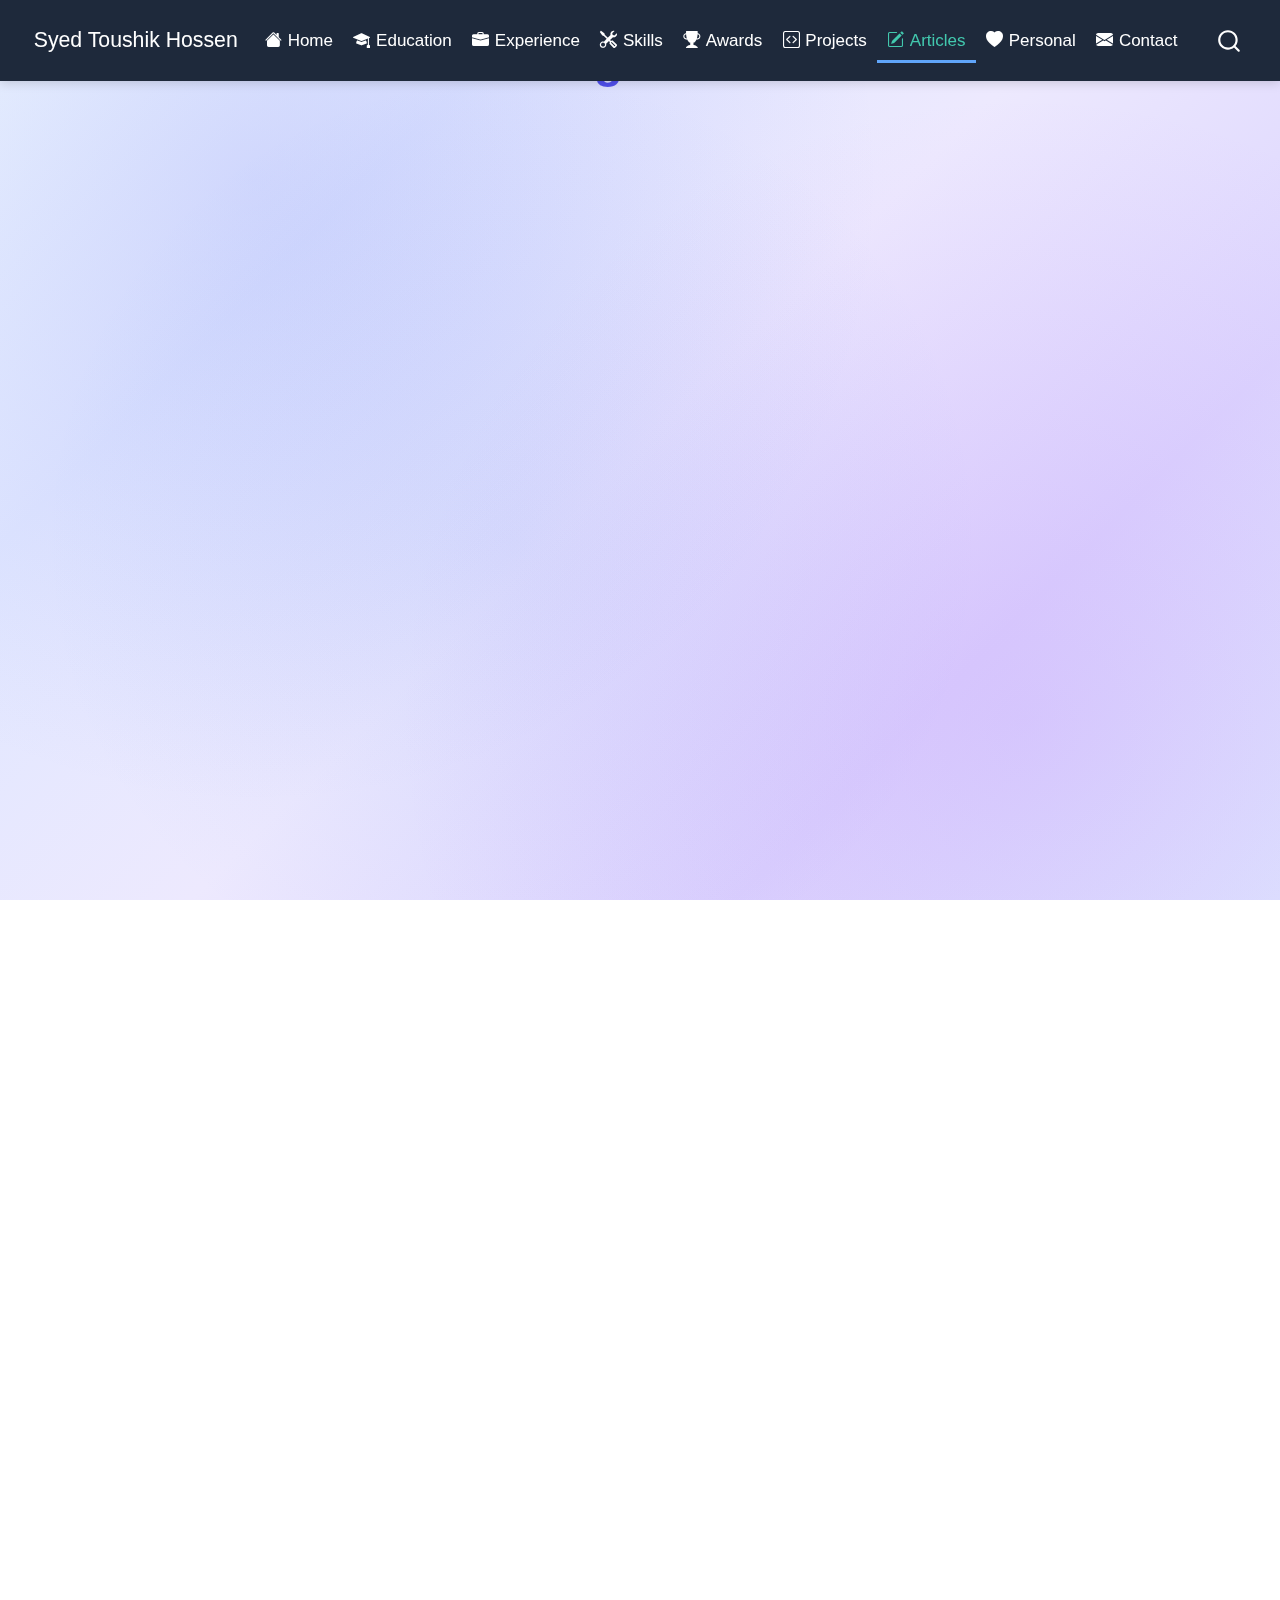
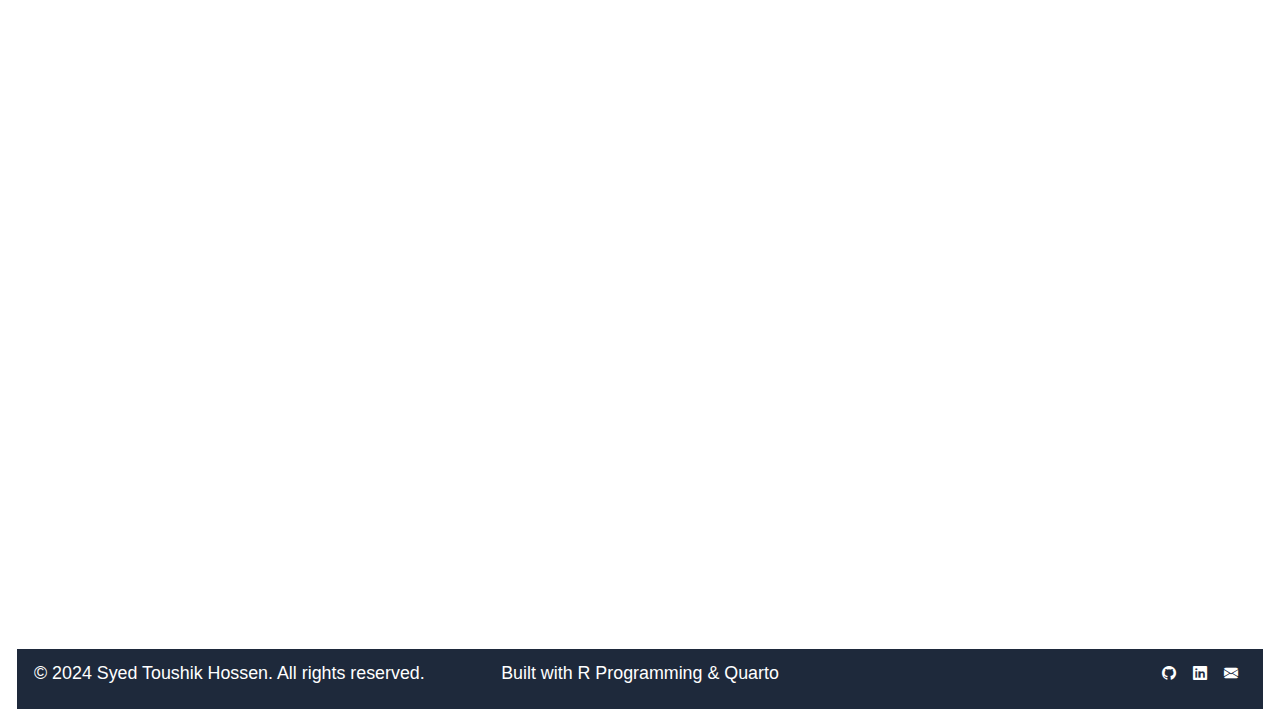
<file: docs/articles.html>
<!DOCTYPE html>
<html xmlns="http://www.w3.org/1999/xhtml" lang="en" xml:lang="en"><head>

<meta charset="utf-8">
<meta name="generator" content="quarto-1.8.25">

<meta name="viewport" content="width=device-width, initial-scale=1.0, user-scalable=yes">


<title>Articles &amp; Writing – Syed Toushik Hossen</title>
<style>
code{white-space: pre-wrap;}
span.smallcaps{font-variant: small-caps;}
div.columns{display: flex; gap: min(4vw, 1.5em);}
div.column{flex: auto; overflow-x: auto;}
div.hanging-indent{margin-left: 1.5em; text-indent: -1.5em;}
ul.task-list{list-style: none;}
ul.task-list li input[type="checkbox"] {
  width: 0.8em;
  margin: 0 0.8em 0.2em -1em; /* quarto-specific, see https://github.com/quarto-dev/quarto-cli/issues/4556 */ 
  vertical-align: middle;
}
</style>


<script src="site_libs/quarto-nav/quarto-nav.js"></script>
<script src="site_libs/quarto-nav/headroom.min.js"></script>
<script src="site_libs/clipboard/clipboard.min.js"></script>
<script src="site_libs/quarto-search/autocomplete.umd.js"></script>
<script src="site_libs/quarto-search/fuse.min.js"></script>
<script src="site_libs/quarto-search/quarto-search.js"></script>
<meta name="quarto:offset" content="./">
<link href="./images/favicon.ico" rel="icon">
<script src="site_libs/quarto-html/quarto.js" type="module"></script>
<script src="site_libs/quarto-html/tabsets/tabsets.js" type="module"></script>
<script src="site_libs/quarto-html/axe/axe-check.js" type="module"></script>
<script src="site_libs/quarto-html/popper.min.js"></script>
<script src="site_libs/quarto-html/tippy.umd.min.js"></script>
<script src="site_libs/quarto-html/anchor.min.js"></script>
<link href="site_libs/quarto-html/tippy.css" rel="stylesheet">
<link href="site_libs/quarto-html/quarto-syntax-highlighting-7b89279ff1a6dce999919e0e67d4d9ec.css" rel="stylesheet" id="quarto-text-highlighting-styles">
<script src="site_libs/bootstrap/bootstrap.min.js"></script>
<link href="site_libs/bootstrap/bootstrap-icons.css" rel="stylesheet">
<link href="site_libs/bootstrap/bootstrap-c7a9849780b580389a9ac33301ed30fa.min.css" rel="stylesheet" append-hash="true" id="quarto-bootstrap" data-mode="light">
<script id="quarto-search-options" type="application/json">{
  "location": "navbar",
  "copy-button": false,
  "collapse-after": 3,
  "panel-placement": "end",
  "type": "overlay",
  "limit": 50,
  "keyboard-shortcut": [
    "f",
    "/",
    "s"
  ],
  "show-item-context": false,
  "language": {
    "search-no-results-text": "No results",
    "search-matching-documents-text": "matching documents",
    "search-copy-link-title": "Copy link to search",
    "search-hide-matches-text": "Hide additional matches",
    "search-more-match-text": "more match in this document",
    "search-more-matches-text": "more matches in this document",
    "search-clear-button-title": "Clear",
    "search-text-placeholder": "",
    "search-detached-cancel-button-title": "Cancel",
    "search-submit-button-title": "Submit",
    "search-label": "Search"
  }
}</script>
<style>html{ scroll-behavior: smooth; }</style>


<link rel="stylesheet" href="styles.css">
</head>

<body class="nav-fixed fullcontent quarto-light">

<div id="quarto-search-results"></div>
  <header id="quarto-header" class="headroom fixed-top">
    <nav class="navbar navbar-expand-lg " data-bs-theme="dark">
      <div class="navbar-container container-fluid">
      <div class="navbar-brand-container mx-auto">
    <a href="./index.html" class="navbar-brand navbar-brand-logo">
    </a>
    <a class="navbar-brand" href="./index.html">
    <span class="navbar-title">Syed Toushik Hossen</span>
    </a>
  </div>
            <div id="quarto-search" class="" title="Search"></div>
          <button class="navbar-toggler" type="button" data-bs-toggle="collapse" data-bs-target="#navbarCollapse" aria-controls="navbarCollapse" role="menu" aria-expanded="false" aria-label="Toggle navigation" onclick="if (window.quartoToggleHeadroom) { window.quartoToggleHeadroom(); }">
  <span class="navbar-toggler-icon"></span>
</button>
          <div class="collapse navbar-collapse" id="navbarCollapse">
            <ul class="navbar-nav navbar-nav-scroll me-auto">
  <li class="nav-item">
    <a class="nav-link" href="./index.html"> <i class="bi bi-house-fill" role="img">
</i> 
<span class="menu-text">Home</span></a>
  </li>  
  <li class="nav-item">
    <a class="nav-link" href="./education.html"> <i class="bi bi-mortarboard-fill" role="img">
</i> 
<span class="menu-text">Education</span></a>
  </li>  
  <li class="nav-item">
    <a class="nav-link" href="./experience.html"> <i class="bi bi-briefcase-fill" role="img">
</i> 
<span class="menu-text">Experience</span></a>
  </li>  
  <li class="nav-item">
    <a class="nav-link" href="./skills.html"> <i class="bi bi-tools" role="img">
</i> 
<span class="menu-text">Skills</span></a>
  </li>  
  <li class="nav-item">
    <a class="nav-link" href="./awards.html"> <i class="bi bi-trophy-fill" role="img">
</i> 
<span class="menu-text">Awards</span></a>
  </li>  
  <li class="nav-item">
    <a class="nav-link" href="./projects.html"> <i class="bi bi-code-square" role="img">
</i> 
<span class="menu-text">Projects</span></a>
  </li>  
  <li class="nav-item">
    <a class="nav-link active" href="./articles.html" aria-current="page"> <i class="bi bi-pencil-square" role="img">
</i> 
<span class="menu-text">Articles</span></a>
  </li>  
  <li class="nav-item">
    <a class="nav-link" href="./personal.html"> <i class="bi bi-heart-fill" role="img">
</i> 
<span class="menu-text">Personal</span></a>
  </li>  
  <li class="nav-item">
    <a class="nav-link" href="./contact.html"> <i class="bi bi-envelope-fill" role="img">
</i> 
<span class="menu-text">Contact</span></a>
  </li>  
</ul>
          </div> <!-- /navcollapse -->
            <div class="quarto-navbar-tools">
</div>
      </div> <!-- /container-fluid -->
    </nav>
</header>
<!-- content -->
<div id="quarto-content" class="quarto-container page-columns page-rows-contents page-layout-article page-navbar">
<!-- sidebar -->
<!-- margin-sidebar -->
    
<!-- main -->
<main class="content" id="quarto-document-content">

<header id="title-block-header" class="quarto-title-block default">
<div class="quarto-title">
<h1 class="title">Articles &amp; Writing</h1>
</div>



<div class="quarto-title-meta">

    
  
    
  </div>
  


</header>


<div class="content-section">
<section id="my-articles-publications" class="level2">
<h2 class="anchored" data-anchor-id="my-articles-publications">✍️ My Articles &amp; Publications</h2>
<div class="card-grid">
<div class="card">
<p><strong>📄 Reassessing Democracy: Unveiling the Illusions and Imperfections</strong></p>
<p><em>Published: May 2023</em></p>
<p>An analytical critique of Lincoln’s famous quote about democracy, examining the gap between democratic ideals and real-world implementation. This article explores how “government of the people, by the people, for the people” often falls short in practice.</p>
<p><a href="https://scribewise.blogspot.com/2023/05/reassessing-democracy-unveiling_29.html">Read Article →</a></p>
</div>
<div class="card">
<p><strong>📄 Solipsism: Unimaginable Concept</strong></p>
<p><em>Published: May 2023</em></p>
<p>A philosophical exploration of solipsism, examining the concept that only one’s own mind is certain to exist and its implications for understanding reality and consciousness.</p>
<p><a href="https://scribewise.blogspot.com/2023/05/solipsism-unimaginable-concept-of.html">Read Article →</a></p>
</div>
<div class="card">
<p><strong>📄 Beyond Borders: Far-Reaching Impact</strong></p>
<p><em>Published: May 2023</em></p>
<p>An analysis exploring how ideas, policies, and movements transcend geographical boundaries and examining their broader societal implications.</p>
<p><a href="https://scribewise.blogspot.com/2023/05/beyond-borders-far-reaching-impact-of.html">Read Article →</a></p>
</div>
</div>
<hr>
</section>
<section id="about-my-writing" class="level2">
<h2 class="anchored" data-anchor-id="about-my-writing">📚 About My Writing</h2>
<div class="info-box">
<p>I write about philosophy, political systems, and social issues, exploring the gap between theoretical ideals and practical reality. My articles combine critical analysis with accessible explanations of complex concepts.</p>
<p><strong>Blog</strong>: <a href="https://scribewise.blogspot.com/">ScribeWise</a></p>
</div>
</section>
</div>



</main> <!-- /main -->
<script id="quarto-html-after-body" type="application/javascript">
  window.document.addEventListener("DOMContentLoaded", function (event) {
    const icon = "";
    const anchorJS = new window.AnchorJS();
    anchorJS.options = {
      placement: 'right',
      icon: icon
    };
    anchorJS.add('.anchored');
    const isCodeAnnotation = (el) => {
      for (const clz of el.classList) {
        if (clz.startsWith('code-annotation-')) {                     
          return true;
        }
      }
      return false;
    }
    const onCopySuccess = function(e) {
      // button target
      const button = e.trigger;
      // don't keep focus
      button.blur();
      // flash "checked"
      button.classList.add('code-copy-button-checked');
      var currentTitle = button.getAttribute("title");
      button.setAttribute("title", "Copied!");
      let tooltip;
      if (window.bootstrap) {
        button.setAttribute("data-bs-toggle", "tooltip");
        button.setAttribute("data-bs-placement", "left");
        button.setAttribute("data-bs-title", "Copied!");
        tooltip = new bootstrap.Tooltip(button, 
          { trigger: "manual", 
            customClass: "code-copy-button-tooltip",
            offset: [0, -8]});
        tooltip.show();    
      }
      setTimeout(function() {
        if (tooltip) {
          tooltip.hide();
          button.removeAttribute("data-bs-title");
          button.removeAttribute("data-bs-toggle");
          button.removeAttribute("data-bs-placement");
        }
        button.setAttribute("title", currentTitle);
        button.classList.remove('code-copy-button-checked');
      }, 1000);
      // clear code selection
      e.clearSelection();
    }
    const getTextToCopy = function(trigger) {
      const outerScaffold = trigger.parentElement.cloneNode(true);
      const codeEl = outerScaffold.querySelector('code');
      for (const childEl of codeEl.children) {
        if (isCodeAnnotation(childEl)) {
          childEl.remove();
        }
      }
      return codeEl.innerText;
    }
    const clipboard = new window.ClipboardJS('.code-copy-button:not([data-in-quarto-modal])', {
      text: getTextToCopy
    });
    clipboard.on('success', onCopySuccess);
    if (window.document.getElementById('quarto-embedded-source-code-modal')) {
      const clipboardModal = new window.ClipboardJS('.code-copy-button[data-in-quarto-modal]', {
        text: getTextToCopy,
        container: window.document.getElementById('quarto-embedded-source-code-modal')
      });
      clipboardModal.on('success', onCopySuccess);
    }
      var localhostRegex = new RegExp(/^(?:http|https):\/\/localhost\:?[0-9]*\//);
      var mailtoRegex = new RegExp(/^mailto:/);
        var filterRegex = new RegExp('/' + window.location.host + '/');
      var isInternal = (href) => {
          return filterRegex.test(href) || localhostRegex.test(href) || mailtoRegex.test(href);
      }
      // Inspect non-navigation links and adorn them if external
     var links = window.document.querySelectorAll('a[href]:not(.nav-link):not(.navbar-brand):not(.toc-action):not(.sidebar-link):not(.sidebar-item-toggle):not(.pagination-link):not(.no-external):not([aria-hidden]):not(.dropdown-item):not(.quarto-navigation-tool):not(.about-link)');
      for (var i=0; i<links.length; i++) {
        const link = links[i];
        if (!isInternal(link.href)) {
          // undo the damage that might have been done by quarto-nav.js in the case of
          // links that we want to consider external
          if (link.dataset.originalHref !== undefined) {
            link.href = link.dataset.originalHref;
          }
            // target, if specified
            link.setAttribute("target", "_blank");
            if (link.getAttribute("rel") === null) {
              link.setAttribute("rel", "noopener");
            }
        }
      }
    function tippyHover(el, contentFn, onTriggerFn, onUntriggerFn) {
      const config = {
        allowHTML: true,
        maxWidth: 500,
        delay: 100,
        arrow: false,
        appendTo: function(el) {
            return el.parentElement;
        },
        interactive: true,
        interactiveBorder: 10,
        theme: 'quarto',
        placement: 'bottom-start',
      };
      if (contentFn) {
        config.content = contentFn;
      }
      if (onTriggerFn) {
        config.onTrigger = onTriggerFn;
      }
      if (onUntriggerFn) {
        config.onUntrigger = onUntriggerFn;
      }
      window.tippy(el, config); 
    }
    const noterefs = window.document.querySelectorAll('a[role="doc-noteref"]');
    for (var i=0; i<noterefs.length; i++) {
      const ref = noterefs[i];
      tippyHover(ref, function() {
        // use id or data attribute instead here
        let href = ref.getAttribute('data-footnote-href') || ref.getAttribute('href');
        try { href = new URL(href).hash; } catch {}
        const id = href.replace(/^#\/?/, "");
        const note = window.document.getElementById(id);
        if (note) {
          return note.innerHTML;
        } else {
          return "";
        }
      });
    }
    const xrefs = window.document.querySelectorAll('a.quarto-xref');
    const processXRef = (id, note) => {
      // Strip column container classes
      const stripColumnClz = (el) => {
        el.classList.remove("page-full", "page-columns");
        if (el.children) {
          for (const child of el.children) {
            stripColumnClz(child);
          }
        }
      }
      stripColumnClz(note)
      if (id === null || id.startsWith('sec-')) {
        // Special case sections, only their first couple elements
        const container = document.createElement("div");
        if (note.children && note.children.length > 2) {
          container.appendChild(note.children[0].cloneNode(true));
          for (let i = 1; i < note.children.length; i++) {
            const child = note.children[i];
            if (child.tagName === "P" && child.innerText === "") {
              continue;
            } else {
              container.appendChild(child.cloneNode(true));
              break;
            }
          }
          if (window.Quarto?.typesetMath) {
            window.Quarto.typesetMath(container);
          }
          return container.innerHTML
        } else {
          if (window.Quarto?.typesetMath) {
            window.Quarto.typesetMath(note);
          }
          return note.innerHTML;
        }
      } else {
        // Remove any anchor links if they are present
        const anchorLink = note.querySelector('a.anchorjs-link');
        if (anchorLink) {
          anchorLink.remove();
        }
        if (window.Quarto?.typesetMath) {
          window.Quarto.typesetMath(note);
        }
        if (note.classList.contains("callout")) {
          return note.outerHTML;
        } else {
          return note.innerHTML;
        }
      }
    }
    for (var i=0; i<xrefs.length; i++) {
      const xref = xrefs[i];
      tippyHover(xref, undefined, function(instance) {
        instance.disable();
        let url = xref.getAttribute('href');
        let hash = undefined; 
        if (url.startsWith('#')) {
          hash = url;
        } else {
          try { hash = new URL(url).hash; } catch {}
        }
        if (hash) {
          const id = hash.replace(/^#\/?/, "");
          const note = window.document.getElementById(id);
          if (note !== null) {
            try {
              const html = processXRef(id, note.cloneNode(true));
              instance.setContent(html);
            } finally {
              instance.enable();
              instance.show();
            }
          } else {
            // See if we can fetch this
            fetch(url.split('#')[0])
            .then(res => res.text())
            .then(html => {
              const parser = new DOMParser();
              const htmlDoc = parser.parseFromString(html, "text/html");
              const note = htmlDoc.getElementById(id);
              if (note !== null) {
                const html = processXRef(id, note);
                instance.setContent(html);
              } 
            }).finally(() => {
              instance.enable();
              instance.show();
            });
          }
        } else {
          // See if we can fetch a full url (with no hash to target)
          // This is a special case and we should probably do some content thinning / targeting
          fetch(url)
          .then(res => res.text())
          .then(html => {
            const parser = new DOMParser();
            const htmlDoc = parser.parseFromString(html, "text/html");
            const note = htmlDoc.querySelector('main.content');
            if (note !== null) {
              // This should only happen for chapter cross references
              // (since there is no id in the URL)
              // remove the first header
              if (note.children.length > 0 && note.children[0].tagName === "HEADER") {
                note.children[0].remove();
              }
              const html = processXRef(null, note);
              instance.setContent(html);
            } 
          }).finally(() => {
            instance.enable();
            instance.show();
          });
        }
      }, function(instance) {
      });
    }
        let selectedAnnoteEl;
        const selectorForAnnotation = ( cell, annotation) => {
          let cellAttr = 'data-code-cell="' + cell + '"';
          let lineAttr = 'data-code-annotation="' +  annotation + '"';
          const selector = 'span[' + cellAttr + '][' + lineAttr + ']';
          return selector;
        }
        const selectCodeLines = (annoteEl) => {
          const doc = window.document;
          const targetCell = annoteEl.getAttribute("data-target-cell");
          const targetAnnotation = annoteEl.getAttribute("data-target-annotation");
          const annoteSpan = window.document.querySelector(selectorForAnnotation(targetCell, targetAnnotation));
          const lines = annoteSpan.getAttribute("data-code-lines").split(",");
          const lineIds = lines.map((line) => {
            return targetCell + "-" + line;
          })
          let top = null;
          let height = null;
          let parent = null;
          if (lineIds.length > 0) {
              //compute the position of the single el (top and bottom and make a div)
              const el = window.document.getElementById(lineIds[0]);
              top = el.offsetTop;
              height = el.offsetHeight;
              parent = el.parentElement.parentElement;
            if (lineIds.length > 1) {
              const lastEl = window.document.getElementById(lineIds[lineIds.length - 1]);
              const bottom = lastEl.offsetTop + lastEl.offsetHeight;
              height = bottom - top;
            }
            if (top !== null && height !== null && parent !== null) {
              // cook up a div (if necessary) and position it 
              let div = window.document.getElementById("code-annotation-line-highlight");
              if (div === null) {
                div = window.document.createElement("div");
                div.setAttribute("id", "code-annotation-line-highlight");
                div.style.position = 'absolute';
                parent.appendChild(div);
              }
              div.style.top = top - 2 + "px";
              div.style.height = height + 4 + "px";
              div.style.left = 0;
              let gutterDiv = window.document.getElementById("code-annotation-line-highlight-gutter");
              if (gutterDiv === null) {
                gutterDiv = window.document.createElement("div");
                gutterDiv.setAttribute("id", "code-annotation-line-highlight-gutter");
                gutterDiv.style.position = 'absolute';
                const codeCell = window.document.getElementById(targetCell);
                const gutter = codeCell.querySelector('.code-annotation-gutter');
                gutter.appendChild(gutterDiv);
              }
              gutterDiv.style.top = top - 2 + "px";
              gutterDiv.style.height = height + 4 + "px";
            }
            selectedAnnoteEl = annoteEl;
          }
        };
        const unselectCodeLines = () => {
          const elementsIds = ["code-annotation-line-highlight", "code-annotation-line-highlight-gutter"];
          elementsIds.forEach((elId) => {
            const div = window.document.getElementById(elId);
            if (div) {
              div.remove();
            }
          });
          selectedAnnoteEl = undefined;
        };
          // Handle positioning of the toggle
      window.addEventListener(
        "resize",
        throttle(() => {
          elRect = undefined;
          if (selectedAnnoteEl) {
            selectCodeLines(selectedAnnoteEl);
          }
        }, 10)
      );
      function throttle(fn, ms) {
      let throttle = false;
      let timer;
        return (...args) => {
          if(!throttle) { // first call gets through
              fn.apply(this, args);
              throttle = true;
          } else { // all the others get throttled
              if(timer) clearTimeout(timer); // cancel #2
              timer = setTimeout(() => {
                fn.apply(this, args);
                timer = throttle = false;
              }, ms);
          }
        };
      }
        // Attach click handler to the DT
        const annoteDls = window.document.querySelectorAll('dt[data-target-cell]');
        for (const annoteDlNode of annoteDls) {
          annoteDlNode.addEventListener('click', (event) => {
            const clickedEl = event.target;
            if (clickedEl !== selectedAnnoteEl) {
              unselectCodeLines();
              const activeEl = window.document.querySelector('dt[data-target-cell].code-annotation-active');
              if (activeEl) {
                activeEl.classList.remove('code-annotation-active');
              }
              selectCodeLines(clickedEl);
              clickedEl.classList.add('code-annotation-active');
            } else {
              // Unselect the line
              unselectCodeLines();
              clickedEl.classList.remove('code-annotation-active');
            }
          });
        }
    const findCites = (el) => {
      const parentEl = el.parentElement;
      if (parentEl) {
        const cites = parentEl.dataset.cites;
        if (cites) {
          return {
            el,
            cites: cites.split(' ')
          };
        } else {
          return findCites(el.parentElement)
        }
      } else {
        return undefined;
      }
    };
    var bibliorefs = window.document.querySelectorAll('a[role="doc-biblioref"]');
    for (var i=0; i<bibliorefs.length; i++) {
      const ref = bibliorefs[i];
      const citeInfo = findCites(ref);
      if (citeInfo) {
        tippyHover(citeInfo.el, function() {
          var popup = window.document.createElement('div');
          citeInfo.cites.forEach(function(cite) {
            var citeDiv = window.document.createElement('div');
            citeDiv.classList.add('hanging-indent');
            citeDiv.classList.add('csl-entry');
            var biblioDiv = window.document.getElementById('ref-' + cite);
            if (biblioDiv) {
              citeDiv.innerHTML = biblioDiv.innerHTML;
            }
            popup.appendChild(citeDiv);
          });
          return popup.innerHTML;
        });
      }
    }
  });
  </script>
</div> <!-- /content -->
<footer class="footer">
  <div class="nav-footer">
    <div class="nav-footer-left">
<p>© 2024 Syed Toushik Hossen. All rights reserved.</p>
</div>   
    <div class="nav-footer-center">
<p>Built with R Programming &amp; Quarto</p>
</div>
    <div class="nav-footer-right">
      <ul class="footer-items list-unstyled">
    <li class="nav-item compact">
    <a class="nav-link" href="https://github.com/syedtoushik06">
      <i class="bi bi-github" role="img" aria-label="GitHub">
</i> 
    </a>
  </li>  
    <li class="nav-item compact">
    <a class="nav-link" href="https://www.linkedin.com/in/syedtoushikhossen">
      <i class="bi bi-linkedin" role="img" aria-label="LinkedIn">
</i> 
    </a>
  </li>  
    <li class="nav-item compact">
    <a class="nav-link" href="mailto:syedtoushik06@gmail.com">
      <i class="bi bi-envelope-fill" role="img" aria-label="Email">
</i> 
    </a>
  </li>  
</ul>
    </div>
  </div>
</footer>
<script src="scripts.js"></script>




<script src="site_libs/quarto-html/zenscroll-min.js"></script>
</body></html>
</file>
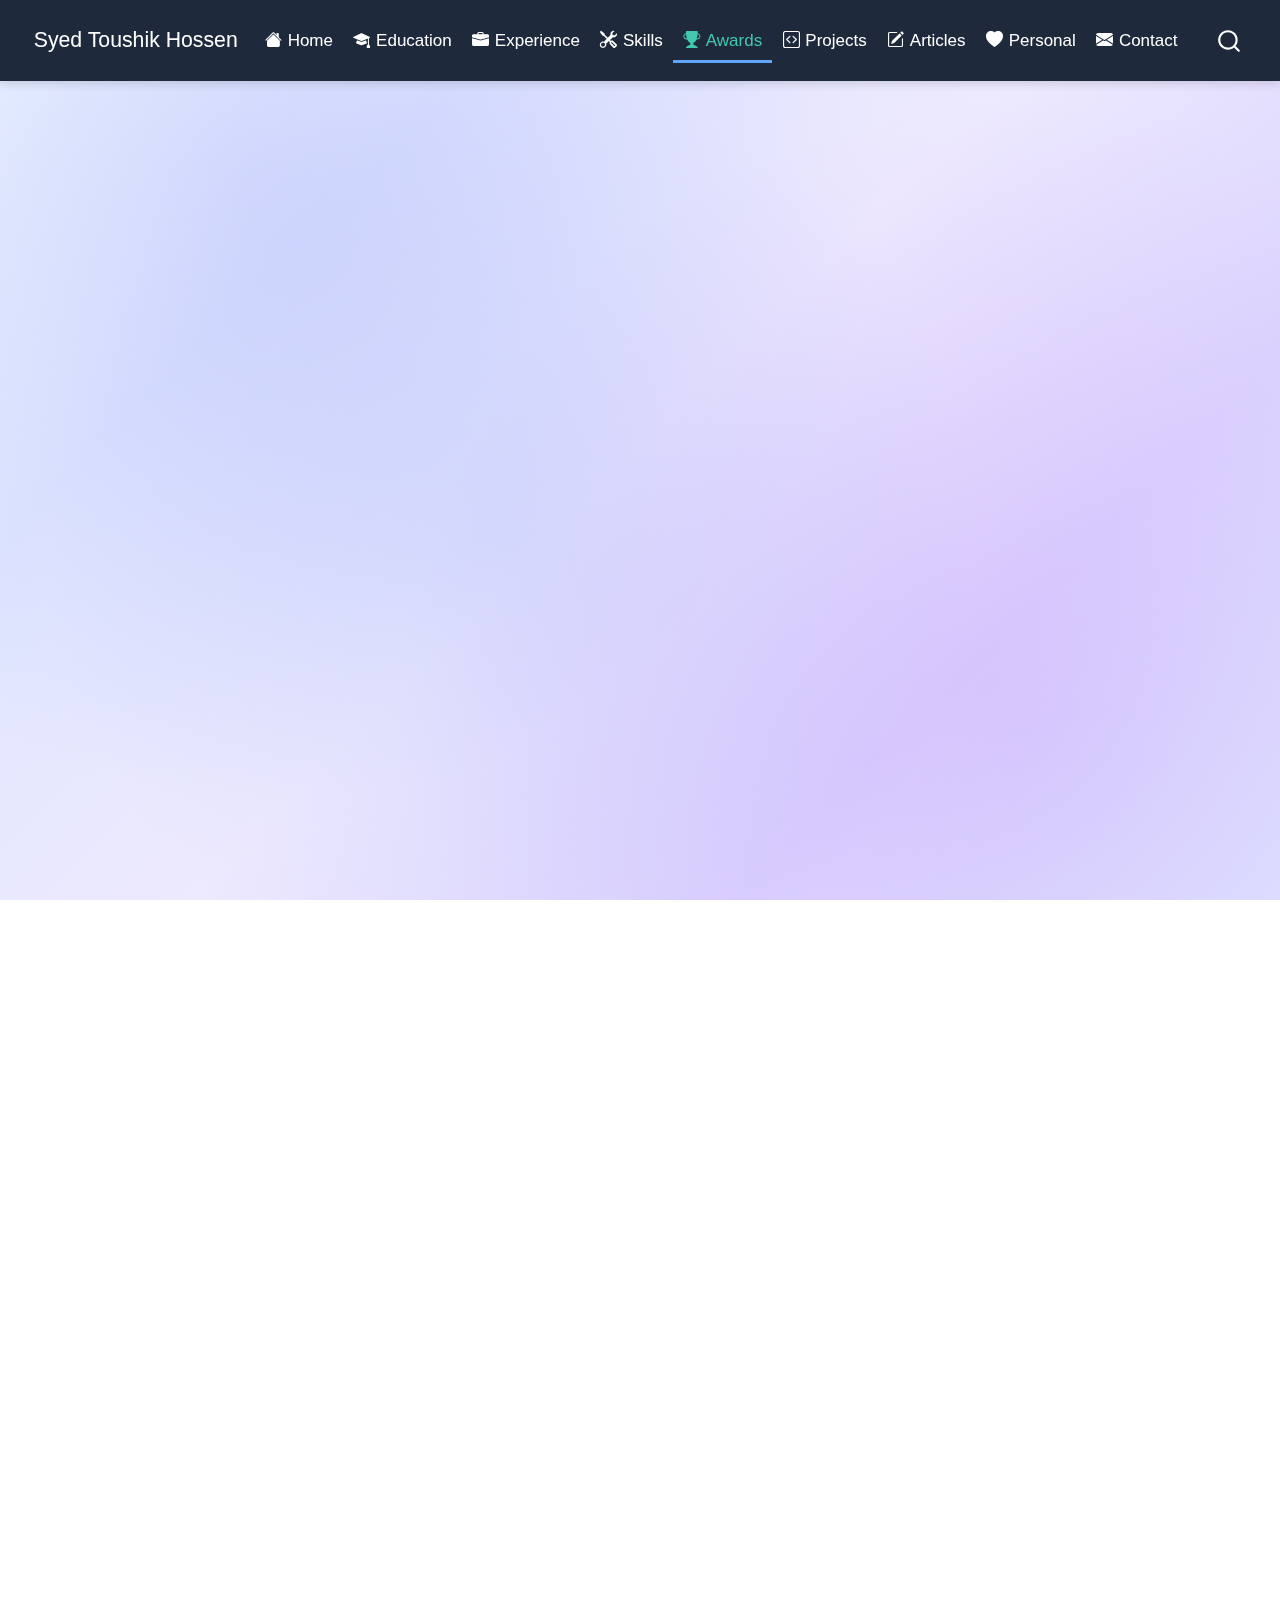
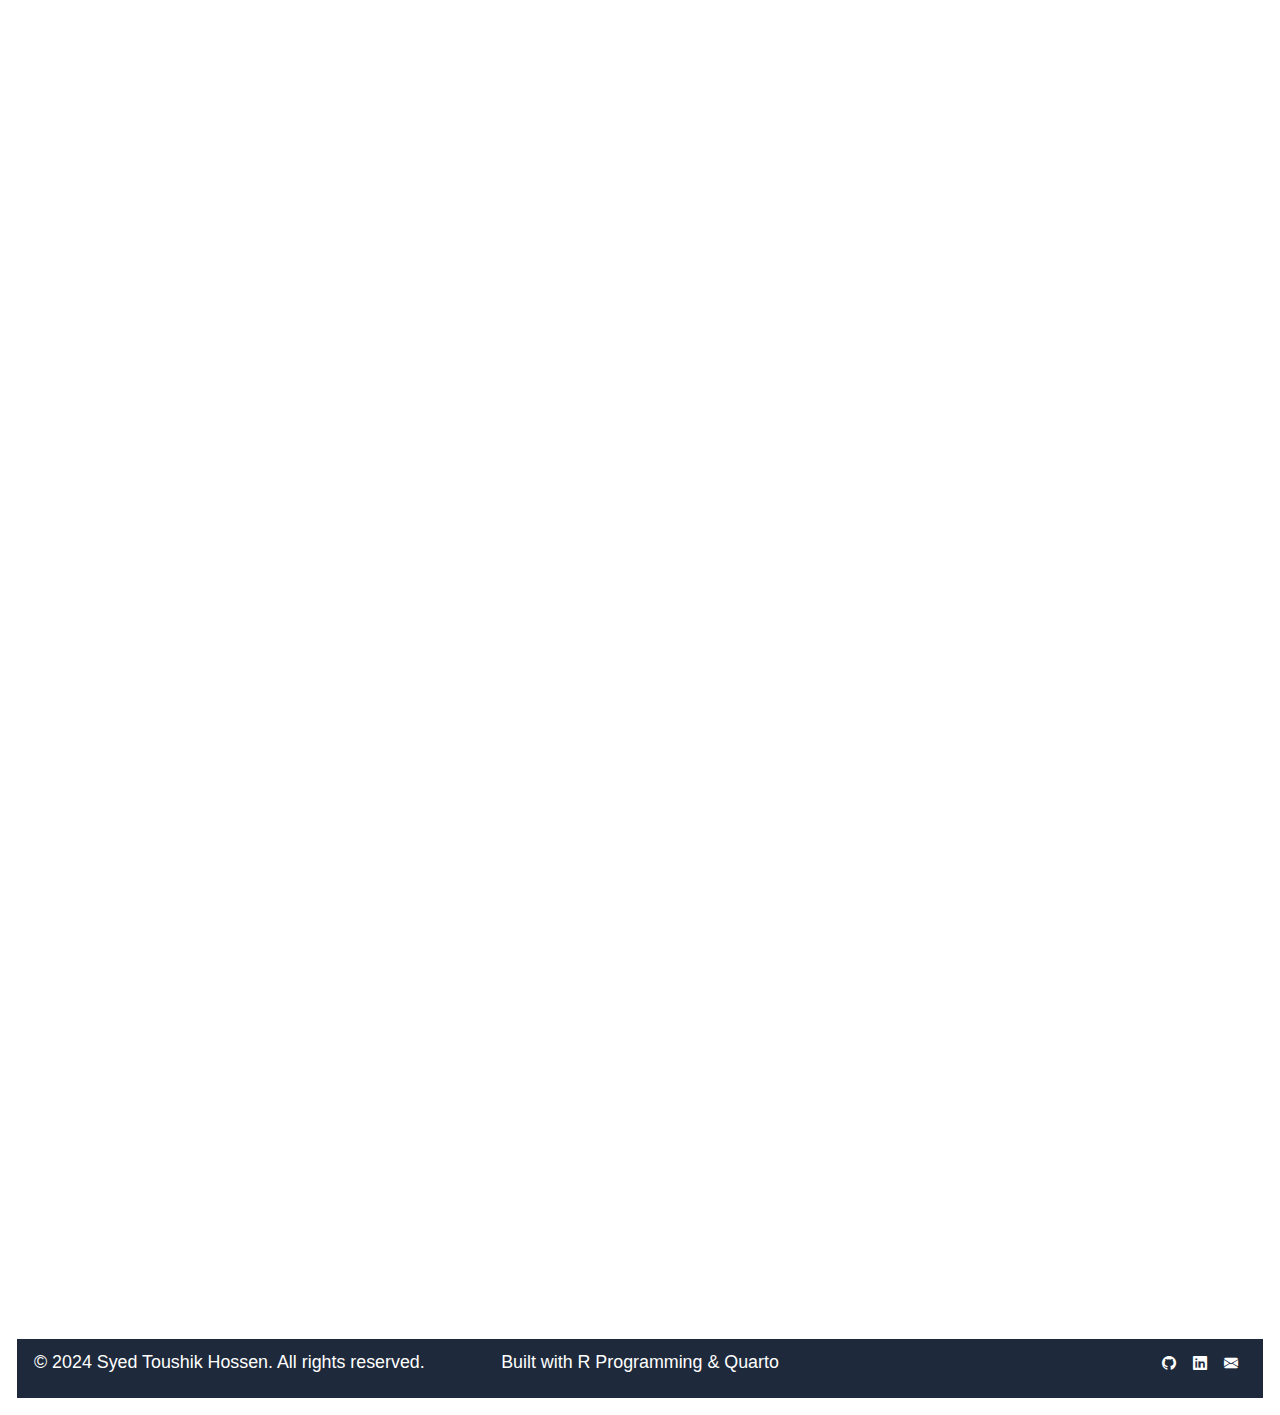
<file: docs/awards.html>
<!DOCTYPE html>
<html xmlns="http://www.w3.org/1999/xhtml" lang="en" xml:lang="en"><head>

<meta charset="utf-8">
<meta name="generator" content="quarto-1.8.25">

<meta name="viewport" content="width=device-width, initial-scale=1.0, user-scalable=yes">


<title>Awards &amp; Achievements – Syed Toushik Hossen</title>
<style>
code{white-space: pre-wrap;}
span.smallcaps{font-variant: small-caps;}
div.columns{display: flex; gap: min(4vw, 1.5em);}
div.column{flex: auto; overflow-x: auto;}
div.hanging-indent{margin-left: 1.5em; text-indent: -1.5em;}
ul.task-list{list-style: none;}
ul.task-list li input[type="checkbox"] {
  width: 0.8em;
  margin: 0 0.8em 0.2em -1em; /* quarto-specific, see https://github.com/quarto-dev/quarto-cli/issues/4556 */ 
  vertical-align: middle;
}
</style>


<script src="site_libs/quarto-nav/quarto-nav.js"></script>
<script src="site_libs/quarto-nav/headroom.min.js"></script>
<script src="site_libs/clipboard/clipboard.min.js"></script>
<script src="site_libs/quarto-search/autocomplete.umd.js"></script>
<script src="site_libs/quarto-search/fuse.min.js"></script>
<script src="site_libs/quarto-search/quarto-search.js"></script>
<meta name="quarto:offset" content="./">
<link href="./images/favicon.ico" rel="icon">
<script src="site_libs/quarto-html/quarto.js" type="module"></script>
<script src="site_libs/quarto-html/tabsets/tabsets.js" type="module"></script>
<script src="site_libs/quarto-html/axe/axe-check.js" type="module"></script>
<script src="site_libs/quarto-html/popper.min.js"></script>
<script src="site_libs/quarto-html/tippy.umd.min.js"></script>
<script src="site_libs/quarto-html/anchor.min.js"></script>
<link href="site_libs/quarto-html/tippy.css" rel="stylesheet">
<link href="site_libs/quarto-html/quarto-syntax-highlighting-7b89279ff1a6dce999919e0e67d4d9ec.css" rel="stylesheet" id="quarto-text-highlighting-styles">
<script src="site_libs/bootstrap/bootstrap.min.js"></script>
<link href="site_libs/bootstrap/bootstrap-icons.css" rel="stylesheet">
<link href="site_libs/bootstrap/bootstrap-c7a9849780b580389a9ac33301ed30fa.min.css" rel="stylesheet" append-hash="true" id="quarto-bootstrap" data-mode="light">
<script id="quarto-search-options" type="application/json">{
  "location": "navbar",
  "copy-button": false,
  "collapse-after": 3,
  "panel-placement": "end",
  "type": "overlay",
  "limit": 50,
  "keyboard-shortcut": [
    "f",
    "/",
    "s"
  ],
  "show-item-context": false,
  "language": {
    "search-no-results-text": "No results",
    "search-matching-documents-text": "matching documents",
    "search-copy-link-title": "Copy link to search",
    "search-hide-matches-text": "Hide additional matches",
    "search-more-match-text": "more match in this document",
    "search-more-matches-text": "more matches in this document",
    "search-clear-button-title": "Clear",
    "search-text-placeholder": "",
    "search-detached-cancel-button-title": "Cancel",
    "search-submit-button-title": "Submit",
    "search-label": "Search"
  }
}</script>
<style>html{ scroll-behavior: smooth; }</style>


<link rel="stylesheet" href="styles.css">
</head>

<body class="nav-fixed fullcontent quarto-light">

<div id="quarto-search-results"></div>
  <header id="quarto-header" class="headroom fixed-top">
    <nav class="navbar navbar-expand-lg " data-bs-theme="dark">
      <div class="navbar-container container-fluid">
      <div class="navbar-brand-container mx-auto">
    <a href="./index.html" class="navbar-brand navbar-brand-logo">
    </a>
    <a class="navbar-brand" href="./index.html">
    <span class="navbar-title">Syed Toushik Hossen</span>
    </a>
  </div>
            <div id="quarto-search" class="" title="Search"></div>
          <button class="navbar-toggler" type="button" data-bs-toggle="collapse" data-bs-target="#navbarCollapse" aria-controls="navbarCollapse" role="menu" aria-expanded="false" aria-label="Toggle navigation" onclick="if (window.quartoToggleHeadroom) { window.quartoToggleHeadroom(); }">
  <span class="navbar-toggler-icon"></span>
</button>
          <div class="collapse navbar-collapse" id="navbarCollapse">
            <ul class="navbar-nav navbar-nav-scroll me-auto">
  <li class="nav-item">
    <a class="nav-link" href="./index.html"> <i class="bi bi-house-fill" role="img">
</i> 
<span class="menu-text">Home</span></a>
  </li>  
  <li class="nav-item">
    <a class="nav-link" href="./education.html"> <i class="bi bi-mortarboard-fill" role="img">
</i> 
<span class="menu-text">Education</span></a>
  </li>  
  <li class="nav-item">
    <a class="nav-link" href="./experience.html"> <i class="bi bi-briefcase-fill" role="img">
</i> 
<span class="menu-text">Experience</span></a>
  </li>  
  <li class="nav-item">
    <a class="nav-link" href="./skills.html"> <i class="bi bi-tools" role="img">
</i> 
<span class="menu-text">Skills</span></a>
  </li>  
  <li class="nav-item">
    <a class="nav-link active" href="./awards.html" aria-current="page"> <i class="bi bi-trophy-fill" role="img">
</i> 
<span class="menu-text">Awards</span></a>
  </li>  
  <li class="nav-item">
    <a class="nav-link" href="./projects.html"> <i class="bi bi-code-square" role="img">
</i> 
<span class="menu-text">Projects</span></a>
  </li>  
  <li class="nav-item">
    <a class="nav-link" href="./articles.html"> <i class="bi bi-pencil-square" role="img">
</i> 
<span class="menu-text">Articles</span></a>
  </li>  
  <li class="nav-item">
    <a class="nav-link" href="./personal.html"> <i class="bi bi-heart-fill" role="img">
</i> 
<span class="menu-text">Personal</span></a>
  </li>  
  <li class="nav-item">
    <a class="nav-link" href="./contact.html"> <i class="bi bi-envelope-fill" role="img">
</i> 
<span class="menu-text">Contact</span></a>
  </li>  
</ul>
          </div> <!-- /navcollapse -->
            <div class="quarto-navbar-tools">
</div>
      </div> <!-- /container-fluid -->
    </nav>
</header>
<!-- content -->
<div id="quarto-content" class="quarto-container page-columns page-rows-contents page-layout-article page-navbar">
<!-- sidebar -->
<!-- margin-sidebar -->
    
<!-- main -->
<main class="content" id="quarto-document-content">

<header id="title-block-header" class="quarto-title-block default">
<div class="quarto-title">
<h1 class="title">Awards &amp; Achievements</h1>
</div>



<div class="quarto-title-meta">

    
  
    
  </div>
  


</header>


<div class="content-section">
<section id="honors-awards" class="level2">
<h2 class="anchored" data-anchor-id="honors-awards">🏆 Honors &amp; Awards</h2>
<div class="card-grid">
<div class="card">
<p><strong>🏆 Champion - Mind Duel</strong></p>
<p>Issued by Notre Dame Business Club<br>
<em>February 2024</em></p>
<p>Achieved the title of champion in the Mind Duel segment of the Intra College Business Fest 2024, hosted by the Notre Dame Business Club.</p>
<p><img src="champion.jpg" alt="Mind Duel Champion" style="width:100%; max-width:400px; margin-top:1rem; border-radius:12px;"></p>
</div>
<div class="card">
<p><strong>⭐ Classroom Genius</strong></p>
<p>Issued by 10 Minute School<br>
<em>October 2022</em></p>
<p>Recognized for academic excellence and outstanding performance.</p>
<p><img src="classroom-genius.jpg" alt="Classroom Genius Award" style="width:100%; max-width:400px; margin-top:1rem; border-radius:12px;"></p>
</div>
</div>
<hr>
</section>
<section id="more-certificates-achievements" class="level2">
<h2 class="anchored" data-anchor-id="more-certificates-achievements">📜 More Certificates &amp; Achievements</h2>
<div style="display: grid; grid-template-columns: repeat(auto-fit, minmax(280px, 1fr)); gap: 1.5rem; margin: 2rem 0;">
<div style="text-align: center; padding: 1rem; background: rgba(255,255,255,0.95); border-radius: 12px; box-shadow: 0 4px 12px rgba(0,0,0,0.1);">
<h4 style="color: #2563eb; margin-bottom: 1rem; font-size: clamp(0.9rem, 2vw, 1.1rem);" class="anchored">
🎯 1st TCBD Informative Olympiad
</h4>
<p><img src="Honors &amp; Awards/1st TCBD Informative Olympiad.jpg" alt="1st TCBD Informative Olympiad" style="width:100%; height:auto; aspect-ratio: 4/3; object-fit: contain; border-radius:8px;"></p>
</div>
<div style="text-align: center; padding: 1rem; background: rgba(255,255,255,0.95); border-radius: 12px; box-shadow: 0 4px 12px rgba(0,0,0,0.1);">
<h4 style="color: #2563eb; margin-bottom: 1rem; font-size: clamp(0.9rem, 2vw, 1.1rem);" class="anchored">
🎪 7th National Adventure Festival
</h4>
<p><img src="Honors &amp; Awards/7th National Adventure Festival.jpg" alt="7th National Adventure Festival" style="width:100%; height:auto; aspect-ratio: 4/3; object-fit: contain; border-radius:8px;"></p>
</div>
<div style="text-align: center; padding: 1rem; background: rgba(255,255,255,0.95); border-radius: 12px; box-shadow: 0 4px 12px rgba(0,0,0,0.1);">
<h4 style="color: #2563eb; margin-bottom: 1rem; font-size: clamp(0.9rem, 2vw, 1.1rem);" class="anchored">
🎤 Asian Tv Debate Competition
</h4>
<p><img src="Honors &amp; Awards/Asian Tv Debate Competition.jpg" alt="Asian Tv Debate Competition" style="width:100%; height:auto; aspect-ratio: 4/3; object-fit: contain; border-radius:8px;"></p>
</div>
<div style="text-align: center; padding: 1rem; background: rgba(255,255,255,0.95); border-radius: 12px; box-shadow: 0 4px 12px rgba(0,0,0,0.1);">
<h4 style="color: #2563eb; margin-bottom: 1rem; font-size: clamp(0.9rem, 2vw, 1.1rem);" class="anchored">
🏅 GK Olympiad Organized by NDAD
</h4>
<p><img src="Honors &amp; Awards/GK Olympiad Organized by NDAD.jpg" alt="GK Olympiad Organized by NDAD" style="width:100%; height:auto; aspect-ratio: 4/3; object-fit: contain; border-radius:8px;"></p>
</div>
<div style="text-align: center; padding: 1rem; background: rgba(255,255,255,0.95); border-radius: 12px; box-shadow: 0 4px 12px rgba(0,0,0,0.1);">
<h4 style="color: #2563eb; margin-bottom: 1rem; font-size: clamp(0.9rem, 2vw, 1.1rem);" class="anchored">
📚 GKC-23 Organized by NDHC
</h4>
<p><img src="Honors &amp; Awards/GKC-23 Organized by NDHC.jpg" alt="GKC-23 Organized by NDHC" style="width:100%; height:auto; aspect-ratio: 4/3; object-fit: contain; border-radius:8px;"></p>
</div>
<div style="text-align: center; padding: 1rem; background: rgba(255,255,255,0.95); border-radius: 12px; box-shadow: 0 4px 12px rgba(0,0,0,0.1);">
<h4 style="color: #2563eb; margin-bottom: 1rem; font-size: clamp(0.9rem, 2vw, 1.1rem);" class="anchored">
📺 NDMCC Intra Media Xplore 2.0
</h4>
<p><img src="Honors &amp; Awards/NDMCC Intra Media Xplore 2.0.jpg" alt="NDMCC Intra Media Xplore 2.0" style="width:100%; height:auto; aspect-ratio: 4/3; object-fit: contain; border-radius:8px;"></p>
</div>
<div style="text-align: center; padding: 1rem; background: rgba(255,255,255,0.95); border-radius: 12px; box-shadow: 0 4px 12px rgba(0,0,0,0.1);">
<h4 style="color: #2563eb; margin-bottom: 1rem; font-size: clamp(0.9rem, 2vw, 1.1rem);" class="anchored">
🌍 Oxford International School Model United Nations
</h4>
<p><img src="Honors &amp; Awards/Oxford International School Model United Nations 2023.jpg" alt="Oxford International School Model United Nations" style="width:100%; height:auto; aspect-ratio: 4/3; object-fit: contain; border-radius:8px;"></p>
</div>
</div>
</section>
</div>



</main> <!-- /main -->
<script id="quarto-html-after-body" type="application/javascript">
  window.document.addEventListener("DOMContentLoaded", function (event) {
    const icon = "";
    const anchorJS = new window.AnchorJS();
    anchorJS.options = {
      placement: 'right',
      icon: icon
    };
    anchorJS.add('.anchored');
    const isCodeAnnotation = (el) => {
      for (const clz of el.classList) {
        if (clz.startsWith('code-annotation-')) {                     
          return true;
        }
      }
      return false;
    }
    const onCopySuccess = function(e) {
      // button target
      const button = e.trigger;
      // don't keep focus
      button.blur();
      // flash "checked"
      button.classList.add('code-copy-button-checked');
      var currentTitle = button.getAttribute("title");
      button.setAttribute("title", "Copied!");
      let tooltip;
      if (window.bootstrap) {
        button.setAttribute("data-bs-toggle", "tooltip");
        button.setAttribute("data-bs-placement", "left");
        button.setAttribute("data-bs-title", "Copied!");
        tooltip = new bootstrap.Tooltip(button, 
          { trigger: "manual", 
            customClass: "code-copy-button-tooltip",
            offset: [0, -8]});
        tooltip.show();    
      }
      setTimeout(function() {
        if (tooltip) {
          tooltip.hide();
          button.removeAttribute("data-bs-title");
          button.removeAttribute("data-bs-toggle");
          button.removeAttribute("data-bs-placement");
        }
        button.setAttribute("title", currentTitle);
        button.classList.remove('code-copy-button-checked');
      }, 1000);
      // clear code selection
      e.clearSelection();
    }
    const getTextToCopy = function(trigger) {
      const outerScaffold = trigger.parentElement.cloneNode(true);
      const codeEl = outerScaffold.querySelector('code');
      for (const childEl of codeEl.children) {
        if (isCodeAnnotation(childEl)) {
          childEl.remove();
        }
      }
      return codeEl.innerText;
    }
    const clipboard = new window.ClipboardJS('.code-copy-button:not([data-in-quarto-modal])', {
      text: getTextToCopy
    });
    clipboard.on('success', onCopySuccess);
    if (window.document.getElementById('quarto-embedded-source-code-modal')) {
      const clipboardModal = new window.ClipboardJS('.code-copy-button[data-in-quarto-modal]', {
        text: getTextToCopy,
        container: window.document.getElementById('quarto-embedded-source-code-modal')
      });
      clipboardModal.on('success', onCopySuccess);
    }
      var localhostRegex = new RegExp(/^(?:http|https):\/\/localhost\:?[0-9]*\//);
      var mailtoRegex = new RegExp(/^mailto:/);
        var filterRegex = new RegExp('/' + window.location.host + '/');
      var isInternal = (href) => {
          return filterRegex.test(href) || localhostRegex.test(href) || mailtoRegex.test(href);
      }
      // Inspect non-navigation links and adorn them if external
     var links = window.document.querySelectorAll('a[href]:not(.nav-link):not(.navbar-brand):not(.toc-action):not(.sidebar-link):not(.sidebar-item-toggle):not(.pagination-link):not(.no-external):not([aria-hidden]):not(.dropdown-item):not(.quarto-navigation-tool):not(.about-link)');
      for (var i=0; i<links.length; i++) {
        const link = links[i];
        if (!isInternal(link.href)) {
          // undo the damage that might have been done by quarto-nav.js in the case of
          // links that we want to consider external
          if (link.dataset.originalHref !== undefined) {
            link.href = link.dataset.originalHref;
          }
            // target, if specified
            link.setAttribute("target", "_blank");
            if (link.getAttribute("rel") === null) {
              link.setAttribute("rel", "noopener");
            }
        }
      }
    function tippyHover(el, contentFn, onTriggerFn, onUntriggerFn) {
      const config = {
        allowHTML: true,
        maxWidth: 500,
        delay: 100,
        arrow: false,
        appendTo: function(el) {
            return el.parentElement;
        },
        interactive: true,
        interactiveBorder: 10,
        theme: 'quarto',
        placement: 'bottom-start',
      };
      if (contentFn) {
        config.content = contentFn;
      }
      if (onTriggerFn) {
        config.onTrigger = onTriggerFn;
      }
      if (onUntriggerFn) {
        config.onUntrigger = onUntriggerFn;
      }
      window.tippy(el, config); 
    }
    const noterefs = window.document.querySelectorAll('a[role="doc-noteref"]');
    for (var i=0; i<noterefs.length; i++) {
      const ref = noterefs[i];
      tippyHover(ref, function() {
        // use id or data attribute instead here
        let href = ref.getAttribute('data-footnote-href') || ref.getAttribute('href');
        try { href = new URL(href).hash; } catch {}
        const id = href.replace(/^#\/?/, "");
        const note = window.document.getElementById(id);
        if (note) {
          return note.innerHTML;
        } else {
          return "";
        }
      });
    }
    const xrefs = window.document.querySelectorAll('a.quarto-xref');
    const processXRef = (id, note) => {
      // Strip column container classes
      const stripColumnClz = (el) => {
        el.classList.remove("page-full", "page-columns");
        if (el.children) {
          for (const child of el.children) {
            stripColumnClz(child);
          }
        }
      }
      stripColumnClz(note)
      if (id === null || id.startsWith('sec-')) {
        // Special case sections, only their first couple elements
        const container = document.createElement("div");
        if (note.children && note.children.length > 2) {
          container.appendChild(note.children[0].cloneNode(true));
          for (let i = 1; i < note.children.length; i++) {
            const child = note.children[i];
            if (child.tagName === "P" && child.innerText === "") {
              continue;
            } else {
              container.appendChild(child.cloneNode(true));
              break;
            }
          }
          if (window.Quarto?.typesetMath) {
            window.Quarto.typesetMath(container);
          }
          return container.innerHTML
        } else {
          if (window.Quarto?.typesetMath) {
            window.Quarto.typesetMath(note);
          }
          return note.innerHTML;
        }
      } else {
        // Remove any anchor links if they are present
        const anchorLink = note.querySelector('a.anchorjs-link');
        if (anchorLink) {
          anchorLink.remove();
        }
        if (window.Quarto?.typesetMath) {
          window.Quarto.typesetMath(note);
        }
        if (note.classList.contains("callout")) {
          return note.outerHTML;
        } else {
          return note.innerHTML;
        }
      }
    }
    for (var i=0; i<xrefs.length; i++) {
      const xref = xrefs[i];
      tippyHover(xref, undefined, function(instance) {
        instance.disable();
        let url = xref.getAttribute('href');
        let hash = undefined; 
        if (url.startsWith('#')) {
          hash = url;
        } else {
          try { hash = new URL(url).hash; } catch {}
        }
        if (hash) {
          const id = hash.replace(/^#\/?/, "");
          const note = window.document.getElementById(id);
          if (note !== null) {
            try {
              const html = processXRef(id, note.cloneNode(true));
              instance.setContent(html);
            } finally {
              instance.enable();
              instance.show();
            }
          } else {
            // See if we can fetch this
            fetch(url.split('#')[0])
            .then(res => res.text())
            .then(html => {
              const parser = new DOMParser();
              const htmlDoc = parser.parseFromString(html, "text/html");
              const note = htmlDoc.getElementById(id);
              if (note !== null) {
                const html = processXRef(id, note);
                instance.setContent(html);
              } 
            }).finally(() => {
              instance.enable();
              instance.show();
            });
          }
        } else {
          // See if we can fetch a full url (with no hash to target)
          // This is a special case and we should probably do some content thinning / targeting
          fetch(url)
          .then(res => res.text())
          .then(html => {
            const parser = new DOMParser();
            const htmlDoc = parser.parseFromString(html, "text/html");
            const note = htmlDoc.querySelector('main.content');
            if (note !== null) {
              // This should only happen for chapter cross references
              // (since there is no id in the URL)
              // remove the first header
              if (note.children.length > 0 && note.children[0].tagName === "HEADER") {
                note.children[0].remove();
              }
              const html = processXRef(null, note);
              instance.setContent(html);
            } 
          }).finally(() => {
            instance.enable();
            instance.show();
          });
        }
      }, function(instance) {
      });
    }
        let selectedAnnoteEl;
        const selectorForAnnotation = ( cell, annotation) => {
          let cellAttr = 'data-code-cell="' + cell + '"';
          let lineAttr = 'data-code-annotation="' +  annotation + '"';
          const selector = 'span[' + cellAttr + '][' + lineAttr + ']';
          return selector;
        }
        const selectCodeLines = (annoteEl) => {
          const doc = window.document;
          const targetCell = annoteEl.getAttribute("data-target-cell");
          const targetAnnotation = annoteEl.getAttribute("data-target-annotation");
          const annoteSpan = window.document.querySelector(selectorForAnnotation(targetCell, targetAnnotation));
          const lines = annoteSpan.getAttribute("data-code-lines").split(",");
          const lineIds = lines.map((line) => {
            return targetCell + "-" + line;
          })
          let top = null;
          let height = null;
          let parent = null;
          if (lineIds.length > 0) {
              //compute the position of the single el (top and bottom and make a div)
              const el = window.document.getElementById(lineIds[0]);
              top = el.offsetTop;
              height = el.offsetHeight;
              parent = el.parentElement.parentElement;
            if (lineIds.length > 1) {
              const lastEl = window.document.getElementById(lineIds[lineIds.length - 1]);
              const bottom = lastEl.offsetTop + lastEl.offsetHeight;
              height = bottom - top;
            }
            if (top !== null && height !== null && parent !== null) {
              // cook up a div (if necessary) and position it 
              let div = window.document.getElementById("code-annotation-line-highlight");
              if (div === null) {
                div = window.document.createElement("div");
                div.setAttribute("id", "code-annotation-line-highlight");
                div.style.position = 'absolute';
                parent.appendChild(div);
              }
              div.style.top = top - 2 + "px";
              div.style.height = height + 4 + "px";
              div.style.left = 0;
              let gutterDiv = window.document.getElementById("code-annotation-line-highlight-gutter");
              if (gutterDiv === null) {
                gutterDiv = window.document.createElement("div");
                gutterDiv.setAttribute("id", "code-annotation-line-highlight-gutter");
                gutterDiv.style.position = 'absolute';
                const codeCell = window.document.getElementById(targetCell);
                const gutter = codeCell.querySelector('.code-annotation-gutter');
                gutter.appendChild(gutterDiv);
              }
              gutterDiv.style.top = top - 2 + "px";
              gutterDiv.style.height = height + 4 + "px";
            }
            selectedAnnoteEl = annoteEl;
          }
        };
        const unselectCodeLines = () => {
          const elementsIds = ["code-annotation-line-highlight", "code-annotation-line-highlight-gutter"];
          elementsIds.forEach((elId) => {
            const div = window.document.getElementById(elId);
            if (div) {
              div.remove();
            }
          });
          selectedAnnoteEl = undefined;
        };
          // Handle positioning of the toggle
      window.addEventListener(
        "resize",
        throttle(() => {
          elRect = undefined;
          if (selectedAnnoteEl) {
            selectCodeLines(selectedAnnoteEl);
          }
        }, 10)
      );
      function throttle(fn, ms) {
      let throttle = false;
      let timer;
        return (...args) => {
          if(!throttle) { // first call gets through
              fn.apply(this, args);
              throttle = true;
          } else { // all the others get throttled
              if(timer) clearTimeout(timer); // cancel #2
              timer = setTimeout(() => {
                fn.apply(this, args);
                timer = throttle = false;
              }, ms);
          }
        };
      }
        // Attach click handler to the DT
        const annoteDls = window.document.querySelectorAll('dt[data-target-cell]');
        for (const annoteDlNode of annoteDls) {
          annoteDlNode.addEventListener('click', (event) => {
            const clickedEl = event.target;
            if (clickedEl !== selectedAnnoteEl) {
              unselectCodeLines();
              const activeEl = window.document.querySelector('dt[data-target-cell].code-annotation-active');
              if (activeEl) {
                activeEl.classList.remove('code-annotation-active');
              }
              selectCodeLines(clickedEl);
              clickedEl.classList.add('code-annotation-active');
            } else {
              // Unselect the line
              unselectCodeLines();
              clickedEl.classList.remove('code-annotation-active');
            }
          });
        }
    const findCites = (el) => {
      const parentEl = el.parentElement;
      if (parentEl) {
        const cites = parentEl.dataset.cites;
        if (cites) {
          return {
            el,
            cites: cites.split(' ')
          };
        } else {
          return findCites(el.parentElement)
        }
      } else {
        return undefined;
      }
    };
    var bibliorefs = window.document.querySelectorAll('a[role="doc-biblioref"]');
    for (var i=0; i<bibliorefs.length; i++) {
      const ref = bibliorefs[i];
      const citeInfo = findCites(ref);
      if (citeInfo) {
        tippyHover(citeInfo.el, function() {
          var popup = window.document.createElement('div');
          citeInfo.cites.forEach(function(cite) {
            var citeDiv = window.document.createElement('div');
            citeDiv.classList.add('hanging-indent');
            citeDiv.classList.add('csl-entry');
            var biblioDiv = window.document.getElementById('ref-' + cite);
            if (biblioDiv) {
              citeDiv.innerHTML = biblioDiv.innerHTML;
            }
            popup.appendChild(citeDiv);
          });
          return popup.innerHTML;
        });
      }
    }
  });
  </script>
</div> <!-- /content -->
<footer class="footer">
  <div class="nav-footer">
    <div class="nav-footer-left">
<p>© 2024 Syed Toushik Hossen. All rights reserved.</p>
</div>   
    <div class="nav-footer-center">
<p>Built with R Programming &amp; Quarto</p>
</div>
    <div class="nav-footer-right">
      <ul class="footer-items list-unstyled">
    <li class="nav-item compact">
    <a class="nav-link" href="https://github.com/syedtoushik06">
      <i class="bi bi-github" role="img" aria-label="GitHub">
</i> 
    </a>
  </li>  
    <li class="nav-item compact">
    <a class="nav-link" href="https://www.linkedin.com/in/syedtoushikhossen">
      <i class="bi bi-linkedin" role="img" aria-label="LinkedIn">
</i> 
    </a>
  </li>  
    <li class="nav-item compact">
    <a class="nav-link" href="mailto:syedtoushik06@gmail.com">
      <i class="bi bi-envelope-fill" role="img" aria-label="Email">
</i> 
    </a>
  </li>  
</ul>
    </div>
  </div>
</footer>
<script src="scripts.js"></script>




<script src="site_libs/quarto-html/zenscroll-min.js"></script>
</body></html>
</file>
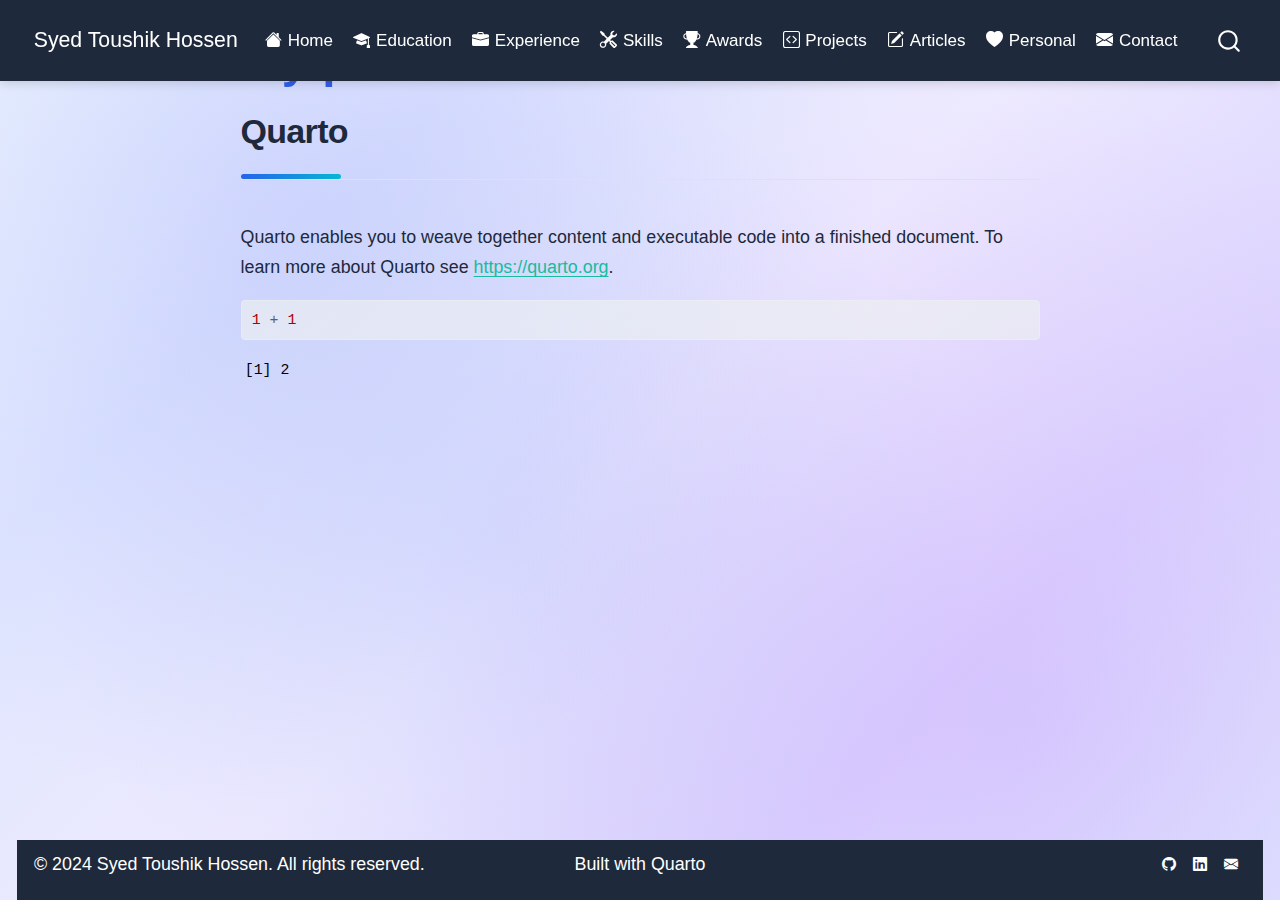
<file: docs/my-portfolio.html>
<!DOCTYPE html>
<html xmlns="http://www.w3.org/1999/xhtml" lang="en" xml:lang="en"><head>

<meta charset="utf-8">
<meta name="generator" content="quarto-1.8.25">

<meta name="viewport" content="width=device-width, initial-scale=1.0, user-scalable=yes">


<title>my-portfolio – Syed Toushik Hossen</title>
<style>
code{white-space: pre-wrap;}
span.smallcaps{font-variant: small-caps;}
div.columns{display: flex; gap: min(4vw, 1.5em);}
div.column{flex: auto; overflow-x: auto;}
div.hanging-indent{margin-left: 1.5em; text-indent: -1.5em;}
ul.task-list{list-style: none;}
ul.task-list li input[type="checkbox"] {
  width: 0.8em;
  margin: 0 0.8em 0.2em -1em; /* quarto-specific, see https://github.com/quarto-dev/quarto-cli/issues/4556 */ 
  vertical-align: middle;
}
/* CSS for syntax highlighting */
html { -webkit-text-size-adjust: 100%; }
pre > code.sourceCode { white-space: pre; position: relative; }
pre > code.sourceCode > span { display: inline-block; line-height: 1.25; }
pre > code.sourceCode > span:empty { height: 1.2em; }
.sourceCode { overflow: visible; }
code.sourceCode > span { color: inherit; text-decoration: inherit; }
div.sourceCode { margin: 1em 0; }
pre.sourceCode { margin: 0; }
@media screen {
div.sourceCode { overflow: auto; }
}
@media print {
pre > code.sourceCode { white-space: pre-wrap; }
pre > code.sourceCode > span { text-indent: -5em; padding-left: 5em; }
}
pre.numberSource code
  { counter-reset: source-line 0; }
pre.numberSource code > span
  { position: relative; left: -4em; counter-increment: source-line; }
pre.numberSource code > span > a:first-child::before
  { content: counter(source-line);
    position: relative; left: -1em; text-align: right; vertical-align: baseline;
    border: none; display: inline-block;
    -webkit-touch-callout: none; -webkit-user-select: none;
    -khtml-user-select: none; -moz-user-select: none;
    -ms-user-select: none; user-select: none;
    padding: 0 4px; width: 4em;
  }
pre.numberSource { margin-left: 3em;  padding-left: 4px; }
div.sourceCode
  {   }
@media screen {
pre > code.sourceCode > span > a:first-child::before { text-decoration: underline; }
}
</style>


<script src="site_libs/quarto-nav/quarto-nav.js"></script>
<script src="site_libs/quarto-nav/headroom.min.js"></script>
<script src="site_libs/clipboard/clipboard.min.js"></script>
<script src="site_libs/quarto-search/autocomplete.umd.js"></script>
<script src="site_libs/quarto-search/fuse.min.js"></script>
<script src="site_libs/quarto-search/quarto-search.js"></script>
<meta name="quarto:offset" content="./">
<link href="./images/favicon.ico" rel="icon">
<script src="site_libs/quarto-html/quarto.js" type="module"></script>
<script src="site_libs/quarto-html/tabsets/tabsets.js" type="module"></script>
<script src="site_libs/quarto-html/axe/axe-check.js" type="module"></script>
<script src="site_libs/quarto-html/popper.min.js"></script>
<script src="site_libs/quarto-html/tippy.umd.min.js"></script>
<script src="site_libs/quarto-html/anchor.min.js"></script>
<link href="site_libs/quarto-html/tippy.css" rel="stylesheet">
<link href="site_libs/quarto-html/quarto-syntax-highlighting-7b89279ff1a6dce999919e0e67d4d9ec.css" rel="stylesheet" id="quarto-text-highlighting-styles">
<script src="site_libs/bootstrap/bootstrap.min.js"></script>
<link href="site_libs/bootstrap/bootstrap-icons.css" rel="stylesheet">
<link href="site_libs/bootstrap/bootstrap-c7a9849780b580389a9ac33301ed30fa.min.css" rel="stylesheet" append-hash="true" id="quarto-bootstrap" data-mode="light">
<script id="quarto-search-options" type="application/json">{
  "location": "navbar",
  "copy-button": false,
  "collapse-after": 3,
  "panel-placement": "end",
  "type": "overlay",
  "limit": 50,
  "keyboard-shortcut": [
    "f",
    "/",
    "s"
  ],
  "show-item-context": false,
  "language": {
    "search-no-results-text": "No results",
    "search-matching-documents-text": "matching documents",
    "search-copy-link-title": "Copy link to search",
    "search-hide-matches-text": "Hide additional matches",
    "search-more-match-text": "more match in this document",
    "search-more-matches-text": "more matches in this document",
    "search-clear-button-title": "Clear",
    "search-text-placeholder": "",
    "search-detached-cancel-button-title": "Cancel",
    "search-submit-button-title": "Submit",
    "search-label": "Search"
  }
}</script>
<style>html{ scroll-behavior: smooth; }</style>


<link rel="stylesheet" href="styles.css">
</head>

<body class="nav-fixed fullcontent quarto-light">

<div id="quarto-search-results"></div>
  <header id="quarto-header" class="headroom fixed-top">
    <nav class="navbar navbar-expand-lg " data-bs-theme="dark">
      <div class="navbar-container container-fluid">
      <div class="navbar-brand-container mx-auto">
    <a href="./index.html" class="navbar-brand navbar-brand-logo">
    </a>
    <a class="navbar-brand" href="./index.html">
    <span class="navbar-title">Syed Toushik Hossen</span>
    </a>
  </div>
            <div id="quarto-search" class="" title="Search"></div>
          <button class="navbar-toggler" type="button" data-bs-toggle="collapse" data-bs-target="#navbarCollapse" aria-controls="navbarCollapse" role="menu" aria-expanded="false" aria-label="Toggle navigation" onclick="if (window.quartoToggleHeadroom) { window.quartoToggleHeadroom(); }">
  <span class="navbar-toggler-icon"></span>
</button>
          <div class="collapse navbar-collapse" id="navbarCollapse">
            <ul class="navbar-nav navbar-nav-scroll me-auto">
  <li class="nav-item">
    <a class="nav-link" href="./index.html"> <i class="bi bi-house-fill" role="img">
</i> 
<span class="menu-text">Home</span></a>
  </li>  
  <li class="nav-item">
    <a class="nav-link" href="./education.html"> <i class="bi bi-mortarboard-fill" role="img">
</i> 
<span class="menu-text">Education</span></a>
  </li>  
  <li class="nav-item">
    <a class="nav-link" href="./experience.html"> <i class="bi bi-briefcase-fill" role="img">
</i> 
<span class="menu-text">Experience</span></a>
  </li>  
  <li class="nav-item">
    <a class="nav-link" href="./skills.html"> <i class="bi bi-tools" role="img">
</i> 
<span class="menu-text">Skills</span></a>
  </li>  
  <li class="nav-item">
    <a class="nav-link" href="./awards.html"> <i class="bi bi-trophy-fill" role="img">
</i> 
<span class="menu-text">Awards</span></a>
  </li>  
  <li class="nav-item">
    <a class="nav-link" href="./projects.html"> <i class="bi bi-code-square" role="img">
</i> 
<span class="menu-text">Projects</span></a>
  </li>  
  <li class="nav-item">
    <a class="nav-link" href="./articles.html"> <i class="bi bi-pencil-square" role="img">
</i> 
<span class="menu-text">Articles</span></a>
  </li>  
  <li class="nav-item">
    <a class="nav-link" href="./personal.html"> <i class="bi bi-heart-fill" role="img">
</i> 
<span class="menu-text">Personal</span></a>
  </li>  
  <li class="nav-item">
    <a class="nav-link" href="./contact.html"> <i class="bi bi-envelope-fill" role="img">
</i> 
<span class="menu-text">Contact</span></a>
  </li>  
</ul>
          </div> <!-- /navcollapse -->
            <div class="quarto-navbar-tools">
</div>
      </div> <!-- /container-fluid -->
    </nav>
</header>
<!-- content -->
<div id="quarto-content" class="quarto-container page-columns page-rows-contents page-layout-article page-navbar">
<!-- sidebar -->
<!-- margin-sidebar -->
    
<!-- main -->
<main class="content" id="quarto-document-content">

<header id="title-block-header" class="quarto-title-block default">
<div class="quarto-title">
<h1 class="title">my-portfolio</h1>
</div>



<div class="quarto-title-meta">

    
  
    
  </div>
  


</header>


<section id="quarto" class="level2">
<h2 class="anchored" data-anchor-id="quarto">Quarto</h2>
<p>Quarto enables you to weave together content and executable code into a finished document. To learn more about Quarto see <a href="https://quarto.org" class="uri">https://quarto.org</a>.</p>
<div class="cell">
<div class="code-copy-outer-scaffold"><div class="sourceCode cell-code" id="cb1"><pre class="sourceCode r code-with-copy"><code class="sourceCode r"><span id="cb1-1"><a href="#cb1-1" aria-hidden="true" tabindex="-1"></a><span class="dv">1</span> <span class="sc">+</span> <span class="dv">1</span></span></code></pre></div><button title="Copy to Clipboard" class="code-copy-button"><i class="bi"></i></button></div>
<div class="cell-output cell-output-stdout">
<pre><code>[1] 2</code></pre>
</div>
</div>


</section>

</main> <!-- /main -->
<script id="quarto-html-after-body" type="application/javascript">
  window.document.addEventListener("DOMContentLoaded", function (event) {
    const icon = "";
    const anchorJS = new window.AnchorJS();
    anchorJS.options = {
      placement: 'right',
      icon: icon
    };
    anchorJS.add('.anchored');
    const isCodeAnnotation = (el) => {
      for (const clz of el.classList) {
        if (clz.startsWith('code-annotation-')) {                     
          return true;
        }
      }
      return false;
    }
    const onCopySuccess = function(e) {
      // button target
      const button = e.trigger;
      // don't keep focus
      button.blur();
      // flash "checked"
      button.classList.add('code-copy-button-checked');
      var currentTitle = button.getAttribute("title");
      button.setAttribute("title", "Copied!");
      let tooltip;
      if (window.bootstrap) {
        button.setAttribute("data-bs-toggle", "tooltip");
        button.setAttribute("data-bs-placement", "left");
        button.setAttribute("data-bs-title", "Copied!");
        tooltip = new bootstrap.Tooltip(button, 
          { trigger: "manual", 
            customClass: "code-copy-button-tooltip",
            offset: [0, -8]});
        tooltip.show();    
      }
      setTimeout(function() {
        if (tooltip) {
          tooltip.hide();
          button.removeAttribute("data-bs-title");
          button.removeAttribute("data-bs-toggle");
          button.removeAttribute("data-bs-placement");
        }
        button.setAttribute("title", currentTitle);
        button.classList.remove('code-copy-button-checked');
      }, 1000);
      // clear code selection
      e.clearSelection();
    }
    const getTextToCopy = function(trigger) {
      const outerScaffold = trigger.parentElement.cloneNode(true);
      const codeEl = outerScaffold.querySelector('code');
      for (const childEl of codeEl.children) {
        if (isCodeAnnotation(childEl)) {
          childEl.remove();
        }
      }
      return codeEl.innerText;
    }
    const clipboard = new window.ClipboardJS('.code-copy-button:not([data-in-quarto-modal])', {
      text: getTextToCopy
    });
    clipboard.on('success', onCopySuccess);
    if (window.document.getElementById('quarto-embedded-source-code-modal')) {
      const clipboardModal = new window.ClipboardJS('.code-copy-button[data-in-quarto-modal]', {
        text: getTextToCopy,
        container: window.document.getElementById('quarto-embedded-source-code-modal')
      });
      clipboardModal.on('success', onCopySuccess);
    }
      var localhostRegex = new RegExp(/^(?:http|https):\/\/localhost\:?[0-9]*\//);
      var mailtoRegex = new RegExp(/^mailto:/);
        var filterRegex = new RegExp('/' + window.location.host + '/');
      var isInternal = (href) => {
          return filterRegex.test(href) || localhostRegex.test(href) || mailtoRegex.test(href);
      }
      // Inspect non-navigation links and adorn them if external
     var links = window.document.querySelectorAll('a[href]:not(.nav-link):not(.navbar-brand):not(.toc-action):not(.sidebar-link):not(.sidebar-item-toggle):not(.pagination-link):not(.no-external):not([aria-hidden]):not(.dropdown-item):not(.quarto-navigation-tool):not(.about-link)');
      for (var i=0; i<links.length; i++) {
        const link = links[i];
        if (!isInternal(link.href)) {
          // undo the damage that might have been done by quarto-nav.js in the case of
          // links that we want to consider external
          if (link.dataset.originalHref !== undefined) {
            link.href = link.dataset.originalHref;
          }
            // target, if specified
            link.setAttribute("target", "_blank");
            if (link.getAttribute("rel") === null) {
              link.setAttribute("rel", "noopener");
            }
        }
      }
    function tippyHover(el, contentFn, onTriggerFn, onUntriggerFn) {
      const config = {
        allowHTML: true,
        maxWidth: 500,
        delay: 100,
        arrow: false,
        appendTo: function(el) {
            return el.parentElement;
        },
        interactive: true,
        interactiveBorder: 10,
        theme: 'quarto',
        placement: 'bottom-start',
      };
      if (contentFn) {
        config.content = contentFn;
      }
      if (onTriggerFn) {
        config.onTrigger = onTriggerFn;
      }
      if (onUntriggerFn) {
        config.onUntrigger = onUntriggerFn;
      }
      window.tippy(el, config); 
    }
    const noterefs = window.document.querySelectorAll('a[role="doc-noteref"]');
    for (var i=0; i<noterefs.length; i++) {
      const ref = noterefs[i];
      tippyHover(ref, function() {
        // use id or data attribute instead here
        let href = ref.getAttribute('data-footnote-href') || ref.getAttribute('href');
        try { href = new URL(href).hash; } catch {}
        const id = href.replace(/^#\/?/, "");
        const note = window.document.getElementById(id);
        if (note) {
          return note.innerHTML;
        } else {
          return "";
        }
      });
    }
    const xrefs = window.document.querySelectorAll('a.quarto-xref');
    const processXRef = (id, note) => {
      // Strip column container classes
      const stripColumnClz = (el) => {
        el.classList.remove("page-full", "page-columns");
        if (el.children) {
          for (const child of el.children) {
            stripColumnClz(child);
          }
        }
      }
      stripColumnClz(note)
      if (id === null || id.startsWith('sec-')) {
        // Special case sections, only their first couple elements
        const container = document.createElement("div");
        if (note.children && note.children.length > 2) {
          container.appendChild(note.children[0].cloneNode(true));
          for (let i = 1; i < note.children.length; i++) {
            const child = note.children[i];
            if (child.tagName === "P" && child.innerText === "") {
              continue;
            } else {
              container.appendChild(child.cloneNode(true));
              break;
            }
          }
          if (window.Quarto?.typesetMath) {
            window.Quarto.typesetMath(container);
          }
          return container.innerHTML
        } else {
          if (window.Quarto?.typesetMath) {
            window.Quarto.typesetMath(note);
          }
          return note.innerHTML;
        }
      } else {
        // Remove any anchor links if they are present
        const anchorLink = note.querySelector('a.anchorjs-link');
        if (anchorLink) {
          anchorLink.remove();
        }
        if (window.Quarto?.typesetMath) {
          window.Quarto.typesetMath(note);
        }
        if (note.classList.contains("callout")) {
          return note.outerHTML;
        } else {
          return note.innerHTML;
        }
      }
    }
    for (var i=0; i<xrefs.length; i++) {
      const xref = xrefs[i];
      tippyHover(xref, undefined, function(instance) {
        instance.disable();
        let url = xref.getAttribute('href');
        let hash = undefined; 
        if (url.startsWith('#')) {
          hash = url;
        } else {
          try { hash = new URL(url).hash; } catch {}
        }
        if (hash) {
          const id = hash.replace(/^#\/?/, "");
          const note = window.document.getElementById(id);
          if (note !== null) {
            try {
              const html = processXRef(id, note.cloneNode(true));
              instance.setContent(html);
            } finally {
              instance.enable();
              instance.show();
            }
          } else {
            // See if we can fetch this
            fetch(url.split('#')[0])
            .then(res => res.text())
            .then(html => {
              const parser = new DOMParser();
              const htmlDoc = parser.parseFromString(html, "text/html");
              const note = htmlDoc.getElementById(id);
              if (note !== null) {
                const html = processXRef(id, note);
                instance.setContent(html);
              } 
            }).finally(() => {
              instance.enable();
              instance.show();
            });
          }
        } else {
          // See if we can fetch a full url (with no hash to target)
          // This is a special case and we should probably do some content thinning / targeting
          fetch(url)
          .then(res => res.text())
          .then(html => {
            const parser = new DOMParser();
            const htmlDoc = parser.parseFromString(html, "text/html");
            const note = htmlDoc.querySelector('main.content');
            if (note !== null) {
              // This should only happen for chapter cross references
              // (since there is no id in the URL)
              // remove the first header
              if (note.children.length > 0 && note.children[0].tagName === "HEADER") {
                note.children[0].remove();
              }
              const html = processXRef(null, note);
              instance.setContent(html);
            } 
          }).finally(() => {
            instance.enable();
            instance.show();
          });
        }
      }, function(instance) {
      });
    }
        let selectedAnnoteEl;
        const selectorForAnnotation = ( cell, annotation) => {
          let cellAttr = 'data-code-cell="' + cell + '"';
          let lineAttr = 'data-code-annotation="' +  annotation + '"';
          const selector = 'span[' + cellAttr + '][' + lineAttr + ']';
          return selector;
        }
        const selectCodeLines = (annoteEl) => {
          const doc = window.document;
          const targetCell = annoteEl.getAttribute("data-target-cell");
          const targetAnnotation = annoteEl.getAttribute("data-target-annotation");
          const annoteSpan = window.document.querySelector(selectorForAnnotation(targetCell, targetAnnotation));
          const lines = annoteSpan.getAttribute("data-code-lines").split(",");
          const lineIds = lines.map((line) => {
            return targetCell + "-" + line;
          })
          let top = null;
          let height = null;
          let parent = null;
          if (lineIds.length > 0) {
              //compute the position of the single el (top and bottom and make a div)
              const el = window.document.getElementById(lineIds[0]);
              top = el.offsetTop;
              height = el.offsetHeight;
              parent = el.parentElement.parentElement;
            if (lineIds.length > 1) {
              const lastEl = window.document.getElementById(lineIds[lineIds.length - 1]);
              const bottom = lastEl.offsetTop + lastEl.offsetHeight;
              height = bottom - top;
            }
            if (top !== null && height !== null && parent !== null) {
              // cook up a div (if necessary) and position it 
              let div = window.document.getElementById("code-annotation-line-highlight");
              if (div === null) {
                div = window.document.createElement("div");
                div.setAttribute("id", "code-annotation-line-highlight");
                div.style.position = 'absolute';
                parent.appendChild(div);
              }
              div.style.top = top - 2 + "px";
              div.style.height = height + 4 + "px";
              div.style.left = 0;
              let gutterDiv = window.document.getElementById("code-annotation-line-highlight-gutter");
              if (gutterDiv === null) {
                gutterDiv = window.document.createElement("div");
                gutterDiv.setAttribute("id", "code-annotation-line-highlight-gutter");
                gutterDiv.style.position = 'absolute';
                const codeCell = window.document.getElementById(targetCell);
                const gutter = codeCell.querySelector('.code-annotation-gutter');
                gutter.appendChild(gutterDiv);
              }
              gutterDiv.style.top = top - 2 + "px";
              gutterDiv.style.height = height + 4 + "px";
            }
            selectedAnnoteEl = annoteEl;
          }
        };
        const unselectCodeLines = () => {
          const elementsIds = ["code-annotation-line-highlight", "code-annotation-line-highlight-gutter"];
          elementsIds.forEach((elId) => {
            const div = window.document.getElementById(elId);
            if (div) {
              div.remove();
            }
          });
          selectedAnnoteEl = undefined;
        };
          // Handle positioning of the toggle
      window.addEventListener(
        "resize",
        throttle(() => {
          elRect = undefined;
          if (selectedAnnoteEl) {
            selectCodeLines(selectedAnnoteEl);
          }
        }, 10)
      );
      function throttle(fn, ms) {
      let throttle = false;
      let timer;
        return (...args) => {
          if(!throttle) { // first call gets through
              fn.apply(this, args);
              throttle = true;
          } else { // all the others get throttled
              if(timer) clearTimeout(timer); // cancel #2
              timer = setTimeout(() => {
                fn.apply(this, args);
                timer = throttle = false;
              }, ms);
          }
        };
      }
        // Attach click handler to the DT
        const annoteDls = window.document.querySelectorAll('dt[data-target-cell]');
        for (const annoteDlNode of annoteDls) {
          annoteDlNode.addEventListener('click', (event) => {
            const clickedEl = event.target;
            if (clickedEl !== selectedAnnoteEl) {
              unselectCodeLines();
              const activeEl = window.document.querySelector('dt[data-target-cell].code-annotation-active');
              if (activeEl) {
                activeEl.classList.remove('code-annotation-active');
              }
              selectCodeLines(clickedEl);
              clickedEl.classList.add('code-annotation-active');
            } else {
              // Unselect the line
              unselectCodeLines();
              clickedEl.classList.remove('code-annotation-active');
            }
          });
        }
    const findCites = (el) => {
      const parentEl = el.parentElement;
      if (parentEl) {
        const cites = parentEl.dataset.cites;
        if (cites) {
          return {
            el,
            cites: cites.split(' ')
          };
        } else {
          return findCites(el.parentElement)
        }
      } else {
        return undefined;
      }
    };
    var bibliorefs = window.document.querySelectorAll('a[role="doc-biblioref"]');
    for (var i=0; i<bibliorefs.length; i++) {
      const ref = bibliorefs[i];
      const citeInfo = findCites(ref);
      if (citeInfo) {
        tippyHover(citeInfo.el, function() {
          var popup = window.document.createElement('div');
          citeInfo.cites.forEach(function(cite) {
            var citeDiv = window.document.createElement('div');
            citeDiv.classList.add('hanging-indent');
            citeDiv.classList.add('csl-entry');
            var biblioDiv = window.document.getElementById('ref-' + cite);
            if (biblioDiv) {
              citeDiv.innerHTML = biblioDiv.innerHTML;
            }
            popup.appendChild(citeDiv);
          });
          return popup.innerHTML;
        });
      }
    }
  });
  </script>
</div> <!-- /content -->
<footer class="footer">
  <div class="nav-footer">
    <div class="nav-footer-left">
<p>© 2024 Syed Toushik Hossen. All rights reserved.</p>
</div>   
    <div class="nav-footer-center">
<p>Built with Quarto</p>
</div>
    <div class="nav-footer-right">
      <ul class="footer-items list-unstyled">
    <li class="nav-item compact">
    <a class="nav-link" href="https://github.com/syedtoushik06">
      <i class="bi bi-github" role="img" aria-label="GitHub">
</i> 
    </a>
  </li>  
    <li class="nav-item compact">
    <a class="nav-link" href="https://www.linkedin.com/in/syedtoushikhossen">
      <i class="bi bi-linkedin" role="img" aria-label="LinkedIn">
</i> 
    </a>
  </li>  
    <li class="nav-item compact">
    <a class="nav-link" href="mailto:syedtoushik06@gmail.com">
      <i class="bi bi-envelope-fill" role="img" aria-label="Email">
</i> 
    </a>
  </li>  
</ul>
    </div>
  </div>
</footer>




<script src="site_libs/quarto-html/zenscroll-min.js"></script>
</body></html>
</file>
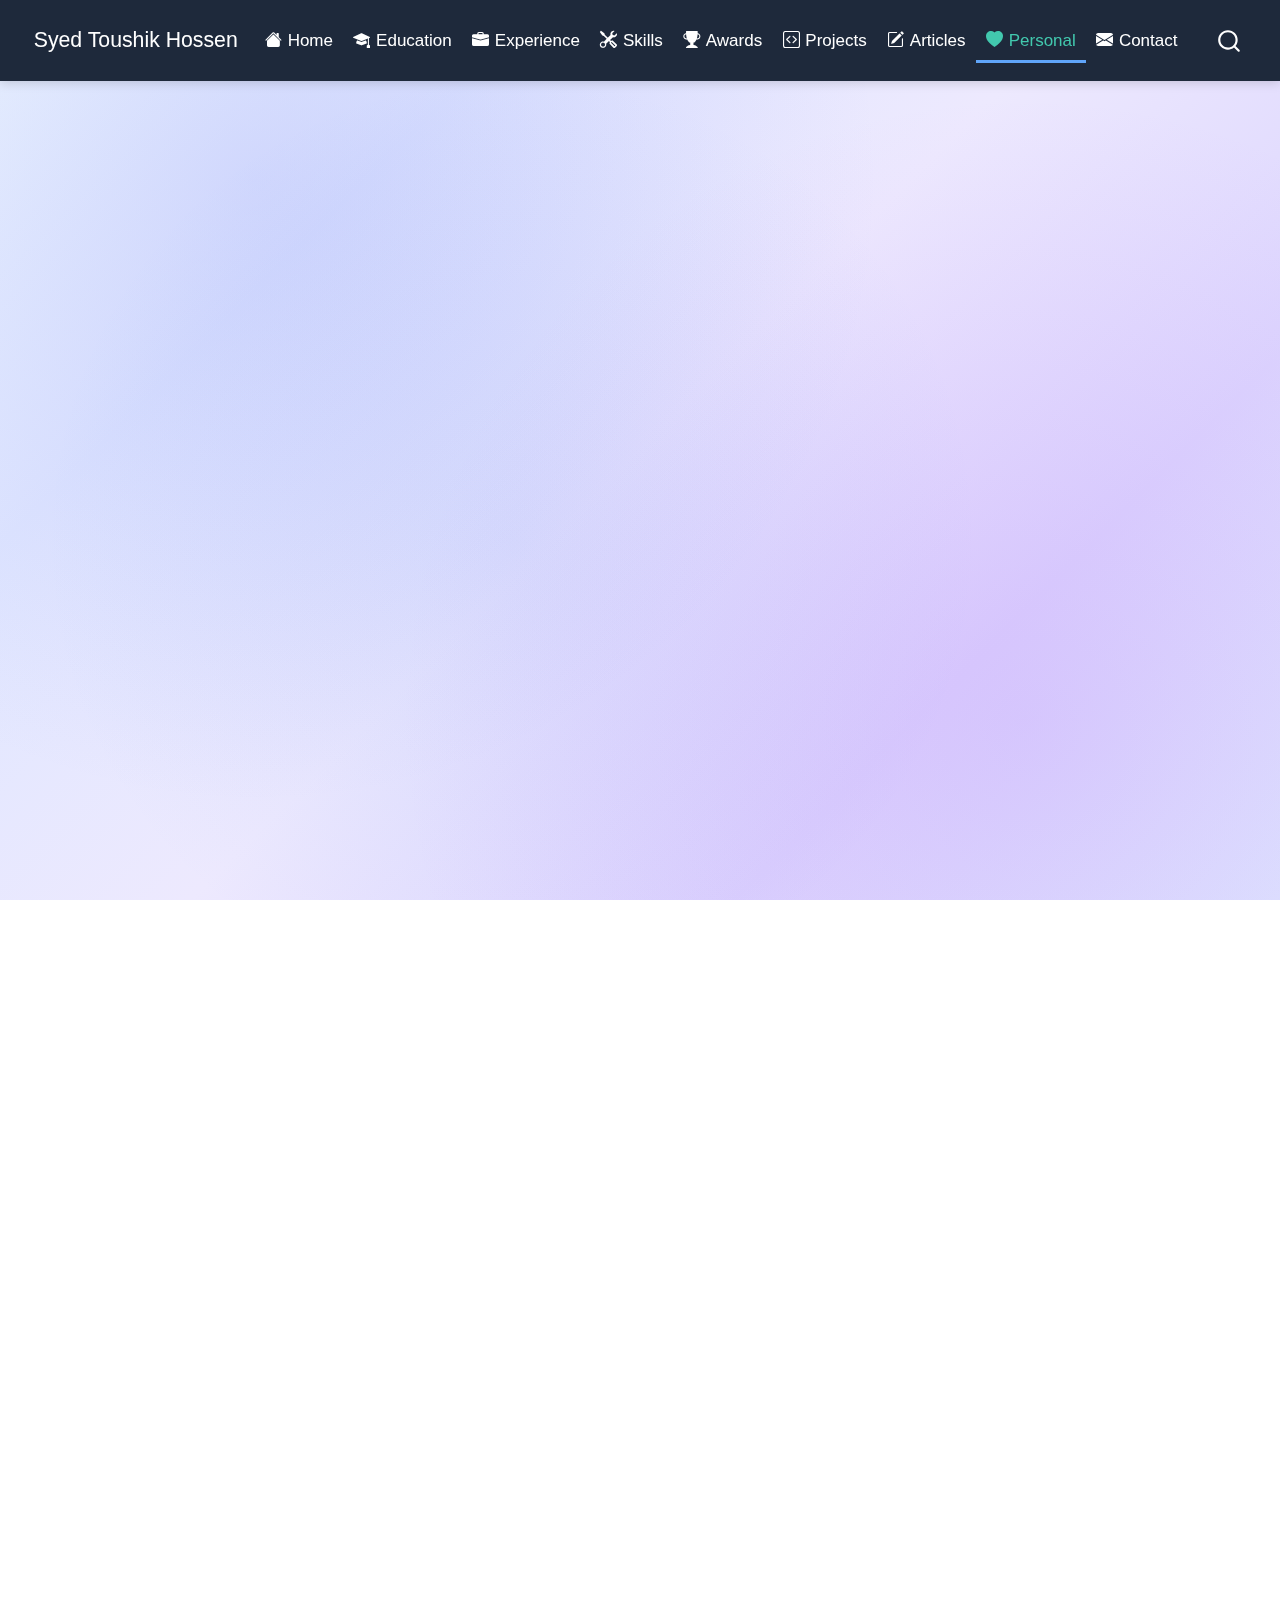
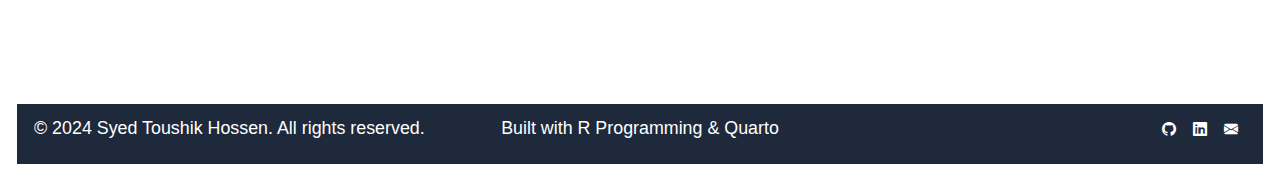
<file: docs/personal.html>
<!DOCTYPE html>
<html xmlns="http://www.w3.org/1999/xhtml" lang="en" xml:lang="en"><head>

<meta charset="utf-8">
<meta name="generator" content="quarto-1.8.25">

<meta name="viewport" content="width=device-width, initial-scale=1.0, user-scalable=yes">


<title>Personal – Syed Toushik Hossen</title>
<style>
code{white-space: pre-wrap;}
span.smallcaps{font-variant: small-caps;}
div.columns{display: flex; gap: min(4vw, 1.5em);}
div.column{flex: auto; overflow-x: auto;}
div.hanging-indent{margin-left: 1.5em; text-indent: -1.5em;}
ul.task-list{list-style: none;}
ul.task-list li input[type="checkbox"] {
  width: 0.8em;
  margin: 0 0.8em 0.2em -1em; /* quarto-specific, see https://github.com/quarto-dev/quarto-cli/issues/4556 */ 
  vertical-align: middle;
}
</style>


<script src="site_libs/quarto-nav/quarto-nav.js"></script>
<script src="site_libs/quarto-nav/headroom.min.js"></script>
<script src="site_libs/clipboard/clipboard.min.js"></script>
<script src="site_libs/quarto-search/autocomplete.umd.js"></script>
<script src="site_libs/quarto-search/fuse.min.js"></script>
<script src="site_libs/quarto-search/quarto-search.js"></script>
<meta name="quarto:offset" content="./">
<link href="./images/favicon.ico" rel="icon">
<script src="site_libs/quarto-html/quarto.js" type="module"></script>
<script src="site_libs/quarto-html/tabsets/tabsets.js" type="module"></script>
<script src="site_libs/quarto-html/axe/axe-check.js" type="module"></script>
<script src="site_libs/quarto-html/popper.min.js"></script>
<script src="site_libs/quarto-html/tippy.umd.min.js"></script>
<script src="site_libs/quarto-html/anchor.min.js"></script>
<link href="site_libs/quarto-html/tippy.css" rel="stylesheet">
<link href="site_libs/quarto-html/quarto-syntax-highlighting-7b89279ff1a6dce999919e0e67d4d9ec.css" rel="stylesheet" id="quarto-text-highlighting-styles">
<script src="site_libs/bootstrap/bootstrap.min.js"></script>
<link href="site_libs/bootstrap/bootstrap-icons.css" rel="stylesheet">
<link href="site_libs/bootstrap/bootstrap-c7a9849780b580389a9ac33301ed30fa.min.css" rel="stylesheet" append-hash="true" id="quarto-bootstrap" data-mode="light">
<script id="quarto-search-options" type="application/json">{
  "location": "navbar",
  "copy-button": false,
  "collapse-after": 3,
  "panel-placement": "end",
  "type": "overlay",
  "limit": 50,
  "keyboard-shortcut": [
    "f",
    "/",
    "s"
  ],
  "show-item-context": false,
  "language": {
    "search-no-results-text": "No results",
    "search-matching-documents-text": "matching documents",
    "search-copy-link-title": "Copy link to search",
    "search-hide-matches-text": "Hide additional matches",
    "search-more-match-text": "more match in this document",
    "search-more-matches-text": "more matches in this document",
    "search-clear-button-title": "Clear",
    "search-text-placeholder": "",
    "search-detached-cancel-button-title": "Cancel",
    "search-submit-button-title": "Submit",
    "search-label": "Search"
  }
}</script>
<style>html{ scroll-behavior: smooth; }</style>


<link rel="stylesheet" href="styles.css">
</head>

<body class="nav-fixed fullcontent quarto-light">

<div id="quarto-search-results"></div>
  <header id="quarto-header" class="headroom fixed-top">
    <nav class="navbar navbar-expand-lg " data-bs-theme="dark">
      <div class="navbar-container container-fluid">
      <div class="navbar-brand-container mx-auto">
    <a href="./index.html" class="navbar-brand navbar-brand-logo">
    </a>
    <a class="navbar-brand" href="./index.html">
    <span class="navbar-title">Syed Toushik Hossen</span>
    </a>
  </div>
            <div id="quarto-search" class="" title="Search"></div>
          <button class="navbar-toggler" type="button" data-bs-toggle="collapse" data-bs-target="#navbarCollapse" aria-controls="navbarCollapse" role="menu" aria-expanded="false" aria-label="Toggle navigation" onclick="if (window.quartoToggleHeadroom) { window.quartoToggleHeadroom(); }">
  <span class="navbar-toggler-icon"></span>
</button>
          <div class="collapse navbar-collapse" id="navbarCollapse">
            <ul class="navbar-nav navbar-nav-scroll me-auto">
  <li class="nav-item">
    <a class="nav-link" href="./index.html"> <i class="bi bi-house-fill" role="img">
</i> 
<span class="menu-text">Home</span></a>
  </li>  
  <li class="nav-item">
    <a class="nav-link" href="./education.html"> <i class="bi bi-mortarboard-fill" role="img">
</i> 
<span class="menu-text">Education</span></a>
  </li>  
  <li class="nav-item">
    <a class="nav-link" href="./experience.html"> <i class="bi bi-briefcase-fill" role="img">
</i> 
<span class="menu-text">Experience</span></a>
  </li>  
  <li class="nav-item">
    <a class="nav-link" href="./skills.html"> <i class="bi bi-tools" role="img">
</i> 
<span class="menu-text">Skills</span></a>
  </li>  
  <li class="nav-item">
    <a class="nav-link" href="./awards.html"> <i class="bi bi-trophy-fill" role="img">
</i> 
<span class="menu-text">Awards</span></a>
  </li>  
  <li class="nav-item">
    <a class="nav-link" href="./projects.html"> <i class="bi bi-code-square" role="img">
</i> 
<span class="menu-text">Projects</span></a>
  </li>  
  <li class="nav-item">
    <a class="nav-link" href="./articles.html"> <i class="bi bi-pencil-square" role="img">
</i> 
<span class="menu-text">Articles</span></a>
  </li>  
  <li class="nav-item">
    <a class="nav-link active" href="./personal.html" aria-current="page"> <i class="bi bi-heart-fill" role="img">
</i> 
<span class="menu-text">Personal</span></a>
  </li>  
  <li class="nav-item">
    <a class="nav-link" href="./contact.html"> <i class="bi bi-envelope-fill" role="img">
</i> 
<span class="menu-text">Contact</span></a>
  </li>  
</ul>
          </div> <!-- /navcollapse -->
            <div class="quarto-navbar-tools">
</div>
      </div> <!-- /container-fluid -->
    </nav>
</header>
<!-- content -->
<div id="quarto-content" class="quarto-container page-columns page-rows-contents page-layout-article page-navbar">
<!-- sidebar -->
<!-- margin-sidebar -->
    
<!-- main -->
<main class="content" id="quarto-document-content">

<header id="title-block-header" class="quarto-title-block default">
<div class="quarto-title">
<h1 class="title">Personal</h1>
</div>



<div class="quarto-title-meta">

    
  
    
  </div>
  


</header>


<section id="personal-journey-aspirations" class="level2 content-section">
<h2 class="anchored" data-anchor-id="personal-journey-aspirations">🎯 Personal Journey &amp; Aspirations</h2>
<section id="achievements-so-far" class="level3">
<h3 class="anchored" data-anchor-id="achievements-so-far">🌟 Achievements So Far</h3>
<div class="checklist">
<ul>
<li>Gained admission to Dhaka University and Notre Dame College.</li>
<li>Maintained perfect academic record with GPA 5.00 in SSC, JSC, and HSC</li>
<li>Developed strong technical skills in data analysis using R and Python.</li>
<li>Gained proficiency in graphic design with Adobe Photoshop</li>
</ul>
</div>
<hr>
</section>
<section id="future-goals-aspirations" class="level3">
<h3 class="anchored" data-anchor-id="future-goals-aspirations">🚀 Future Goals &amp; Aspirations</h3>
<div class="future-goals">
<ul>
<li>Contribute to academic knowledge by publishing high-impact research papers.</li>
<li>Pursue a fully-funded PhD in the USA to advance expertise in your field.</li>
<li>Become a university professor at a prestigious university</li>
<li>Receive the Nobel Prize in Economic</li>
<li>Travel around and explore all the countries in Europe</li>
</ul>
</div>
</section>
</section>



</main> <!-- /main -->
<script id="quarto-html-after-body" type="application/javascript">
  window.document.addEventListener("DOMContentLoaded", function (event) {
    const icon = "";
    const anchorJS = new window.AnchorJS();
    anchorJS.options = {
      placement: 'right',
      icon: icon
    };
    anchorJS.add('.anchored');
    const isCodeAnnotation = (el) => {
      for (const clz of el.classList) {
        if (clz.startsWith('code-annotation-')) {                     
          return true;
        }
      }
      return false;
    }
    const onCopySuccess = function(e) {
      // button target
      const button = e.trigger;
      // don't keep focus
      button.blur();
      // flash "checked"
      button.classList.add('code-copy-button-checked');
      var currentTitle = button.getAttribute("title");
      button.setAttribute("title", "Copied!");
      let tooltip;
      if (window.bootstrap) {
        button.setAttribute("data-bs-toggle", "tooltip");
        button.setAttribute("data-bs-placement", "left");
        button.setAttribute("data-bs-title", "Copied!");
        tooltip = new bootstrap.Tooltip(button, 
          { trigger: "manual", 
            customClass: "code-copy-button-tooltip",
            offset: [0, -8]});
        tooltip.show();    
      }
      setTimeout(function() {
        if (tooltip) {
          tooltip.hide();
          button.removeAttribute("data-bs-title");
          button.removeAttribute("data-bs-toggle");
          button.removeAttribute("data-bs-placement");
        }
        button.setAttribute("title", currentTitle);
        button.classList.remove('code-copy-button-checked');
      }, 1000);
      // clear code selection
      e.clearSelection();
    }
    const getTextToCopy = function(trigger) {
      const outerScaffold = trigger.parentElement.cloneNode(true);
      const codeEl = outerScaffold.querySelector('code');
      for (const childEl of codeEl.children) {
        if (isCodeAnnotation(childEl)) {
          childEl.remove();
        }
      }
      return codeEl.innerText;
    }
    const clipboard = new window.ClipboardJS('.code-copy-button:not([data-in-quarto-modal])', {
      text: getTextToCopy
    });
    clipboard.on('success', onCopySuccess);
    if (window.document.getElementById('quarto-embedded-source-code-modal')) {
      const clipboardModal = new window.ClipboardJS('.code-copy-button[data-in-quarto-modal]', {
        text: getTextToCopy,
        container: window.document.getElementById('quarto-embedded-source-code-modal')
      });
      clipboardModal.on('success', onCopySuccess);
    }
      var localhostRegex = new RegExp(/^(?:http|https):\/\/localhost\:?[0-9]*\//);
      var mailtoRegex = new RegExp(/^mailto:/);
        var filterRegex = new RegExp('/' + window.location.host + '/');
      var isInternal = (href) => {
          return filterRegex.test(href) || localhostRegex.test(href) || mailtoRegex.test(href);
      }
      // Inspect non-navigation links and adorn them if external
     var links = window.document.querySelectorAll('a[href]:not(.nav-link):not(.navbar-brand):not(.toc-action):not(.sidebar-link):not(.sidebar-item-toggle):not(.pagination-link):not(.no-external):not([aria-hidden]):not(.dropdown-item):not(.quarto-navigation-tool):not(.about-link)');
      for (var i=0; i<links.length; i++) {
        const link = links[i];
        if (!isInternal(link.href)) {
          // undo the damage that might have been done by quarto-nav.js in the case of
          // links that we want to consider external
          if (link.dataset.originalHref !== undefined) {
            link.href = link.dataset.originalHref;
          }
            // target, if specified
            link.setAttribute("target", "_blank");
            if (link.getAttribute("rel") === null) {
              link.setAttribute("rel", "noopener");
            }
        }
      }
    function tippyHover(el, contentFn, onTriggerFn, onUntriggerFn) {
      const config = {
        allowHTML: true,
        maxWidth: 500,
        delay: 100,
        arrow: false,
        appendTo: function(el) {
            return el.parentElement;
        },
        interactive: true,
        interactiveBorder: 10,
        theme: 'quarto',
        placement: 'bottom-start',
      };
      if (contentFn) {
        config.content = contentFn;
      }
      if (onTriggerFn) {
        config.onTrigger = onTriggerFn;
      }
      if (onUntriggerFn) {
        config.onUntrigger = onUntriggerFn;
      }
      window.tippy(el, config); 
    }
    const noterefs = window.document.querySelectorAll('a[role="doc-noteref"]');
    for (var i=0; i<noterefs.length; i++) {
      const ref = noterefs[i];
      tippyHover(ref, function() {
        // use id or data attribute instead here
        let href = ref.getAttribute('data-footnote-href') || ref.getAttribute('href');
        try { href = new URL(href).hash; } catch {}
        const id = href.replace(/^#\/?/, "");
        const note = window.document.getElementById(id);
        if (note) {
          return note.innerHTML;
        } else {
          return "";
        }
      });
    }
    const xrefs = window.document.querySelectorAll('a.quarto-xref');
    const processXRef = (id, note) => {
      // Strip column container classes
      const stripColumnClz = (el) => {
        el.classList.remove("page-full", "page-columns");
        if (el.children) {
          for (const child of el.children) {
            stripColumnClz(child);
          }
        }
      }
      stripColumnClz(note)
      if (id === null || id.startsWith('sec-')) {
        // Special case sections, only their first couple elements
        const container = document.createElement("div");
        if (note.children && note.children.length > 2) {
          container.appendChild(note.children[0].cloneNode(true));
          for (let i = 1; i < note.children.length; i++) {
            const child = note.children[i];
            if (child.tagName === "P" && child.innerText === "") {
              continue;
            } else {
              container.appendChild(child.cloneNode(true));
              break;
            }
          }
          if (window.Quarto?.typesetMath) {
            window.Quarto.typesetMath(container);
          }
          return container.innerHTML
        } else {
          if (window.Quarto?.typesetMath) {
            window.Quarto.typesetMath(note);
          }
          return note.innerHTML;
        }
      } else {
        // Remove any anchor links if they are present
        const anchorLink = note.querySelector('a.anchorjs-link');
        if (anchorLink) {
          anchorLink.remove();
        }
        if (window.Quarto?.typesetMath) {
          window.Quarto.typesetMath(note);
        }
        if (note.classList.contains("callout")) {
          return note.outerHTML;
        } else {
          return note.innerHTML;
        }
      }
    }
    for (var i=0; i<xrefs.length; i++) {
      const xref = xrefs[i];
      tippyHover(xref, undefined, function(instance) {
        instance.disable();
        let url = xref.getAttribute('href');
        let hash = undefined; 
        if (url.startsWith('#')) {
          hash = url;
        } else {
          try { hash = new URL(url).hash; } catch {}
        }
        if (hash) {
          const id = hash.replace(/^#\/?/, "");
          const note = window.document.getElementById(id);
          if (note !== null) {
            try {
              const html = processXRef(id, note.cloneNode(true));
              instance.setContent(html);
            } finally {
              instance.enable();
              instance.show();
            }
          } else {
            // See if we can fetch this
            fetch(url.split('#')[0])
            .then(res => res.text())
            .then(html => {
              const parser = new DOMParser();
              const htmlDoc = parser.parseFromString(html, "text/html");
              const note = htmlDoc.getElementById(id);
              if (note !== null) {
                const html = processXRef(id, note);
                instance.setContent(html);
              } 
            }).finally(() => {
              instance.enable();
              instance.show();
            });
          }
        } else {
          // See if we can fetch a full url (with no hash to target)
          // This is a special case and we should probably do some content thinning / targeting
          fetch(url)
          .then(res => res.text())
          .then(html => {
            const parser = new DOMParser();
            const htmlDoc = parser.parseFromString(html, "text/html");
            const note = htmlDoc.querySelector('main.content');
            if (note !== null) {
              // This should only happen for chapter cross references
              // (since there is no id in the URL)
              // remove the first header
              if (note.children.length > 0 && note.children[0].tagName === "HEADER") {
                note.children[0].remove();
              }
              const html = processXRef(null, note);
              instance.setContent(html);
            } 
          }).finally(() => {
            instance.enable();
            instance.show();
          });
        }
      }, function(instance) {
      });
    }
        let selectedAnnoteEl;
        const selectorForAnnotation = ( cell, annotation) => {
          let cellAttr = 'data-code-cell="' + cell + '"';
          let lineAttr = 'data-code-annotation="' +  annotation + '"';
          const selector = 'span[' + cellAttr + '][' + lineAttr + ']';
          return selector;
        }
        const selectCodeLines = (annoteEl) => {
          const doc = window.document;
          const targetCell = annoteEl.getAttribute("data-target-cell");
          const targetAnnotation = annoteEl.getAttribute("data-target-annotation");
          const annoteSpan = window.document.querySelector(selectorForAnnotation(targetCell, targetAnnotation));
          const lines = annoteSpan.getAttribute("data-code-lines").split(",");
          const lineIds = lines.map((line) => {
            return targetCell + "-" + line;
          })
          let top = null;
          let height = null;
          let parent = null;
          if (lineIds.length > 0) {
              //compute the position of the single el (top and bottom and make a div)
              const el = window.document.getElementById(lineIds[0]);
              top = el.offsetTop;
              height = el.offsetHeight;
              parent = el.parentElement.parentElement;
            if (lineIds.length > 1) {
              const lastEl = window.document.getElementById(lineIds[lineIds.length - 1]);
              const bottom = lastEl.offsetTop + lastEl.offsetHeight;
              height = bottom - top;
            }
            if (top !== null && height !== null && parent !== null) {
              // cook up a div (if necessary) and position it 
              let div = window.document.getElementById("code-annotation-line-highlight");
              if (div === null) {
                div = window.document.createElement("div");
                div.setAttribute("id", "code-annotation-line-highlight");
                div.style.position = 'absolute';
                parent.appendChild(div);
              }
              div.style.top = top - 2 + "px";
              div.style.height = height + 4 + "px";
              div.style.left = 0;
              let gutterDiv = window.document.getElementById("code-annotation-line-highlight-gutter");
              if (gutterDiv === null) {
                gutterDiv = window.document.createElement("div");
                gutterDiv.setAttribute("id", "code-annotation-line-highlight-gutter");
                gutterDiv.style.position = 'absolute';
                const codeCell = window.document.getElementById(targetCell);
                const gutter = codeCell.querySelector('.code-annotation-gutter');
                gutter.appendChild(gutterDiv);
              }
              gutterDiv.style.top = top - 2 + "px";
              gutterDiv.style.height = height + 4 + "px";
            }
            selectedAnnoteEl = annoteEl;
          }
        };
        const unselectCodeLines = () => {
          const elementsIds = ["code-annotation-line-highlight", "code-annotation-line-highlight-gutter"];
          elementsIds.forEach((elId) => {
            const div = window.document.getElementById(elId);
            if (div) {
              div.remove();
            }
          });
          selectedAnnoteEl = undefined;
        };
          // Handle positioning of the toggle
      window.addEventListener(
        "resize",
        throttle(() => {
          elRect = undefined;
          if (selectedAnnoteEl) {
            selectCodeLines(selectedAnnoteEl);
          }
        }, 10)
      );
      function throttle(fn, ms) {
      let throttle = false;
      let timer;
        return (...args) => {
          if(!throttle) { // first call gets through
              fn.apply(this, args);
              throttle = true;
          } else { // all the others get throttled
              if(timer) clearTimeout(timer); // cancel #2
              timer = setTimeout(() => {
                fn.apply(this, args);
                timer = throttle = false;
              }, ms);
          }
        };
      }
        // Attach click handler to the DT
        const annoteDls = window.document.querySelectorAll('dt[data-target-cell]');
        for (const annoteDlNode of annoteDls) {
          annoteDlNode.addEventListener('click', (event) => {
            const clickedEl = event.target;
            if (clickedEl !== selectedAnnoteEl) {
              unselectCodeLines();
              const activeEl = window.document.querySelector('dt[data-target-cell].code-annotation-active');
              if (activeEl) {
                activeEl.classList.remove('code-annotation-active');
              }
              selectCodeLines(clickedEl);
              clickedEl.classList.add('code-annotation-active');
            } else {
              // Unselect the line
              unselectCodeLines();
              clickedEl.classList.remove('code-annotation-active');
            }
          });
        }
    const findCites = (el) => {
      const parentEl = el.parentElement;
      if (parentEl) {
        const cites = parentEl.dataset.cites;
        if (cites) {
          return {
            el,
            cites: cites.split(' ')
          };
        } else {
          return findCites(el.parentElement)
        }
      } else {
        return undefined;
      }
    };
    var bibliorefs = window.document.querySelectorAll('a[role="doc-biblioref"]');
    for (var i=0; i<bibliorefs.length; i++) {
      const ref = bibliorefs[i];
      const citeInfo = findCites(ref);
      if (citeInfo) {
        tippyHover(citeInfo.el, function() {
          var popup = window.document.createElement('div');
          citeInfo.cites.forEach(function(cite) {
            var citeDiv = window.document.createElement('div');
            citeDiv.classList.add('hanging-indent');
            citeDiv.classList.add('csl-entry');
            var biblioDiv = window.document.getElementById('ref-' + cite);
            if (biblioDiv) {
              citeDiv.innerHTML = biblioDiv.innerHTML;
            }
            popup.appendChild(citeDiv);
          });
          return popup.innerHTML;
        });
      }
    }
  });
  </script>
</div> <!-- /content -->
<footer class="footer">
  <div class="nav-footer">
    <div class="nav-footer-left">
<p>© 2024 Syed Toushik Hossen. All rights reserved.</p>
</div>   
    <div class="nav-footer-center">
<p>Built with R Programming &amp; Quarto</p>
</div>
    <div class="nav-footer-right">
      <ul class="footer-items list-unstyled">
    <li class="nav-item compact">
    <a class="nav-link" href="https://github.com/syedtoushik06">
      <i class="bi bi-github" role="img" aria-label="GitHub">
</i> 
    </a>
  </li>  
    <li class="nav-item compact">
    <a class="nav-link" href="https://www.linkedin.com/in/syedtoushikhossen">
      <i class="bi bi-linkedin" role="img" aria-label="LinkedIn">
</i> 
    </a>
  </li>  
    <li class="nav-item compact">
    <a class="nav-link" href="mailto:syedtoushik06@gmail.com">
      <i class="bi bi-envelope-fill" role="img" aria-label="Email">
</i> 
    </a>
  </li>  
</ul>
    </div>
  </div>
</footer>
<script src="scripts.js"></script>




<script src="site_libs/quarto-html/zenscroll-min.js"></script>
</body></html>
</file>
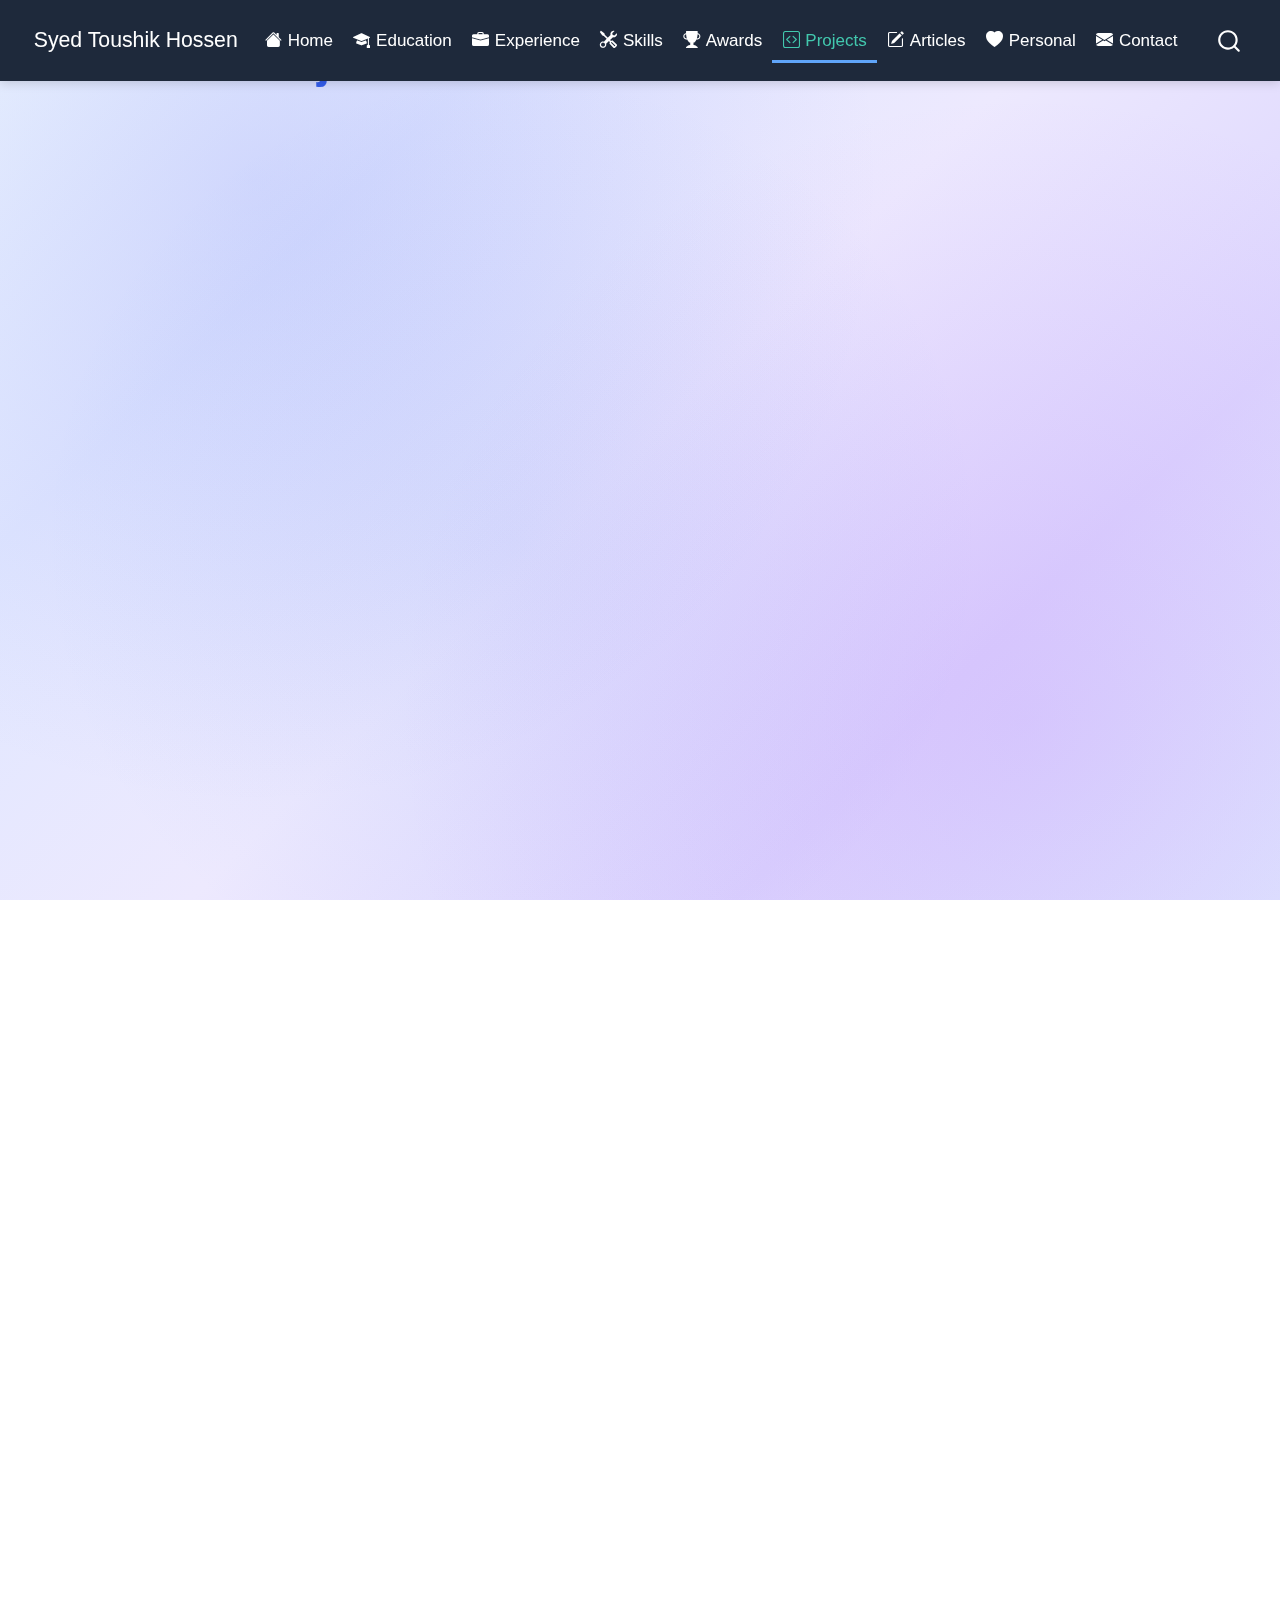
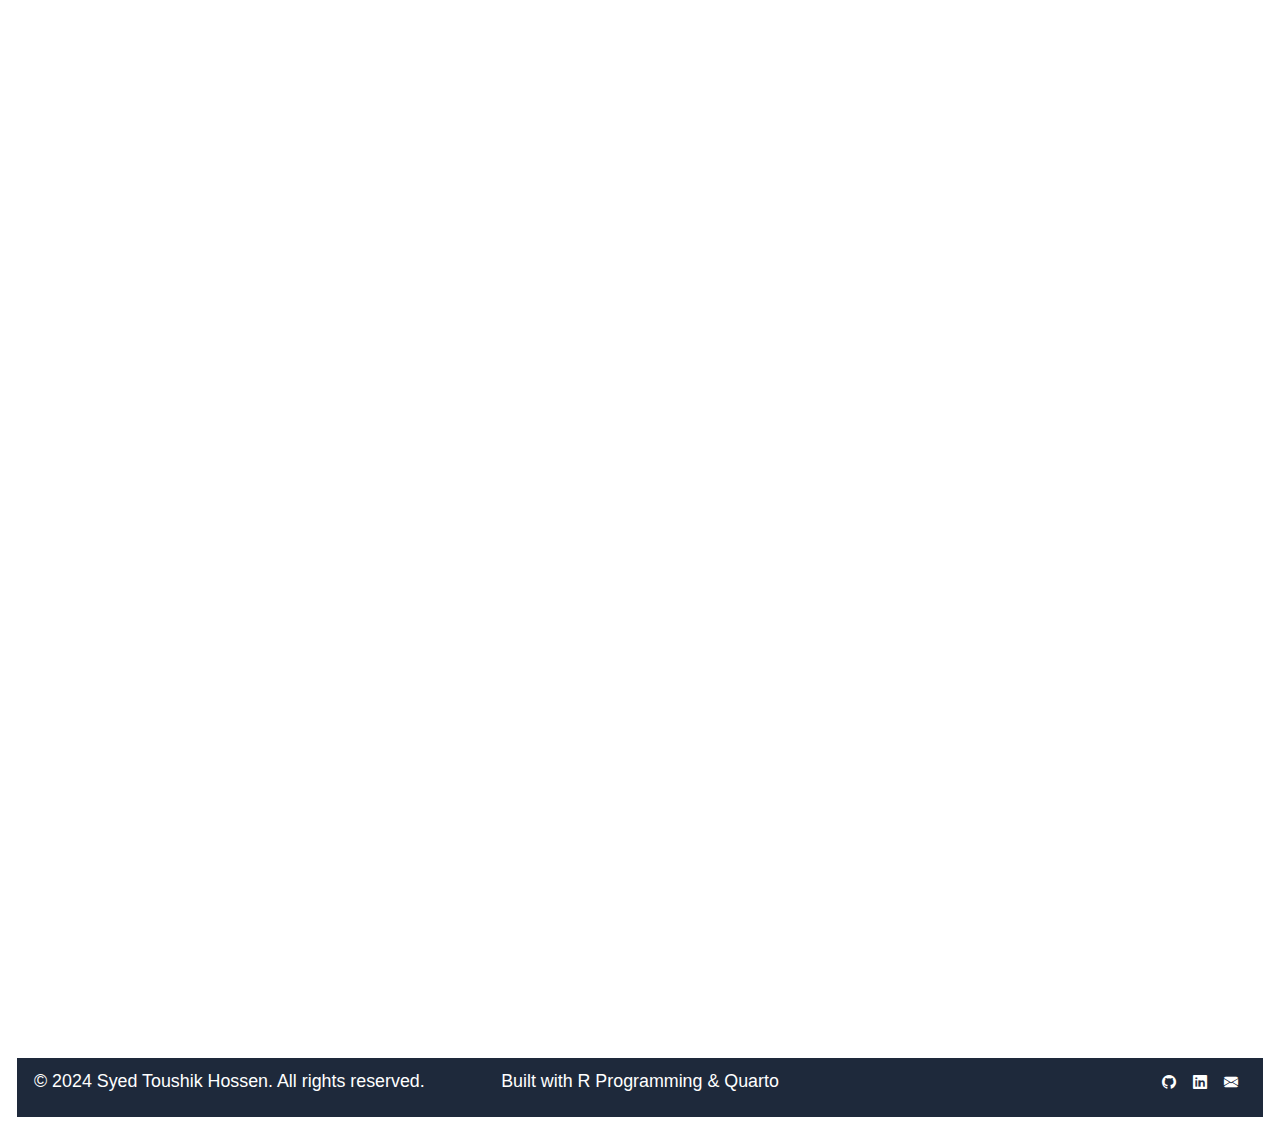
<file: docs/projects.html>
<!DOCTYPE html>
<html xmlns="http://www.w3.org/1999/xhtml" lang="en" xml:lang="en"><head>

<meta charset="utf-8">
<meta name="generator" content="quarto-1.8.25">

<meta name="viewport" content="width=device-width, initial-scale=1.0, user-scalable=yes">


<title>Projects – Syed Toushik Hossen</title>
<style>
code{white-space: pre-wrap;}
span.smallcaps{font-variant: small-caps;}
div.columns{display: flex; gap: min(4vw, 1.5em);}
div.column{flex: auto; overflow-x: auto;}
div.hanging-indent{margin-left: 1.5em; text-indent: -1.5em;}
ul.task-list{list-style: none;}
ul.task-list li input[type="checkbox"] {
  width: 0.8em;
  margin: 0 0.8em 0.2em -1em; /* quarto-specific, see https://github.com/quarto-dev/quarto-cli/issues/4556 */ 
  vertical-align: middle;
}
</style>


<script src="site_libs/quarto-nav/quarto-nav.js"></script>
<script src="site_libs/quarto-nav/headroom.min.js"></script>
<script src="site_libs/clipboard/clipboard.min.js"></script>
<script src="site_libs/quarto-search/autocomplete.umd.js"></script>
<script src="site_libs/quarto-search/fuse.min.js"></script>
<script src="site_libs/quarto-search/quarto-search.js"></script>
<meta name="quarto:offset" content="./">
<link href="./images/favicon.ico" rel="icon">
<script src="site_libs/quarto-html/quarto.js" type="module"></script>
<script src="site_libs/quarto-html/tabsets/tabsets.js" type="module"></script>
<script src="site_libs/quarto-html/axe/axe-check.js" type="module"></script>
<script src="site_libs/quarto-html/popper.min.js"></script>
<script src="site_libs/quarto-html/tippy.umd.min.js"></script>
<script src="site_libs/quarto-html/anchor.min.js"></script>
<link href="site_libs/quarto-html/tippy.css" rel="stylesheet">
<link href="site_libs/quarto-html/quarto-syntax-highlighting-7b89279ff1a6dce999919e0e67d4d9ec.css" rel="stylesheet" id="quarto-text-highlighting-styles">
<script src="site_libs/bootstrap/bootstrap.min.js"></script>
<link href="site_libs/bootstrap/bootstrap-icons.css" rel="stylesheet">
<link href="site_libs/bootstrap/bootstrap-c7a9849780b580389a9ac33301ed30fa.min.css" rel="stylesheet" append-hash="true" id="quarto-bootstrap" data-mode="light">
<script id="quarto-search-options" type="application/json">{
  "location": "navbar",
  "copy-button": false,
  "collapse-after": 3,
  "panel-placement": "end",
  "type": "overlay",
  "limit": 50,
  "keyboard-shortcut": [
    "f",
    "/",
    "s"
  ],
  "show-item-context": false,
  "language": {
    "search-no-results-text": "No results",
    "search-matching-documents-text": "matching documents",
    "search-copy-link-title": "Copy link to search",
    "search-hide-matches-text": "Hide additional matches",
    "search-more-match-text": "more match in this document",
    "search-more-matches-text": "more matches in this document",
    "search-clear-button-title": "Clear",
    "search-text-placeholder": "",
    "search-detached-cancel-button-title": "Cancel",
    "search-submit-button-title": "Submit",
    "search-label": "Search"
  }
}</script>
<style>html{ scroll-behavior: smooth; }</style>


<link rel="stylesheet" href="styles.css">
</head>

<body class="nav-fixed fullcontent quarto-light">

<div id="quarto-search-results"></div>
  <header id="quarto-header" class="headroom fixed-top">
    <nav class="navbar navbar-expand-lg " data-bs-theme="dark">
      <div class="navbar-container container-fluid">
      <div class="navbar-brand-container mx-auto">
    <a href="./index.html" class="navbar-brand navbar-brand-logo">
    </a>
    <a class="navbar-brand" href="./index.html">
    <span class="navbar-title">Syed Toushik Hossen</span>
    </a>
  </div>
            <div id="quarto-search" class="" title="Search"></div>
          <button class="navbar-toggler" type="button" data-bs-toggle="collapse" data-bs-target="#navbarCollapse" aria-controls="navbarCollapse" role="menu" aria-expanded="false" aria-label="Toggle navigation" onclick="if (window.quartoToggleHeadroom) { window.quartoToggleHeadroom(); }">
  <span class="navbar-toggler-icon"></span>
</button>
          <div class="collapse navbar-collapse" id="navbarCollapse">
            <ul class="navbar-nav navbar-nav-scroll me-auto">
  <li class="nav-item">
    <a class="nav-link" href="./index.html"> <i class="bi bi-house-fill" role="img">
</i> 
<span class="menu-text">Home</span></a>
  </li>  
  <li class="nav-item">
    <a class="nav-link" href="./education.html"> <i class="bi bi-mortarboard-fill" role="img">
</i> 
<span class="menu-text">Education</span></a>
  </li>  
  <li class="nav-item">
    <a class="nav-link" href="./experience.html"> <i class="bi bi-briefcase-fill" role="img">
</i> 
<span class="menu-text">Experience</span></a>
  </li>  
  <li class="nav-item">
    <a class="nav-link" href="./skills.html"> <i class="bi bi-tools" role="img">
</i> 
<span class="menu-text">Skills</span></a>
  </li>  
  <li class="nav-item">
    <a class="nav-link" href="./awards.html"> <i class="bi bi-trophy-fill" role="img">
</i> 
<span class="menu-text">Awards</span></a>
  </li>  
  <li class="nav-item">
    <a class="nav-link active" href="./projects.html" aria-current="page"> <i class="bi bi-code-square" role="img">
</i> 
<span class="menu-text">Projects</span></a>
  </li>  
  <li class="nav-item">
    <a class="nav-link" href="./articles.html"> <i class="bi bi-pencil-square" role="img">
</i> 
<span class="menu-text">Articles</span></a>
  </li>  
  <li class="nav-item">
    <a class="nav-link" href="./personal.html"> <i class="bi bi-heart-fill" role="img">
</i> 
<span class="menu-text">Personal</span></a>
  </li>  
  <li class="nav-item">
    <a class="nav-link" href="./contact.html"> <i class="bi bi-envelope-fill" role="img">
</i> 
<span class="menu-text">Contact</span></a>
  </li>  
</ul>
          </div> <!-- /navcollapse -->
            <div class="quarto-navbar-tools">
</div>
      </div> <!-- /container-fluid -->
    </nav>
</header>
<!-- content -->
<div id="quarto-content" class="quarto-container page-columns page-rows-contents page-layout-article page-navbar">
<!-- sidebar -->
<!-- margin-sidebar -->
    
<!-- main -->
<main class="content" id="quarto-document-content">

<header id="title-block-header" class="quarto-title-block default">
<div class="quarto-title">
<h1 class="title">Projects</h1>
</div>



<div class="quarto-title-meta">

    
  
    
  </div>
  


</header>


<div class="content-section">
<section id="portfolio-projects" class="level2">
<h2 class="anchored" data-anchor-id="portfolio-projects">📚 Portfolio &amp; Projects</h2>
<section id="github-repositories" class="level3">
<h3 class="anchored" data-anchor-id="github-repositories">GitHub Repositories</h3>
<div class="card-grid">
<div class="card">
<p><strong>🔮 Prediction Model</strong></p>
<p>IMDB Rating &amp; Popularity relation predictive models for data-driven forecasting and analysis.</p>
<p><a href="https://github.com/syedtoushik06/Prediction_Model">View on GitHub →</a></p>
</div>
<div class="card">
<p><strong>💄 Cosmetic Brand Analysis</strong></p>
<p>Data analysis project exploring cosmetic brand trends, consumer preferences, and market insights using statistical methods.</p>
<p><a href="https://github.com/syedtoushik06/Cosmetic_Brand_Analysis">View on GitHub →</a></p>
</div>
<div class="card">
<p><strong>🌐 Personal Website</strong></p>
<p>Source code for this portfolio website built with Quarto, showcasing my academic journey and projects.</p>
<p><a href="https://github.com/syedtoushik06/Personal-Website">View on GitHub →</a></p>
</div>
<div class="card">
<p><strong>📊 Deplyr</strong></p>
<p>Data manipulation and analysis project using modern data science tools and techniques.</p>
<p><a href="https://github.com/syedtoushik06/Deplyr">View on GitHub →</a></p>
</div>
</div>
<hr>
</section>
</section>
<section id="areas-of-interest" class="level2">
<h2 class="anchored" data-anchor-id="areas-of-interest">💝 Areas of Interest</h2>
<div class="card-grid">
<div class="card">
<p><strong>📊 Data Visualization</strong></p>
<p>Creating clear and meaningful visualizations using R, especially ggplot2, to communicate insights effectively.</p>
</div>
<div class="card">
<p><strong>📈 Health Economics</strong></p>
<p>Understanding health systems, economic evaluation, and policy analysis to improve healthcare outcomes.</p>
</div>
<div class="card">
<p><strong>💻 Programming</strong></p>
<p>Learning and improving skills in R, Python, and statistical software for data analysis.</p>
</div>
<div class="card">
<p><strong>🎯 Statistical Analysis</strong></p>
<p>Applying statistical techniques to real-world problems and conducting reproducible research.</p>
</div>
<div class="card">
<p><strong>🎨 Graphic Design</strong></p>
<p>Creating visual content using Adobe Photoshop for organizations and projects.</p>
</div>
<div class="card">
<p><strong>🤝 Leadership</strong></p>
<p>Managing teams and contributing to academic clubs and research societies.</p>
</div>
</div>
</section>
</div>



</main> <!-- /main -->
<script id="quarto-html-after-body" type="application/javascript">
  window.document.addEventListener("DOMContentLoaded", function (event) {
    const icon = "";
    const anchorJS = new window.AnchorJS();
    anchorJS.options = {
      placement: 'right',
      icon: icon
    };
    anchorJS.add('.anchored');
    const isCodeAnnotation = (el) => {
      for (const clz of el.classList) {
        if (clz.startsWith('code-annotation-')) {                     
          return true;
        }
      }
      return false;
    }
    const onCopySuccess = function(e) {
      // button target
      const button = e.trigger;
      // don't keep focus
      button.blur();
      // flash "checked"
      button.classList.add('code-copy-button-checked');
      var currentTitle = button.getAttribute("title");
      button.setAttribute("title", "Copied!");
      let tooltip;
      if (window.bootstrap) {
        button.setAttribute("data-bs-toggle", "tooltip");
        button.setAttribute("data-bs-placement", "left");
        button.setAttribute("data-bs-title", "Copied!");
        tooltip = new bootstrap.Tooltip(button, 
          { trigger: "manual", 
            customClass: "code-copy-button-tooltip",
            offset: [0, -8]});
        tooltip.show();    
      }
      setTimeout(function() {
        if (tooltip) {
          tooltip.hide();
          button.removeAttribute("data-bs-title");
          button.removeAttribute("data-bs-toggle");
          button.removeAttribute("data-bs-placement");
        }
        button.setAttribute("title", currentTitle);
        button.classList.remove('code-copy-button-checked');
      }, 1000);
      // clear code selection
      e.clearSelection();
    }
    const getTextToCopy = function(trigger) {
      const outerScaffold = trigger.parentElement.cloneNode(true);
      const codeEl = outerScaffold.querySelector('code');
      for (const childEl of codeEl.children) {
        if (isCodeAnnotation(childEl)) {
          childEl.remove();
        }
      }
      return codeEl.innerText;
    }
    const clipboard = new window.ClipboardJS('.code-copy-button:not([data-in-quarto-modal])', {
      text: getTextToCopy
    });
    clipboard.on('success', onCopySuccess);
    if (window.document.getElementById('quarto-embedded-source-code-modal')) {
      const clipboardModal = new window.ClipboardJS('.code-copy-button[data-in-quarto-modal]', {
        text: getTextToCopy,
        container: window.document.getElementById('quarto-embedded-source-code-modal')
      });
      clipboardModal.on('success', onCopySuccess);
    }
      var localhostRegex = new RegExp(/^(?:http|https):\/\/localhost\:?[0-9]*\//);
      var mailtoRegex = new RegExp(/^mailto:/);
        var filterRegex = new RegExp('/' + window.location.host + '/');
      var isInternal = (href) => {
          return filterRegex.test(href) || localhostRegex.test(href) || mailtoRegex.test(href);
      }
      // Inspect non-navigation links and adorn them if external
     var links = window.document.querySelectorAll('a[href]:not(.nav-link):not(.navbar-brand):not(.toc-action):not(.sidebar-link):not(.sidebar-item-toggle):not(.pagination-link):not(.no-external):not([aria-hidden]):not(.dropdown-item):not(.quarto-navigation-tool):not(.about-link)');
      for (var i=0; i<links.length; i++) {
        const link = links[i];
        if (!isInternal(link.href)) {
          // undo the damage that might have been done by quarto-nav.js in the case of
          // links that we want to consider external
          if (link.dataset.originalHref !== undefined) {
            link.href = link.dataset.originalHref;
          }
            // target, if specified
            link.setAttribute("target", "_blank");
            if (link.getAttribute("rel") === null) {
              link.setAttribute("rel", "noopener");
            }
        }
      }
    function tippyHover(el, contentFn, onTriggerFn, onUntriggerFn) {
      const config = {
        allowHTML: true,
        maxWidth: 500,
        delay: 100,
        arrow: false,
        appendTo: function(el) {
            return el.parentElement;
        },
        interactive: true,
        interactiveBorder: 10,
        theme: 'quarto',
        placement: 'bottom-start',
      };
      if (contentFn) {
        config.content = contentFn;
      }
      if (onTriggerFn) {
        config.onTrigger = onTriggerFn;
      }
      if (onUntriggerFn) {
        config.onUntrigger = onUntriggerFn;
      }
      window.tippy(el, config); 
    }
    const noterefs = window.document.querySelectorAll('a[role="doc-noteref"]');
    for (var i=0; i<noterefs.length; i++) {
      const ref = noterefs[i];
      tippyHover(ref, function() {
        // use id or data attribute instead here
        let href = ref.getAttribute('data-footnote-href') || ref.getAttribute('href');
        try { href = new URL(href).hash; } catch {}
        const id = href.replace(/^#\/?/, "");
        const note = window.document.getElementById(id);
        if (note) {
          return note.innerHTML;
        } else {
          return "";
        }
      });
    }
    const xrefs = window.document.querySelectorAll('a.quarto-xref');
    const processXRef = (id, note) => {
      // Strip column container classes
      const stripColumnClz = (el) => {
        el.classList.remove("page-full", "page-columns");
        if (el.children) {
          for (const child of el.children) {
            stripColumnClz(child);
          }
        }
      }
      stripColumnClz(note)
      if (id === null || id.startsWith('sec-')) {
        // Special case sections, only their first couple elements
        const container = document.createElement("div");
        if (note.children && note.children.length > 2) {
          container.appendChild(note.children[0].cloneNode(true));
          for (let i = 1; i < note.children.length; i++) {
            const child = note.children[i];
            if (child.tagName === "P" && child.innerText === "") {
              continue;
            } else {
              container.appendChild(child.cloneNode(true));
              break;
            }
          }
          if (window.Quarto?.typesetMath) {
            window.Quarto.typesetMath(container);
          }
          return container.innerHTML
        } else {
          if (window.Quarto?.typesetMath) {
            window.Quarto.typesetMath(note);
          }
          return note.innerHTML;
        }
      } else {
        // Remove any anchor links if they are present
        const anchorLink = note.querySelector('a.anchorjs-link');
        if (anchorLink) {
          anchorLink.remove();
        }
        if (window.Quarto?.typesetMath) {
          window.Quarto.typesetMath(note);
        }
        if (note.classList.contains("callout")) {
          return note.outerHTML;
        } else {
          return note.innerHTML;
        }
      }
    }
    for (var i=0; i<xrefs.length; i++) {
      const xref = xrefs[i];
      tippyHover(xref, undefined, function(instance) {
        instance.disable();
        let url = xref.getAttribute('href');
        let hash = undefined; 
        if (url.startsWith('#')) {
          hash = url;
        } else {
          try { hash = new URL(url).hash; } catch {}
        }
        if (hash) {
          const id = hash.replace(/^#\/?/, "");
          const note = window.document.getElementById(id);
          if (note !== null) {
            try {
              const html = processXRef(id, note.cloneNode(true));
              instance.setContent(html);
            } finally {
              instance.enable();
              instance.show();
            }
          } else {
            // See if we can fetch this
            fetch(url.split('#')[0])
            .then(res => res.text())
            .then(html => {
              const parser = new DOMParser();
              const htmlDoc = parser.parseFromString(html, "text/html");
              const note = htmlDoc.getElementById(id);
              if (note !== null) {
                const html = processXRef(id, note);
                instance.setContent(html);
              } 
            }).finally(() => {
              instance.enable();
              instance.show();
            });
          }
        } else {
          // See if we can fetch a full url (with no hash to target)
          // This is a special case and we should probably do some content thinning / targeting
          fetch(url)
          .then(res => res.text())
          .then(html => {
            const parser = new DOMParser();
            const htmlDoc = parser.parseFromString(html, "text/html");
            const note = htmlDoc.querySelector('main.content');
            if (note !== null) {
              // This should only happen for chapter cross references
              // (since there is no id in the URL)
              // remove the first header
              if (note.children.length > 0 && note.children[0].tagName === "HEADER") {
                note.children[0].remove();
              }
              const html = processXRef(null, note);
              instance.setContent(html);
            } 
          }).finally(() => {
            instance.enable();
            instance.show();
          });
        }
      }, function(instance) {
      });
    }
        let selectedAnnoteEl;
        const selectorForAnnotation = ( cell, annotation) => {
          let cellAttr = 'data-code-cell="' + cell + '"';
          let lineAttr = 'data-code-annotation="' +  annotation + '"';
          const selector = 'span[' + cellAttr + '][' + lineAttr + ']';
          return selector;
        }
        const selectCodeLines = (annoteEl) => {
          const doc = window.document;
          const targetCell = annoteEl.getAttribute("data-target-cell");
          const targetAnnotation = annoteEl.getAttribute("data-target-annotation");
          const annoteSpan = window.document.querySelector(selectorForAnnotation(targetCell, targetAnnotation));
          const lines = annoteSpan.getAttribute("data-code-lines").split(",");
          const lineIds = lines.map((line) => {
            return targetCell + "-" + line;
          })
          let top = null;
          let height = null;
          let parent = null;
          if (lineIds.length > 0) {
              //compute the position of the single el (top and bottom and make a div)
              const el = window.document.getElementById(lineIds[0]);
              top = el.offsetTop;
              height = el.offsetHeight;
              parent = el.parentElement.parentElement;
            if (lineIds.length > 1) {
              const lastEl = window.document.getElementById(lineIds[lineIds.length - 1]);
              const bottom = lastEl.offsetTop + lastEl.offsetHeight;
              height = bottom - top;
            }
            if (top !== null && height !== null && parent !== null) {
              // cook up a div (if necessary) and position it 
              let div = window.document.getElementById("code-annotation-line-highlight");
              if (div === null) {
                div = window.document.createElement("div");
                div.setAttribute("id", "code-annotation-line-highlight");
                div.style.position = 'absolute';
                parent.appendChild(div);
              }
              div.style.top = top - 2 + "px";
              div.style.height = height + 4 + "px";
              div.style.left = 0;
              let gutterDiv = window.document.getElementById("code-annotation-line-highlight-gutter");
              if (gutterDiv === null) {
                gutterDiv = window.document.createElement("div");
                gutterDiv.setAttribute("id", "code-annotation-line-highlight-gutter");
                gutterDiv.style.position = 'absolute';
                const codeCell = window.document.getElementById(targetCell);
                const gutter = codeCell.querySelector('.code-annotation-gutter');
                gutter.appendChild(gutterDiv);
              }
              gutterDiv.style.top = top - 2 + "px";
              gutterDiv.style.height = height + 4 + "px";
            }
            selectedAnnoteEl = annoteEl;
          }
        };
        const unselectCodeLines = () => {
          const elementsIds = ["code-annotation-line-highlight", "code-annotation-line-highlight-gutter"];
          elementsIds.forEach((elId) => {
            const div = window.document.getElementById(elId);
            if (div) {
              div.remove();
            }
          });
          selectedAnnoteEl = undefined;
        };
          // Handle positioning of the toggle
      window.addEventListener(
        "resize",
        throttle(() => {
          elRect = undefined;
          if (selectedAnnoteEl) {
            selectCodeLines(selectedAnnoteEl);
          }
        }, 10)
      );
      function throttle(fn, ms) {
      let throttle = false;
      let timer;
        return (...args) => {
          if(!throttle) { // first call gets through
              fn.apply(this, args);
              throttle = true;
          } else { // all the others get throttled
              if(timer) clearTimeout(timer); // cancel #2
              timer = setTimeout(() => {
                fn.apply(this, args);
                timer = throttle = false;
              }, ms);
          }
        };
      }
        // Attach click handler to the DT
        const annoteDls = window.document.querySelectorAll('dt[data-target-cell]');
        for (const annoteDlNode of annoteDls) {
          annoteDlNode.addEventListener('click', (event) => {
            const clickedEl = event.target;
            if (clickedEl !== selectedAnnoteEl) {
              unselectCodeLines();
              const activeEl = window.document.querySelector('dt[data-target-cell].code-annotation-active');
              if (activeEl) {
                activeEl.classList.remove('code-annotation-active');
              }
              selectCodeLines(clickedEl);
              clickedEl.classList.add('code-annotation-active');
            } else {
              // Unselect the line
              unselectCodeLines();
              clickedEl.classList.remove('code-annotation-active');
            }
          });
        }
    const findCites = (el) => {
      const parentEl = el.parentElement;
      if (parentEl) {
        const cites = parentEl.dataset.cites;
        if (cites) {
          return {
            el,
            cites: cites.split(' ')
          };
        } else {
          return findCites(el.parentElement)
        }
      } else {
        return undefined;
      }
    };
    var bibliorefs = window.document.querySelectorAll('a[role="doc-biblioref"]');
    for (var i=0; i<bibliorefs.length; i++) {
      const ref = bibliorefs[i];
      const citeInfo = findCites(ref);
      if (citeInfo) {
        tippyHover(citeInfo.el, function() {
          var popup = window.document.createElement('div');
          citeInfo.cites.forEach(function(cite) {
            var citeDiv = window.document.createElement('div');
            citeDiv.classList.add('hanging-indent');
            citeDiv.classList.add('csl-entry');
            var biblioDiv = window.document.getElementById('ref-' + cite);
            if (biblioDiv) {
              citeDiv.innerHTML = biblioDiv.innerHTML;
            }
            popup.appendChild(citeDiv);
          });
          return popup.innerHTML;
        });
      }
    }
  });
  </script>
</div> <!-- /content -->
<footer class="footer">
  <div class="nav-footer">
    <div class="nav-footer-left">
<p>© 2024 Syed Toushik Hossen. All rights reserved.</p>
</div>   
    <div class="nav-footer-center">
<p>Built with R Programming &amp; Quarto</p>
</div>
    <div class="nav-footer-right">
      <ul class="footer-items list-unstyled">
    <li class="nav-item compact">
    <a class="nav-link" href="https://github.com/syedtoushik06">
      <i class="bi bi-github" role="img" aria-label="GitHub">
</i> 
    </a>
  </li>  
    <li class="nav-item compact">
    <a class="nav-link" href="https://www.linkedin.com/in/syedtoushikhossen">
      <i class="bi bi-linkedin" role="img" aria-label="LinkedIn">
</i> 
    </a>
  </li>  
    <li class="nav-item compact">
    <a class="nav-link" href="mailto:syedtoushik06@gmail.com">
      <i class="bi bi-envelope-fill" role="img" aria-label="Email">
</i> 
    </a>
  </li>  
</ul>
    </div>
  </div>
</footer>
<script src="scripts.js"></script>




<script src="site_libs/quarto-html/zenscroll-min.js"></script>
</body></html>
</file>
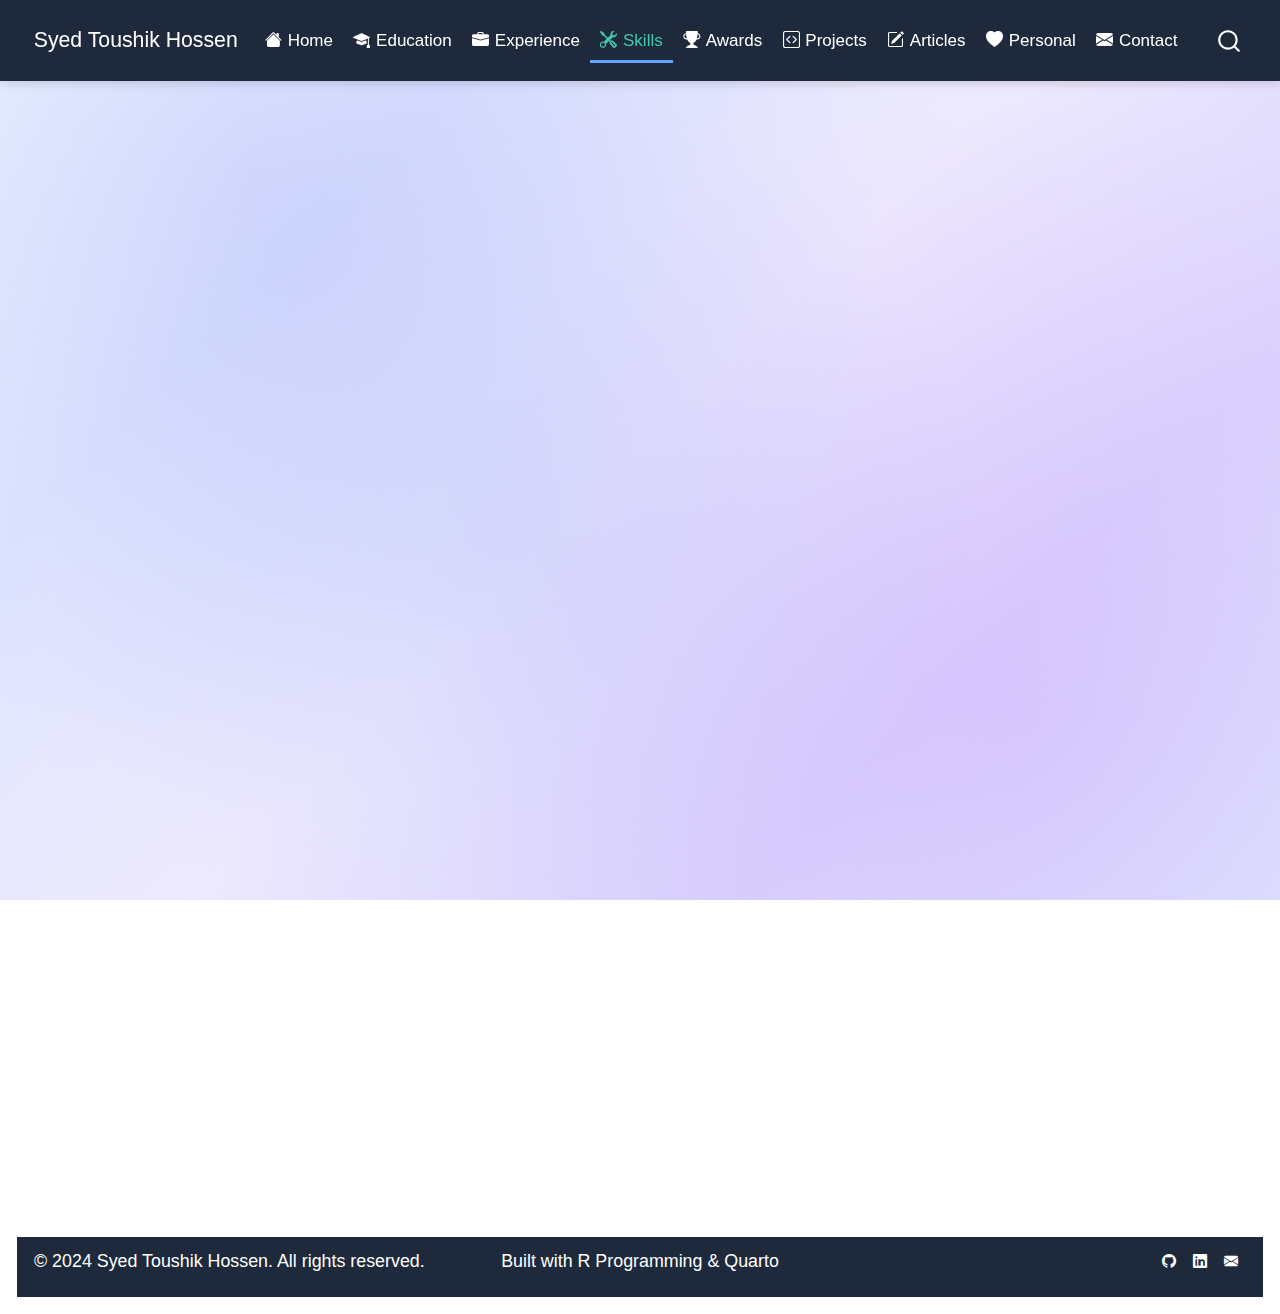
<file: docs/skills.html>
<!DOCTYPE html>
<html xmlns="http://www.w3.org/1999/xhtml" lang="en" xml:lang="en"><head>

<meta charset="utf-8">
<meta name="generator" content="quarto-1.8.25">

<meta name="viewport" content="width=device-width, initial-scale=1.0, user-scalable=yes">


<title>Skills – Syed Toushik Hossen</title>
<style>
code{white-space: pre-wrap;}
span.smallcaps{font-variant: small-caps;}
div.columns{display: flex; gap: min(4vw, 1.5em);}
div.column{flex: auto; overflow-x: auto;}
div.hanging-indent{margin-left: 1.5em; text-indent: -1.5em;}
ul.task-list{list-style: none;}
ul.task-list li input[type="checkbox"] {
  width: 0.8em;
  margin: 0 0.8em 0.2em -1em; /* quarto-specific, see https://github.com/quarto-dev/quarto-cli/issues/4556 */ 
  vertical-align: middle;
}
</style>


<script src="site_libs/quarto-nav/quarto-nav.js"></script>
<script src="site_libs/quarto-nav/headroom.min.js"></script>
<script src="site_libs/clipboard/clipboard.min.js"></script>
<script src="site_libs/quarto-search/autocomplete.umd.js"></script>
<script src="site_libs/quarto-search/fuse.min.js"></script>
<script src="site_libs/quarto-search/quarto-search.js"></script>
<meta name="quarto:offset" content="./">
<link href="./images/favicon.ico" rel="icon">
<script src="site_libs/quarto-html/quarto.js" type="module"></script>
<script src="site_libs/quarto-html/tabsets/tabsets.js" type="module"></script>
<script src="site_libs/quarto-html/axe/axe-check.js" type="module"></script>
<script src="site_libs/quarto-html/popper.min.js"></script>
<script src="site_libs/quarto-html/tippy.umd.min.js"></script>
<script src="site_libs/quarto-html/anchor.min.js"></script>
<link href="site_libs/quarto-html/tippy.css" rel="stylesheet">
<link href="site_libs/quarto-html/quarto-syntax-highlighting-7b89279ff1a6dce999919e0e67d4d9ec.css" rel="stylesheet" id="quarto-text-highlighting-styles">
<script src="site_libs/bootstrap/bootstrap.min.js"></script>
<link href="site_libs/bootstrap/bootstrap-icons.css" rel="stylesheet">
<link href="site_libs/bootstrap/bootstrap-c7a9849780b580389a9ac33301ed30fa.min.css" rel="stylesheet" append-hash="true" id="quarto-bootstrap" data-mode="light">
<script id="quarto-search-options" type="application/json">{
  "location": "navbar",
  "copy-button": false,
  "collapse-after": 3,
  "panel-placement": "end",
  "type": "overlay",
  "limit": 50,
  "keyboard-shortcut": [
    "f",
    "/",
    "s"
  ],
  "show-item-context": false,
  "language": {
    "search-no-results-text": "No results",
    "search-matching-documents-text": "matching documents",
    "search-copy-link-title": "Copy link to search",
    "search-hide-matches-text": "Hide additional matches",
    "search-more-match-text": "more match in this document",
    "search-more-matches-text": "more matches in this document",
    "search-clear-button-title": "Clear",
    "search-text-placeholder": "",
    "search-detached-cancel-button-title": "Cancel",
    "search-submit-button-title": "Submit",
    "search-label": "Search"
  }
}</script>
<style>html{ scroll-behavior: smooth; }</style>


<link rel="stylesheet" href="styles.css">
</head>

<body class="nav-fixed fullcontent quarto-light">

<div id="quarto-search-results"></div>
  <header id="quarto-header" class="headroom fixed-top">
    <nav class="navbar navbar-expand-lg " data-bs-theme="dark">
      <div class="navbar-container container-fluid">
      <div class="navbar-brand-container mx-auto">
    <a href="./index.html" class="navbar-brand navbar-brand-logo">
    </a>
    <a class="navbar-brand" href="./index.html">
    <span class="navbar-title">Syed Toushik Hossen</span>
    </a>
  </div>
            <div id="quarto-search" class="" title="Search"></div>
          <button class="navbar-toggler" type="button" data-bs-toggle="collapse" data-bs-target="#navbarCollapse" aria-controls="navbarCollapse" role="menu" aria-expanded="false" aria-label="Toggle navigation" onclick="if (window.quartoToggleHeadroom) { window.quartoToggleHeadroom(); }">
  <span class="navbar-toggler-icon"></span>
</button>
          <div class="collapse navbar-collapse" id="navbarCollapse">
            <ul class="navbar-nav navbar-nav-scroll me-auto">
  <li class="nav-item">
    <a class="nav-link" href="./index.html"> <i class="bi bi-house-fill" role="img">
</i> 
<span class="menu-text">Home</span></a>
  </li>  
  <li class="nav-item">
    <a class="nav-link" href="./education.html"> <i class="bi bi-mortarboard-fill" role="img">
</i> 
<span class="menu-text">Education</span></a>
  </li>  
  <li class="nav-item">
    <a class="nav-link" href="./experience.html"> <i class="bi bi-briefcase-fill" role="img">
</i> 
<span class="menu-text">Experience</span></a>
  </li>  
  <li class="nav-item">
    <a class="nav-link active" href="./skills.html" aria-current="page"> <i class="bi bi-tools" role="img">
</i> 
<span class="menu-text">Skills</span></a>
  </li>  
  <li class="nav-item">
    <a class="nav-link" href="./awards.html"> <i class="bi bi-trophy-fill" role="img">
</i> 
<span class="menu-text">Awards</span></a>
  </li>  
  <li class="nav-item">
    <a class="nav-link" href="./projects.html"> <i class="bi bi-code-square" role="img">
</i> 
<span class="menu-text">Projects</span></a>
  </li>  
  <li class="nav-item">
    <a class="nav-link" href="./articles.html"> <i class="bi bi-pencil-square" role="img">
</i> 
<span class="menu-text">Articles</span></a>
  </li>  
  <li class="nav-item">
    <a class="nav-link" href="./personal.html"> <i class="bi bi-heart-fill" role="img">
</i> 
<span class="menu-text">Personal</span></a>
  </li>  
  <li class="nav-item">
    <a class="nav-link" href="./contact.html"> <i class="bi bi-envelope-fill" role="img">
</i> 
<span class="menu-text">Contact</span></a>
  </li>  
</ul>
          </div> <!-- /navcollapse -->
            <div class="quarto-navbar-tools">
</div>
      </div> <!-- /container-fluid -->
    </nav>
</header>
<!-- content -->
<div id="quarto-content" class="quarto-container page-columns page-rows-contents page-layout-article page-navbar">
<!-- sidebar -->
<!-- margin-sidebar -->
    
<!-- main -->
<main class="content" id="quarto-document-content">

<header id="title-block-header" class="quarto-title-block default">
<div class="quarto-title">
<h1 class="title">Skills</h1>
</div>



<div class="quarto-title-meta">

    
  
    
  </div>
  


</header>


<div class="content-section">
<section id="technical-skills" class="level2">
<h2 class="anchored" data-anchor-id="technical-skills">🧰 Technical Skills</h2>
<div class="skills-section">
<section id="programming-languages" class="level3">
<h3 class="anchored" data-anchor-id="programming-languages">🧠 Programming Languages</h3>
<div class="skills-container">
<p><span class="skill-badge">R (ggplot2, dplyr, Shiny)</span> <span class="skill-badge">Python (Matplotlib)</span> <span class="skill-badge">Stata</span></p>
</div>
</section>
<section id="tools-software" class="level3">
<h3 class="anchored" data-anchor-id="tools-software">🧩 Tools &amp; Software</h3>
<div class="skills-container">
<p><span class="skill-badge">Adobe Photoshop</span> <span class="skill-badge">Microsoft Office</span> <span class="skill-badge">Tableau</span> <span class="skill-badge">Git</span></p>
</div>
</section>
<section id="research-skills" class="level3">
<h3 class="anchored" data-anchor-id="research-skills">📊 Research Skills</h3>
<div class="skills-container">
<p><span class="skill-badge">Data Visualization</span> <span class="skill-badge">Statistical Analysis</span></p>
</div>
</section>
</div>
<hr>
</section>
<section id="currently-learning" class="level2">
<h2 class="anchored" data-anchor-id="currently-learning">🎓 Currently Learning</h2>
<div class="skills-container">
<p><span class="skill-badge">Machine Learning</span> <span class="skill-badge">Web Development</span> <span class="skill-badge">Advanced R Programming</span></p>
</div>
</section>
</div>



</main> <!-- /main -->
<script id="quarto-html-after-body" type="application/javascript">
  window.document.addEventListener("DOMContentLoaded", function (event) {
    const icon = "";
    const anchorJS = new window.AnchorJS();
    anchorJS.options = {
      placement: 'right',
      icon: icon
    };
    anchorJS.add('.anchored');
    const isCodeAnnotation = (el) => {
      for (const clz of el.classList) {
        if (clz.startsWith('code-annotation-')) {                     
          return true;
        }
      }
      return false;
    }
    const onCopySuccess = function(e) {
      // button target
      const button = e.trigger;
      // don't keep focus
      button.blur();
      // flash "checked"
      button.classList.add('code-copy-button-checked');
      var currentTitle = button.getAttribute("title");
      button.setAttribute("title", "Copied!");
      let tooltip;
      if (window.bootstrap) {
        button.setAttribute("data-bs-toggle", "tooltip");
        button.setAttribute("data-bs-placement", "left");
        button.setAttribute("data-bs-title", "Copied!");
        tooltip = new bootstrap.Tooltip(button, 
          { trigger: "manual", 
            customClass: "code-copy-button-tooltip",
            offset: [0, -8]});
        tooltip.show();    
      }
      setTimeout(function() {
        if (tooltip) {
          tooltip.hide();
          button.removeAttribute("data-bs-title");
          button.removeAttribute("data-bs-toggle");
          button.removeAttribute("data-bs-placement");
        }
        button.setAttribute("title", currentTitle);
        button.classList.remove('code-copy-button-checked');
      }, 1000);
      // clear code selection
      e.clearSelection();
    }
    const getTextToCopy = function(trigger) {
      const outerScaffold = trigger.parentElement.cloneNode(true);
      const codeEl = outerScaffold.querySelector('code');
      for (const childEl of codeEl.children) {
        if (isCodeAnnotation(childEl)) {
          childEl.remove();
        }
      }
      return codeEl.innerText;
    }
    const clipboard = new window.ClipboardJS('.code-copy-button:not([data-in-quarto-modal])', {
      text: getTextToCopy
    });
    clipboard.on('success', onCopySuccess);
    if (window.document.getElementById('quarto-embedded-source-code-modal')) {
      const clipboardModal = new window.ClipboardJS('.code-copy-button[data-in-quarto-modal]', {
        text: getTextToCopy,
        container: window.document.getElementById('quarto-embedded-source-code-modal')
      });
      clipboardModal.on('success', onCopySuccess);
    }
      var localhostRegex = new RegExp(/^(?:http|https):\/\/localhost\:?[0-9]*\//);
      var mailtoRegex = new RegExp(/^mailto:/);
        var filterRegex = new RegExp('/' + window.location.host + '/');
      var isInternal = (href) => {
          return filterRegex.test(href) || localhostRegex.test(href) || mailtoRegex.test(href);
      }
      // Inspect non-navigation links and adorn them if external
     var links = window.document.querySelectorAll('a[href]:not(.nav-link):not(.navbar-brand):not(.toc-action):not(.sidebar-link):not(.sidebar-item-toggle):not(.pagination-link):not(.no-external):not([aria-hidden]):not(.dropdown-item):not(.quarto-navigation-tool):not(.about-link)');
      for (var i=0; i<links.length; i++) {
        const link = links[i];
        if (!isInternal(link.href)) {
          // undo the damage that might have been done by quarto-nav.js in the case of
          // links that we want to consider external
          if (link.dataset.originalHref !== undefined) {
            link.href = link.dataset.originalHref;
          }
            // target, if specified
            link.setAttribute("target", "_blank");
            if (link.getAttribute("rel") === null) {
              link.setAttribute("rel", "noopener");
            }
        }
      }
    function tippyHover(el, contentFn, onTriggerFn, onUntriggerFn) {
      const config = {
        allowHTML: true,
        maxWidth: 500,
        delay: 100,
        arrow: false,
        appendTo: function(el) {
            return el.parentElement;
        },
        interactive: true,
        interactiveBorder: 10,
        theme: 'quarto',
        placement: 'bottom-start',
      };
      if (contentFn) {
        config.content = contentFn;
      }
      if (onTriggerFn) {
        config.onTrigger = onTriggerFn;
      }
      if (onUntriggerFn) {
        config.onUntrigger = onUntriggerFn;
      }
      window.tippy(el, config); 
    }
    const noterefs = window.document.querySelectorAll('a[role="doc-noteref"]');
    for (var i=0; i<noterefs.length; i++) {
      const ref = noterefs[i];
      tippyHover(ref, function() {
        // use id or data attribute instead here
        let href = ref.getAttribute('data-footnote-href') || ref.getAttribute('href');
        try { href = new URL(href).hash; } catch {}
        const id = href.replace(/^#\/?/, "");
        const note = window.document.getElementById(id);
        if (note) {
          return note.innerHTML;
        } else {
          return "";
        }
      });
    }
    const xrefs = window.document.querySelectorAll('a.quarto-xref');
    const processXRef = (id, note) => {
      // Strip column container classes
      const stripColumnClz = (el) => {
        el.classList.remove("page-full", "page-columns");
        if (el.children) {
          for (const child of el.children) {
            stripColumnClz(child);
          }
        }
      }
      stripColumnClz(note)
      if (id === null || id.startsWith('sec-')) {
        // Special case sections, only their first couple elements
        const container = document.createElement("div");
        if (note.children && note.children.length > 2) {
          container.appendChild(note.children[0].cloneNode(true));
          for (let i = 1; i < note.children.length; i++) {
            const child = note.children[i];
            if (child.tagName === "P" && child.innerText === "") {
              continue;
            } else {
              container.appendChild(child.cloneNode(true));
              break;
            }
          }
          if (window.Quarto?.typesetMath) {
            window.Quarto.typesetMath(container);
          }
          return container.innerHTML
        } else {
          if (window.Quarto?.typesetMath) {
            window.Quarto.typesetMath(note);
          }
          return note.innerHTML;
        }
      } else {
        // Remove any anchor links if they are present
        const anchorLink = note.querySelector('a.anchorjs-link');
        if (anchorLink) {
          anchorLink.remove();
        }
        if (window.Quarto?.typesetMath) {
          window.Quarto.typesetMath(note);
        }
        if (note.classList.contains("callout")) {
          return note.outerHTML;
        } else {
          return note.innerHTML;
        }
      }
    }
    for (var i=0; i<xrefs.length; i++) {
      const xref = xrefs[i];
      tippyHover(xref, undefined, function(instance) {
        instance.disable();
        let url = xref.getAttribute('href');
        let hash = undefined; 
        if (url.startsWith('#')) {
          hash = url;
        } else {
          try { hash = new URL(url).hash; } catch {}
        }
        if (hash) {
          const id = hash.replace(/^#\/?/, "");
          const note = window.document.getElementById(id);
          if (note !== null) {
            try {
              const html = processXRef(id, note.cloneNode(true));
              instance.setContent(html);
            } finally {
              instance.enable();
              instance.show();
            }
          } else {
            // See if we can fetch this
            fetch(url.split('#')[0])
            .then(res => res.text())
            .then(html => {
              const parser = new DOMParser();
              const htmlDoc = parser.parseFromString(html, "text/html");
              const note = htmlDoc.getElementById(id);
              if (note !== null) {
                const html = processXRef(id, note);
                instance.setContent(html);
              } 
            }).finally(() => {
              instance.enable();
              instance.show();
            });
          }
        } else {
          // See if we can fetch a full url (with no hash to target)
          // This is a special case and we should probably do some content thinning / targeting
          fetch(url)
          .then(res => res.text())
          .then(html => {
            const parser = new DOMParser();
            const htmlDoc = parser.parseFromString(html, "text/html");
            const note = htmlDoc.querySelector('main.content');
            if (note !== null) {
              // This should only happen for chapter cross references
              // (since there is no id in the URL)
              // remove the first header
              if (note.children.length > 0 && note.children[0].tagName === "HEADER") {
                note.children[0].remove();
              }
              const html = processXRef(null, note);
              instance.setContent(html);
            } 
          }).finally(() => {
            instance.enable();
            instance.show();
          });
        }
      }, function(instance) {
      });
    }
        let selectedAnnoteEl;
        const selectorForAnnotation = ( cell, annotation) => {
          let cellAttr = 'data-code-cell="' + cell + '"';
          let lineAttr = 'data-code-annotation="' +  annotation + '"';
          const selector = 'span[' + cellAttr + '][' + lineAttr + ']';
          return selector;
        }
        const selectCodeLines = (annoteEl) => {
          const doc = window.document;
          const targetCell = annoteEl.getAttribute("data-target-cell");
          const targetAnnotation = annoteEl.getAttribute("data-target-annotation");
          const annoteSpan = window.document.querySelector(selectorForAnnotation(targetCell, targetAnnotation));
          const lines = annoteSpan.getAttribute("data-code-lines").split(",");
          const lineIds = lines.map((line) => {
            return targetCell + "-" + line;
          })
          let top = null;
          let height = null;
          let parent = null;
          if (lineIds.length > 0) {
              //compute the position of the single el (top and bottom and make a div)
              const el = window.document.getElementById(lineIds[0]);
              top = el.offsetTop;
              height = el.offsetHeight;
              parent = el.parentElement.parentElement;
            if (lineIds.length > 1) {
              const lastEl = window.document.getElementById(lineIds[lineIds.length - 1]);
              const bottom = lastEl.offsetTop + lastEl.offsetHeight;
              height = bottom - top;
            }
            if (top !== null && height !== null && parent !== null) {
              // cook up a div (if necessary) and position it 
              let div = window.document.getElementById("code-annotation-line-highlight");
              if (div === null) {
                div = window.document.createElement("div");
                div.setAttribute("id", "code-annotation-line-highlight");
                div.style.position = 'absolute';
                parent.appendChild(div);
              }
              div.style.top = top - 2 + "px";
              div.style.height = height + 4 + "px";
              div.style.left = 0;
              let gutterDiv = window.document.getElementById("code-annotation-line-highlight-gutter");
              if (gutterDiv === null) {
                gutterDiv = window.document.createElement("div");
                gutterDiv.setAttribute("id", "code-annotation-line-highlight-gutter");
                gutterDiv.style.position = 'absolute';
                const codeCell = window.document.getElementById(targetCell);
                const gutter = codeCell.querySelector('.code-annotation-gutter');
                gutter.appendChild(gutterDiv);
              }
              gutterDiv.style.top = top - 2 + "px";
              gutterDiv.style.height = height + 4 + "px";
            }
            selectedAnnoteEl = annoteEl;
          }
        };
        const unselectCodeLines = () => {
          const elementsIds = ["code-annotation-line-highlight", "code-annotation-line-highlight-gutter"];
          elementsIds.forEach((elId) => {
            const div = window.document.getElementById(elId);
            if (div) {
              div.remove();
            }
          });
          selectedAnnoteEl = undefined;
        };
          // Handle positioning of the toggle
      window.addEventListener(
        "resize",
        throttle(() => {
          elRect = undefined;
          if (selectedAnnoteEl) {
            selectCodeLines(selectedAnnoteEl);
          }
        }, 10)
      );
      function throttle(fn, ms) {
      let throttle = false;
      let timer;
        return (...args) => {
          if(!throttle) { // first call gets through
              fn.apply(this, args);
              throttle = true;
          } else { // all the others get throttled
              if(timer) clearTimeout(timer); // cancel #2
              timer = setTimeout(() => {
                fn.apply(this, args);
                timer = throttle = false;
              }, ms);
          }
        };
      }
        // Attach click handler to the DT
        const annoteDls = window.document.querySelectorAll('dt[data-target-cell]');
        for (const annoteDlNode of annoteDls) {
          annoteDlNode.addEventListener('click', (event) => {
            const clickedEl = event.target;
            if (clickedEl !== selectedAnnoteEl) {
              unselectCodeLines();
              const activeEl = window.document.querySelector('dt[data-target-cell].code-annotation-active');
              if (activeEl) {
                activeEl.classList.remove('code-annotation-active');
              }
              selectCodeLines(clickedEl);
              clickedEl.classList.add('code-annotation-active');
            } else {
              // Unselect the line
              unselectCodeLines();
              clickedEl.classList.remove('code-annotation-active');
            }
          });
        }
    const findCites = (el) => {
      const parentEl = el.parentElement;
      if (parentEl) {
        const cites = parentEl.dataset.cites;
        if (cites) {
          return {
            el,
            cites: cites.split(' ')
          };
        } else {
          return findCites(el.parentElement)
        }
      } else {
        return undefined;
      }
    };
    var bibliorefs = window.document.querySelectorAll('a[role="doc-biblioref"]');
    for (var i=0; i<bibliorefs.length; i++) {
      const ref = bibliorefs[i];
      const citeInfo = findCites(ref);
      if (citeInfo) {
        tippyHover(citeInfo.el, function() {
          var popup = window.document.createElement('div');
          citeInfo.cites.forEach(function(cite) {
            var citeDiv = window.document.createElement('div');
            citeDiv.classList.add('hanging-indent');
            citeDiv.classList.add('csl-entry');
            var biblioDiv = window.document.getElementById('ref-' + cite);
            if (biblioDiv) {
              citeDiv.innerHTML = biblioDiv.innerHTML;
            }
            popup.appendChild(citeDiv);
          });
          return popup.innerHTML;
        });
      }
    }
  });
  </script>
</div> <!-- /content -->
<footer class="footer">
  <div class="nav-footer">
    <div class="nav-footer-left">
<p>© 2024 Syed Toushik Hossen. All rights reserved.</p>
</div>   
    <div class="nav-footer-center">
<p>Built with R Programming &amp; Quarto</p>
</div>
    <div class="nav-footer-right">
      <ul class="footer-items list-unstyled">
    <li class="nav-item compact">
    <a class="nav-link" href="https://github.com/syedtoushik06">
      <i class="bi bi-github" role="img" aria-label="GitHub">
</i> 
    </a>
  </li>  
    <li class="nav-item compact">
    <a class="nav-link" href="https://www.linkedin.com/in/syedtoushikhossen">
      <i class="bi bi-linkedin" role="img" aria-label="LinkedIn">
</i> 
    </a>
  </li>  
    <li class="nav-item compact">
    <a class="nav-link" href="mailto:syedtoushik06@gmail.com">
      <i class="bi bi-envelope-fill" role="img" aria-label="Email">
</i> 
    </a>
  </li>  
</ul>
    </div>
  </div>
</footer>
<script src="scripts.js"></script>




<script src="site_libs/quarto-html/zenscroll-min.js"></script>
</body></html>
</file>
<file: docs/site_libs/quarto-html/tippy.css>
.tippy-box[data-animation=fade][data-state=hidden]{opacity:0}[data-tippy-root]{max-width:calc(100vw - 10px)}.tippy-box{position:relative;background-color:#333;color:#fff;border-radius:4px;font-size:14px;line-height:1.4;white-space:normal;outline:0;transition-property:transform,visibility,opacity}.tippy-box[data-placement^=top]>.tippy-arrow{bottom:0}.tippy-box[data-placement^=top]>.tippy-arrow:before{bottom:-7px;left:0;border-width:8px 8px 0;border-top-color:initial;transform-origin:center top}.tippy-box[data-placement^=bottom]>.tippy-arrow{top:0}.tippy-box[data-placement^=bottom]>.tippy-arrow:before{top:-7px;left:0;border-width:0 8px 8px;border-bottom-color:initial;transform-origin:center bottom}.tippy-box[data-placement^=left]>.tippy-arrow{right:0}.tippy-box[data-placement^=left]>.tippy-arrow:before{border-width:8px 0 8px 8px;border-left-color:initial;right:-7px;transform-origin:center left}.tippy-box[data-placement^=right]>.tippy-arrow{left:0}.tippy-box[data-placement^=right]>.tippy-arrow:before{left:-7px;border-width:8px 8px 8px 0;border-right-color:initial;transform-origin:center right}.tippy-box[data-inertia][data-state=visible]{transition-timing-function:cubic-bezier(.54,1.5,.38,1.11)}.tippy-arrow{width:16px;height:16px;color:#333}.tippy-arrow:before{content:"";position:absolute;border-color:transparent;border-style:solid}.tippy-content{position:relative;padding:5px 9px;z-index:1}
</file>
<file: docs/site_libs/quarto-html/quarto-syntax-highlighting-7b89279ff1a6dce999919e0e67d4d9ec.css>
/* quarto syntax highlight colors */
:root {
  --quarto-hl-ot-color: #003B4F;
  --quarto-hl-at-color: #657422;
  --quarto-hl-ss-color: #20794D;
  --quarto-hl-an-color: #5E5E5E;
  --quarto-hl-fu-color: #4758AB;
  --quarto-hl-st-color: #20794D;
  --quarto-hl-cf-color: #003B4F;
  --quarto-hl-op-color: #5E5E5E;
  --quarto-hl-er-color: #AD0000;
  --quarto-hl-bn-color: #AD0000;
  --quarto-hl-al-color: #AD0000;
  --quarto-hl-va-color: #111111;
  --quarto-hl-bu-color: inherit;
  --quarto-hl-ex-color: inherit;
  --quarto-hl-pp-color: #AD0000;
  --quarto-hl-in-color: #5E5E5E;
  --quarto-hl-vs-color: #20794D;
  --quarto-hl-wa-color: #5E5E5E;
  --quarto-hl-do-color: #5E5E5E;
  --quarto-hl-im-color: #00769E;
  --quarto-hl-ch-color: #20794D;
  --quarto-hl-dt-color: #AD0000;
  --quarto-hl-fl-color: #AD0000;
  --quarto-hl-co-color: #5E5E5E;
  --quarto-hl-cv-color: #5E5E5E;
  --quarto-hl-cn-color: #8f5902;
  --quarto-hl-sc-color: #5E5E5E;
  --quarto-hl-dv-color: #AD0000;
  --quarto-hl-kw-color: #003B4F;
}

/* other quarto variables */
:root {
  --quarto-font-monospace: SFMono-Regular, Menlo, Monaco, Consolas, "Liberation Mono", "Courier New", monospace;
}

/* syntax highlight based on Pandoc's rules */
pre > code.sourceCode > span {
  color: #003B4F;
}

code.sourceCode > span {
  color: #003B4F;
}

div.sourceCode,
div.sourceCode pre.sourceCode {
  color: #003B4F;
}

/* Normal */
code span {
  color: #003B4F;
}

/* Alert */
code span.al {
  color: #AD0000;
  font-style: inherit;
}

/* Annotation */
code span.an {
  color: #5E5E5E;
  font-style: inherit;
}

/* Attribute */
code span.at {
  color: #657422;
  font-style: inherit;
}

/* BaseN */
code span.bn {
  color: #AD0000;
  font-style: inherit;
}

/* BuiltIn */
code span.bu {
  font-style: inherit;
}

/* ControlFlow */
code span.cf {
  color: #003B4F;
  font-weight: bold;
  font-style: inherit;
}

/* Char */
code span.ch {
  color: #20794D;
  font-style: inherit;
}

/* Constant */
code span.cn {
  color: #8f5902;
  font-style: inherit;
}

/* Comment */
code span.co {
  color: #5E5E5E;
  font-style: inherit;
}

/* CommentVar */
code span.cv {
  color: #5E5E5E;
  font-style: italic;
}

/* Documentation */
code span.do {
  color: #5E5E5E;
  font-style: italic;
}

/* DataType */
code span.dt {
  color: #AD0000;
  font-style: inherit;
}

/* DecVal */
code span.dv {
  color: #AD0000;
  font-style: inherit;
}

/* Error */
code span.er {
  color: #AD0000;
  font-style: inherit;
}

/* Extension */
code span.ex {
  font-style: inherit;
}

/* Float */
code span.fl {
  color: #AD0000;
  font-style: inherit;
}

/* Function */
code span.fu {
  color: #4758AB;
  font-style: inherit;
}

/* Import */
code span.im {
  color: #00769E;
  font-style: inherit;
}

/* Information */
code span.in {
  color: #5E5E5E;
  font-style: inherit;
}

/* Keyword */
code span.kw {
  color: #003B4F;
  font-weight: bold;
  font-style: inherit;
}

/* Operator */
code span.op {
  color: #5E5E5E;
  font-style: inherit;
}

/* Other */
code span.ot {
  color: #003B4F;
  font-style: inherit;
}

/* Preprocessor */
code span.pp {
  color: #AD0000;
  font-style: inherit;
}

/* SpecialChar */
code span.sc {
  color: #5E5E5E;
  font-style: inherit;
}

/* SpecialString */
code span.ss {
  color: #20794D;
  font-style: inherit;
}

/* String */
code span.st {
  color: #20794D;
  font-style: inherit;
}

/* Variable */
code span.va {
  color: #111111;
  font-style: inherit;
}

/* VerbatimString */
code span.vs {
  color: #20794D;
  font-style: inherit;
}

/* Warning */
code span.wa {
  color: #5E5E5E;
  font-style: italic;
}

.prevent-inlining {
  content: "</";
}

/*# sourceMappingURL=3944bc705cfaf4c80e56f77c5205168a.css.map */
</file>
<file: docs/styles.css>
/* Modern CSS Variables */
:root {
  --primary-color: #2563eb;
  --primary-dark: #1e40af;
  --primary-light: #60a5fa;
  --secondary-color: #7c3aed;
  --accent-color: #06b6d4;
  --success-color: #10b981;
  --warning-color: #f59e0b;
  --danger-color: #ef4444;
  --bg-color: #f8fafc;
  --card-bg: #ffffff;
  --text-dark: #1e293b;
  --text-muted: #64748b;
  --border-color: #e2e8f0;
  --shadow-sm: 0 1px 3px rgba(0, 0, 0, 0.08);
  --shadow-md: 0 4px 12px rgba(0, 0, 0, 0.1);
  --shadow-lg: 0 10px 40px rgba(0, 0, 0, 0.12);
  --border-radius: 20px;
  --transition-fast: all 0.15s ease;
}

/* Base Styles */
* {
  color-scheme: light !important;
  box-sizing: border-box;
}

body {
  font-family: 'Inter', -apple-system, BlinkMacSystemFont, 'Segoe UI', Roboto, sans-serif;
  background: 
    radial-gradient(circle at 20% 20%, rgba(99, 102, 241, 0.15) 0%, transparent 50%),
    radial-gradient(circle at 80% 80%, rgba(168, 85, 247, 0.15) 0%, transparent 50%),
    radial-gradient(circle at 40% 60%, rgba(59, 130, 246, 0.1) 0%, transparent 50%),
    linear-gradient(135deg, #f0f9ff 0%, #e0e7ff 25%, #ede9fe 50%, #ddd6fe 75%, #e0e7ff 100%);
  background-size: 100% 100%;
  background-attachment: fixed;
  color: var(--text-dark) !important;
  line-height: 1.7;
  margin: 0;
  padding: clamp(0.5rem, 2vw, 1rem);
  padding-top: 80px;
  overflow-x: hidden;
  min-height: 100vh;
  position: relative;
}

/* STICKY NAVBAR STYLES */
.navbar {
  position: fixed !important;
  top: 0;
  left: 0;
  right: 0;
  z-index: 9999;
  background: #1e293b !important;
  box-shadow: 0 2px 10px rgba(0, 0, 0, 0.15);
  transition: all 0.3s ease;
}

.navbar.scrolled {
  background: rgba(30, 41, 59, 0.98) !important;
  backdrop-filter: blur(10px);
  box-shadow: 0 4px 20px rgba(0, 0, 0, 0.25);
}

/* Main Container */
.container {
  max-width: 1400px;
  margin: 0 auto;
  padding: 0 clamp(1rem, 3vw, 2rem);
  width: 100%;
}

/* Typography */
h1, h2, h3, h4, h5, h6 {
  font-family: 'Montserrat', 'Segoe UI', sans-serif;
  font-weight: 700;
  color: var(--text-dark) !important;
  margin-top: 2rem;
  margin-bottom: 1rem;
  line-height: 1.3;
  letter-spacing: -0.02em;
}

h1 {
  font-size: clamp(2rem, 5vw, 2.8rem);
  background: linear-gradient(135deg, var(--primary-color), var(--secondary-color));
  -webkit-background-clip: text;
  -webkit-text-fill-color: transparent;
  background-clip: text;
}

h2 {
  font-size: clamp(1.5rem, 4vw, 2rem);
  position: relative;
  padding-bottom: 1.5rem;
  margin-bottom: 2.5rem;
}

h2::after {
  content: '';
  position: absolute;
  left: 0;
  bottom: 0;
  width: 100px;
  height: 5px;
  background: linear-gradient(90deg, var(--primary-color), var(--accent-color));
  border-radius: 3px;
}

h3 {
  font-size: clamp(1.25rem, 3vw, 1.5rem);
}

h4 {
  font-size: clamp(1.1rem, 2.5vw, 1.25rem);
}

p {
  font-size: clamp(0.95rem, 2vw, 1.05rem);
}

/* Hero Section - FIXED: Removed transform that causes glitch */
.hero {
  background: linear-gradient(135deg, #1e3a8a 0%, #3b82f6 50%, #06b6d4 100%);
  padding: clamp(3rem, 8vw, 6rem) clamp(1.5rem, 5vw, 3rem);
  border-radius: clamp(20px, 5vw, 50px);
  text-align: center;
  margin-bottom: 3rem;
  box-shadow: var(--shadow-lg);
  position: relative;
  overflow: hidden;
  color: white !important;
  border: 1px solid rgba(255, 255, 255, 0.1);
  /* REMOVED: will-change and transform properties that caused scrolling issues */
}

.hero img {
  border-radius: 50%;
  width: clamp(120px, 25vw, 180px);
  height: clamp(120px, 25vw, 180px);
  margin-bottom: 2rem;
  box-shadow: 0 20px 60px rgba(0, 0, 0, 0.3);
  border: clamp(4px, 1vw, 8px) solid rgba(255, 255, 255, 0.95);
  transition: var(--transition-fast);
  object-fit: cover;
}

.hero img:hover {
  transform: scale(1.05);
}

.hero h1 {
  margin-bottom: 1.5rem;
  font-size: clamp(2rem, 6vw, 3.8rem);
  color: white !important;
  -webkit-text-fill-color: white !important;
  text-shadow: 2px 2px 15px rgba(0, 0, 0, 0.4);
}

.hero p {
  font-size: clamp(1rem, 3vw, 1.4rem);
  color: rgba(255, 255, 255, 0.97) !important;
  max-width: 850px;
  margin: 2rem auto;
  line-height: 1.9;
  padding: 0 1rem;
}

/* CTA Buttons */
.cta-button {
  display: inline-block;
  background: white !important;
  color: var(--primary-color) !important;
  padding: clamp(0.8rem, 2vw, 1.2rem) clamp(1.5rem, 3vw, 2.5rem);
  border-radius: 60px;
  font-size: clamp(0.9rem, 2vw, 1.1rem);
  font-weight: 700;
  text-decoration: none !important;
  box-shadow: 0 15px 40px rgba(0, 0, 0, 0.2);
  transition: var(--transition-fast);
  border: none;
  cursor: pointer;
  margin: 0.5rem;
  white-space: nowrap;
  position: relative;
  overflow: hidden;
}

.cta-button:hover {
  transform: translateY(-3px);
  box-shadow: 0 20px 50px rgba(0, 0, 0, 0.25);
}

/* Content Sections */
.content-section {
  background: rgba(255, 255, 255, 0.98) !important;
  padding: clamp(2rem, 5vw, 3.5rem);
  border-radius: clamp(20px, 5vw, 50px);
  box-shadow: var(--shadow-lg);
  margin-bottom: 3rem;
  border: 1px solid rgba(37, 99, 235, 0.12);
  position: relative;
}

.content-section::before {
  content: '';
  position: absolute;
  top: 0;
  left: 0;
  right: 0;
  height: 6px;
  background: linear-gradient(90deg, var(--primary-color), var(--secondary-color), var(--accent-color));
  border-radius: clamp(20px, 5vw, 50px) clamp(20px, 5vw, 50px) 0 0;
}

/* Cards */
.card-grid {
  display: grid;
  grid-template-columns: repeat(auto-fit, minmax(min(100%, 280px), 1fr));
  gap: clamp(1.5rem, 3vw, 2.5rem);
  margin: 3rem 0;
}

.card {
  background: rgba(255, 255, 255, 0.98) !important;
  border-radius: clamp(16px, 4vw, 32px);
  padding: clamp(1.5rem, 4vw, 3rem);
  box-shadow: var(--shadow-md);
  transition: var(--transition-fast);
  border: 1px solid rgba(37, 99, 235, 0.1);
  position: relative;
}

.card:hover {
  transform: translateY(-5px);
  box-shadow: var(--shadow-lg);
}

/* Timeline Items */
.timeline-item {
  background: rgba(255, 255, 255, 0.98);
  border-radius: clamp(12px, 3vw, 24px);
  padding: clamp(1.5rem, 3vw, 2.5rem);
  margin-bottom: 2rem;
  box-shadow: var(--shadow-md);
  border-left: clamp(4px, 1vw, 6px) solid var(--primary-color);
  transition: var(--transition-fast);
}

.timeline-item:hover {
  transform: translateX(10px);
  box-shadow: var(--shadow-lg);
}

.timeline-date {
  background: var(--primary-color);
  color: white;
  padding: 0.4rem 1rem;
  border-radius: 20px;
  font-size: clamp(0.8rem, 2vw, 0.9rem);
  font-weight: 600;
  display: inline-block;
  margin-top: 0.5rem;
}

/* Skills */
.skills-container {
  display: flex;
  flex-wrap: wrap;
  gap: clamp(0.8rem, 2vw, 1.2rem);
  margin: 2rem 0;
  justify-content: center;
}

.skill-badge {
  background: linear-gradient(135deg, var(--primary-color), var(--secondary-color));
  color: white !important;
  padding: clamp(0.8rem, 2vw, 1rem) clamp(1.2rem, 3vw, 2rem);
  border-radius: 60px;
  font-size: clamp(0.85rem, 2vw, 1rem);
  font-weight: 600;
  box-shadow: var(--shadow-md);
  transition: var(--transition-fast);
  border: 2px solid rgba(255, 255, 255, 0.2);
}

.skill-badge:hover {
  transform: translateY(-3px) scale(1.05);
  box-shadow: var(--shadow-lg);
}

/* Special Boxes */
.quote, .info-box, .success-box {
  padding: clamp(1.5rem, 3vw, 2.5rem);
  border-radius: clamp(14px, 3vw, 28px);
  margin: 2.5rem 0;
  box-shadow: var(--shadow-md);
  transition: var(--transition-fast);
}

.quote {
  background: linear-gradient(135deg, rgba(254, 243, 199, 0.95), rgba(253, 230, 138, 0.9));
  border-left: clamp(4px, 1vw, 8px) solid var(--warning-color);
  color: var(--text-dark) !important;
}

.info-box {
  background: linear-gradient(135deg, rgba(219, 234, 254, 0.95), rgba(191, 219, 254, 0.9));
  border-left: clamp(4px, 1vw, 8px) solid var(--primary-color);
  color: #1e3a8a !important;
}

.success-box {
  background: linear-gradient(135deg, rgba(209, 250, 229, 0.95), rgba(167, 243, 208, 0.9));
  border-left: clamp(4px, 1vw, 8px) solid var(--success-color);
  color: #065f46 !important;
}

.quote:hover, .info-box:hover, .success-box:hover {
  transform: translateX(10px);
}

/* Lists */
.checklist, .future-goals {
  list-style: none;
  padding-left: 0;
  margin: 2rem 0;
}

.checklist li, .future-goals li {
  margin-bottom: 1.2rem;
  padding: clamp(1rem, 2vw, 1.5rem) clamp(1rem, 2vw, 1.8rem) clamp(1rem, 2vw, 1.5rem) clamp(3rem, 6vw, 4rem);
  border-radius: clamp(12px, 3vw, 22px);
  font-size: clamp(0.9rem, 2vw, 1.05rem);
  transition: var(--transition-fast);
  position: relative;
  box-shadow: var(--shadow-sm);
}

.checklist li {
  background: rgba(240, 253, 244, 0.95);
  border-left: clamp(4px, 1vw, 6px) solid var(--success-color);
}

.future-goals li {
  background: rgba(239, 246, 255, 0.95);
  border-left: clamp(4px, 1vw, 6px) solid var(--primary-color);
}

.checklist li::before {
  content: '✓';
  position: absolute;
  left: clamp(0.8rem, 2vw, 1.5rem);
  top: 50%;
  transform: translateY(-50%);
  color: white;
  background: linear-gradient(135deg, var(--success-color), #34d399);
  width: clamp(28px, 5vw, 36px);
  height: clamp(28px, 5vw, 36px);
  border-radius: 50%;
  display: flex;
  align-items: center;
  justify-content: center;
  font-size: clamp(0.9rem, 2vw, 1.1rem);
}

.future-goals li::before {
  content: '';
  position: absolute;
  left: clamp(0.8rem, 2vw, 1.5rem);
  top: 50%;
  transform: translateY(-50%);
  width: clamp(28px, 5vw, 36px);
  height: clamp(28px, 5vw, 36px);
  background: white;
  border: clamp(3px, 0.5vw, 4px) solid var(--primary-color);
  border-radius: 10px;
}

.checklist li:hover, .future-goals li:hover {
  transform: translateX(10px);
  box-shadow: var(--shadow-md);
}

/* Scroll Elements */
.scroll-progress {
  position: fixed;
  top: 0;
  left: 0;
  width: 0%;
  height: clamp(3px, 0.5vw, 5px);
  background: linear-gradient(90deg, var(--primary-color), var(--secondary-color), var(--accent-color));
  z-index: 10000;
  box-shadow: 0 0 20px rgba(37, 99, 235, 0.4);
  transition: width 0.1s ease;
}

.scroll-top {
  position: fixed;
  bottom: clamp(1.5rem, 3vw, 2.5rem);
  right: clamp(1.5rem, 3vw, 2.5rem);
  width: clamp(50px, 8vw, 60px);
  height: clamp(50px, 8vw, 60px);
  background: linear-gradient(135deg, var(--primary-color), var(--secondary-color));
  border-radius: 50%;
  display: flex;
  align-items: center;
  justify-content: center;
  color: white;
  font-size: clamp(1.4rem, 3vw, 1.8rem);
  box-shadow: var(--shadow-lg);
  cursor: pointer;
  opacity: 0;
  visibility: hidden;
  transition: var(--transition-fast);
  z-index: 1000;
  border: 3px solid rgba(255, 255, 255, 0.3);
}

.scroll-top.visible {
  opacity: 1;
  visibility: visible;
}

.scroll-top:hover {
  transform: translateY(-5px);
}

/* Images */
img {
  max-width: 100%;
  height: auto;
  display: block;
}

.timeline-item img,
.card img {
  border-radius: 12px;
  margin-top: 1rem;
}

/* Animation Keyframes */
@keyframes ripple {
  to {
    transform: scale(4);
    opacity: 0;
  }
}

@keyframes pulse {
  0%, 100% { transform: scale(1); }
  50% { transform: scale(1.05); }
}

@keyframes rainbow {
  0% { filter: hue-rotate(0deg); }
  100% { filter: hue-rotate(360deg); }
}

@keyframes fadeInUp {
  from {
    opacity: 0;
    transform: translateY(30px);
  }
  to {
    opacity: 1;
    transform: translateY(0);
  }
}

/* Media Queries */
@media (max-width: 1024px) {
  body {
    padding-top: 75px;
  }
  
  .hero {
    padding: 4rem 2.5rem;
  }
  
  .card-grid {
    grid-template-columns: repeat(auto-fit, minmax(280px, 1fr));
    gap: 2rem;
  }
  
  .content-section {
    padding: 2.5rem 2rem;
  }
}

@media (max-width: 768px) {
  body {
    font-size: 16px;
    padding-top: 70px;
  }
  
  .hero {
    padding: 3.5rem 1.5rem;
    border-radius: 30px;
    margin-bottom: 2rem;
  }
  
  .hero h1 {
    font-size: 2rem;
    margin-bottom: 1rem;
  }
  
  .hero p {
    font-size: 1rem;
    margin: 1rem auto;
  }
  
  .hero img {
    width: 140px;
    height: 140px;
    margin-bottom: 1.5rem;
  }
  
  .content-section {
    padding: 2rem 1.5rem;
    border-radius: 30px;
    margin-bottom: 2rem;
  }
  
  .card-grid {
    grid-template-columns: 1fr;
    gap: 1.5rem;
  }
  
  .card {
    padding: 1.5rem;
  }
  
  .timeline-item {
    padding: 1.5rem;
  }
  
  .cta-button {
    padding: 0.8rem 1.5rem;
    font-size: 0.95rem;
    margin: 0.3rem;
  }
  
  h2 {
    font-size: 1.6rem;
    margin-bottom: 1.5rem;
  }
  
  h2::after {
    width: 60px;
  }
  
  .skills-container {
    justify-content: center;
    gap: 0.8rem;
  }
  
  .skill-badge {
    padding: 0.7rem 1.3rem;
    font-size: 0.85rem;
  }
  
  .checklist li, .future-goals li {
    padding: 1rem 1rem 1rem 3rem;
  }
  
  .timeline-item:hover,
  .checklist li:hover,
  .future-goals li:hover,
  .quote:hover,
  .info-box:hover,
  .success-box:hover {
    transform: translateX(5px);
  }
  
  .scroll-top {
    width: 50px;
    height: 50px;
    bottom: 1.5rem;
    right: 1.5rem;
  }
}

@media (max-width: 480px) {
  body {
    padding-top: 65px;
  }
  
  .hero {
    padding: 2.5rem 1rem;
    border-radius: 24px;
  }
  
  .hero h1 {
    font-size: 1.75rem;
  }
  
  .hero p {
    font-size: 0.95rem;
    line-height: 1.6;
  }
  
  .hero img {
    width: 120px;
    height: 120px;
  }
  
  .content-section {
    padding: 1.5rem 1rem;
    border-radius: 24px;
  }
  
  .card {
    padding: 1.25rem;
    border-radius: 20px;
  }
  
  .timeline-item {
    padding: 1.25rem;
    border-radius: 16px;
  }
  
  .cta-button {
    padding: 0.7rem 1.2rem;
    font-size: 0.85rem;
    margin: 0.25rem;
  }
  
  h2 {
    font-size: 1.4rem;
  }
  
  .skill-badge {
    padding: 0.6rem 1rem;
    font-size: 0.8rem;
  }
  
  .quote, .info-box, .success-box {
    padding: 1.25rem;
  }
}

@media print {
  .scroll-top,
  .scroll-progress,
  .navbar {
    display: none;
  }
  
  body {
    padding-top: 0;
  }
  
  .hero,
  .content-section,
  .card {
    break-inside: avoid;
    box-shadow: none;
  }
}/* --- SKILLS SECTION STYLE --- */
.skills-container {
  display: flex;
  flex-wrap: wrap;
  justify-content: center;
  gap: 0.8rem;
  margin: 1.5rem 0;
  width: 100%;
}

.skill-badge {
  display: inline-block;
  background: linear-gradient(135deg, #6366f1, #8b5cf6);
  color: #fff !important;
  padding: 0.7rem 1.4rem;
  border-radius: 50px;
  font-size: 0.95rem;
  font-weight: 600;
  box-shadow: 0 4px 12px rgba(0, 0, 0, 0.1);
  border: 2px solid rgba(255, 255, 255, 0.15);
  transition: transform 0.2s ease, box-shadow 0.2s ease;
  white-space: nowrap;
}

.skill-badge:hover {
  transform: scale(1.05);
  box-shadow: 0 6px 15px rgba(0, 0, 0, 0.15);
}

/* RESPONSIVE FIX */
@media (max-width: 768px) {
  .skills-container {
    justify-content: center;
    gap: 0.6rem;
  }
  .skill-badge {
    font-size: 0.85rem;
    padding: 0.6rem 1.2rem;
    white-space: normal; /* allow line wrap */
    text-align: center;
  }
}

@media (max-width: 480px) {
  .skills-container {
    gap: 0.5rem;
  }
  .skill-badge {
    font-size: 0.8rem;
    padding: 0.5rem 1rem;
  }
</file>
